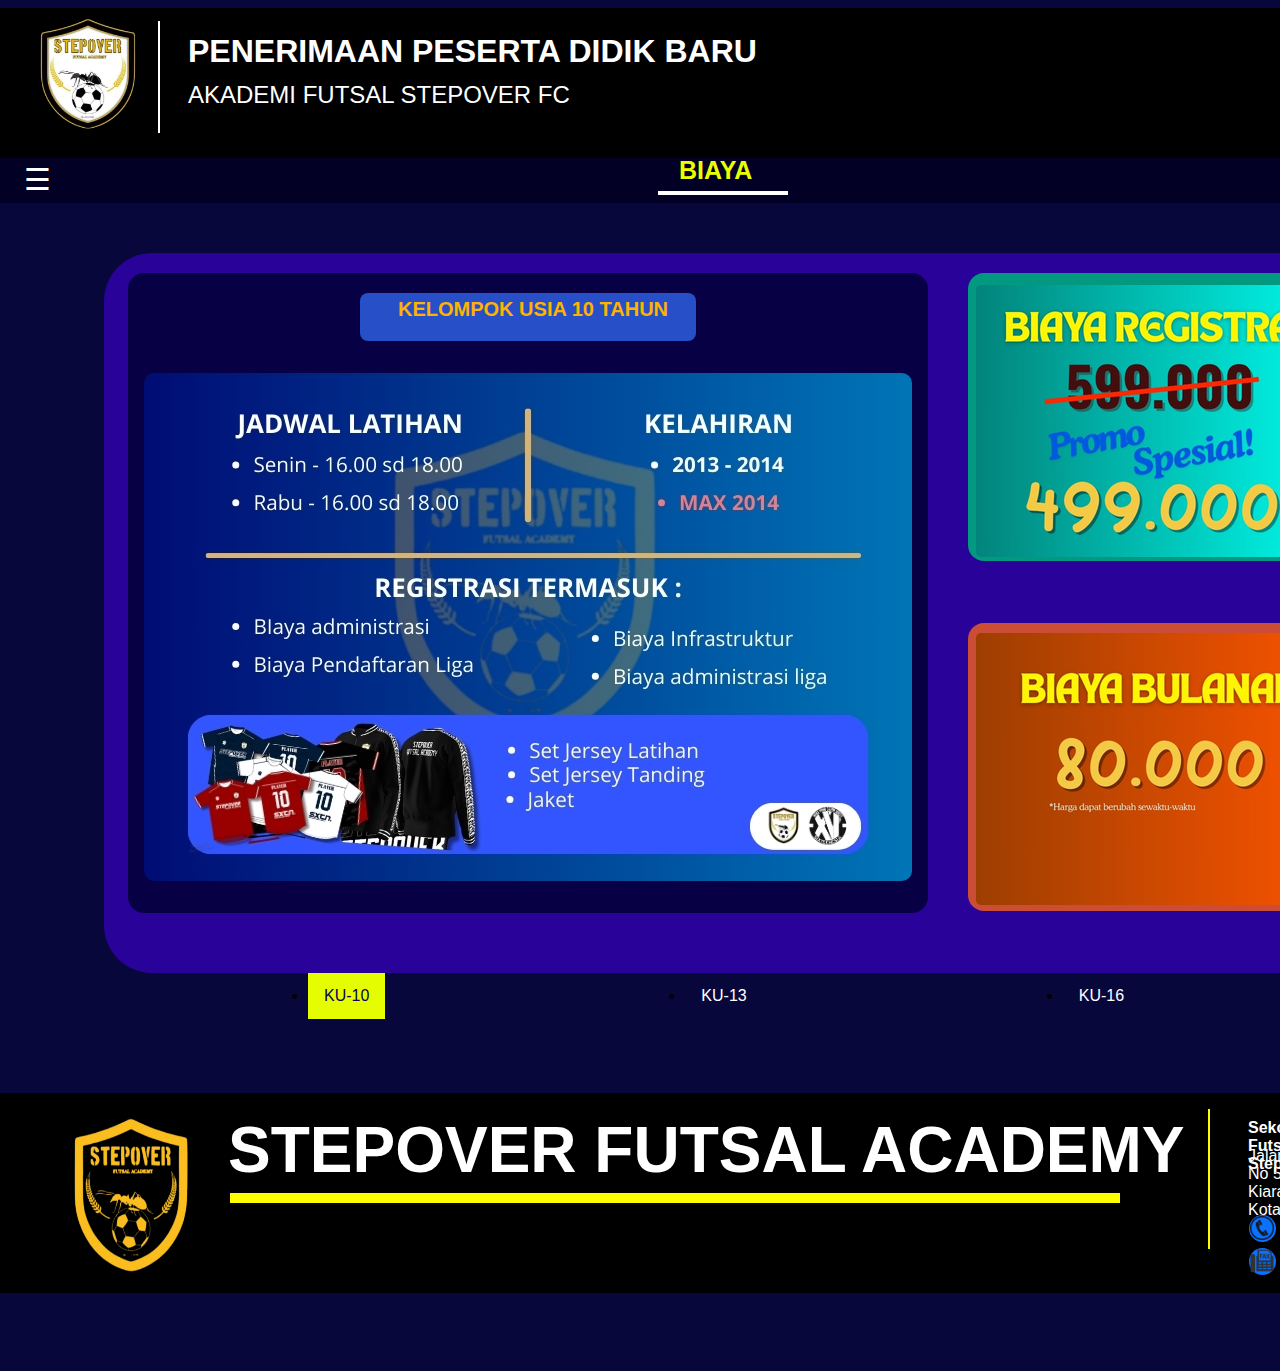
<file: BIAYA FORM.html>
<!DOCTYPE html>
<html lang="en">
<head>
    <meta charset="UTF-8">
    <meta name="viewport" content="width=device-width, initial-scale=1.0">
    <title>Biaya</title>
    <link link rel="stylesheet" type="text/css" href="BIAYA FORM.css">
</head>
</head>
<body>
    <header>
        <div class="fheader"></div>
        <div class="fsheader"></div>
        <p class="penerimaan">PENERIMAAN PESERTA DIDIK BARU</p>
        <br>
        <p class="stvrheader">AKADEMI FUTSAL STEPOVER FC</p>
        <img src="GAMBAR/LOGO_STEPOVER-removebg-preview.png" class="logostvheader">
        <div class="stlheader"></div>
        <p class="biaya">BIAYA</p>
        <div class="stlheader2"></div>
    </header>

    <div id="Sidenav" class="sidenav">
        <a href="javascript:void(0)" class="closebtn" onclick="closeNav()">&times;</a>
        <a href="file:///C:/Users/Lenovo/Documents/INFORMATIKA/IF%204%20-%20XI/PROJEK%20INFORMATIKA/INDEX%20FORM.html">HOME</a>
        <a href="file:///C:/Users/Lenovo/Documents/INFORMATIKA/IF%204%20-%20XI/PROJEK%20INFORMATIKA/FASILITAS%20FORM.html">FASILITAS</a>
        <a href="file:///C:/Users/Lenovo/Documents/INFORMATIKA/IF%204%20-%20XI/PROJEK%20INFORMATIKA/BIAYA%20FORM.html#news">BIAYA</a>
        <a href="file:///C:/Users/Lenovo/Documents/INFORMATIKA/IF%204%20-%20XI/PROJEK%20INFORMATIKA/FORMULIR%20FORM.html">FORMULIR</a>
        <a href="file:///C:/Users/Lenovo/Documents/INFORMATIKA/IF%204%20-%20XI/PROJEK%20INFORMATIKA/INDEX.html" class="mainmenubutton">MAIN MENU</a>
      </div>
      
      <div id="main">
        <span class="garistiga" style="font-size:30px;cursor:pointer"  onclick="openNav()">&#9776;</span>
      </div>
      
      <script>
      function openNav() {
        document.getElementById("Sidenav").style.width = "250px";
        document.getElementById("main").style.marginLeft = "250px";
        document.body.style.backgroundColor = "hsl(249, 100%, 10%)";
      }
      
      function closeNav() {
        document.getElementById("Sidenav").style.width = "0";
        document.getElementById("main").style.marginLeft= "0";
        document.body.style.backgroundColor = "hsl(249, 100%, 10%)";
      }
      </script>

<article class="fu10">
    <div class="fmain1"></div>
    <div class="fket1"></div>
    <div class="fbulanan1"></div>
    <div class="fregisa"></div>
    <div class="fku10"></div>

    <p class="ku10">KELOMPOK USIA 10 TAHUN</p>
    <img src="GAMBAR/KET U10.jpg" class="gket10">
    
    <img src="GAMBAR/B U10.jpg" class="regis">
    <img src="GAMBAR/BULANAN.jpg" class="gbulanan">
    
</article>


    <li><a href="file:///C:/Users/Lenovo/Documents/INFORMATIKA/IF%204%20-%20XI/PROJEK%20INFORMATIKA/BIAYA%20FORM.html" class="active" href="#home">KU-10</a></li>
    <li><a href="file:///C:/Users/Lenovo/Documents/INFORMATIKA/IF%204%20-%20XI/PROJEK%20INFORMATIKA/BIAYA%20U13.html" >KU-13</a></li>
    <li><a href="file:///C:/Users/Lenovo/Documents/INFORMATIKA/IF%204%20-%20XI/PROJEK%20INFORMATIKA/BIAYA%20U16.html">KU-16</a></li>

  


  <footer>
    <p class="tstvfooter">STEPOVER FUTSAL ACADEMY</p>
    <div class="stlfooterstv"></div>
    <div class="ffooter"></div>
    <figure>
        <div class="flogofooter"></div>
        <img src="GAMBAR/stvryelow.png" class="stvrfooter">
    </figure>

    
    <div class="stlfooteradress"></div>
    <p class="sfstvrfooter">Sekolah Futsal Stepover</p>
    <br>
    <p class="adressfooter">Jalan Desa, No 54 Kiaracondong,<br> Kota Bandung</p>

    <br>
    <div class="ftelpfooter"></div>
    <img src="GAMBAR/logo_telephone_png-removebg-preview.png" class="footertelp"><p class="telpfooter">022-16062020</p>

    <br>
    <div class="ffaxfooter"></div>
    <img src="GAMBAR/fax_png-removebg-preview.png" class="footerfax"><p class="faxfooter">022-16062020</p>
    
</footer>
  
</body>
</html>
</file>
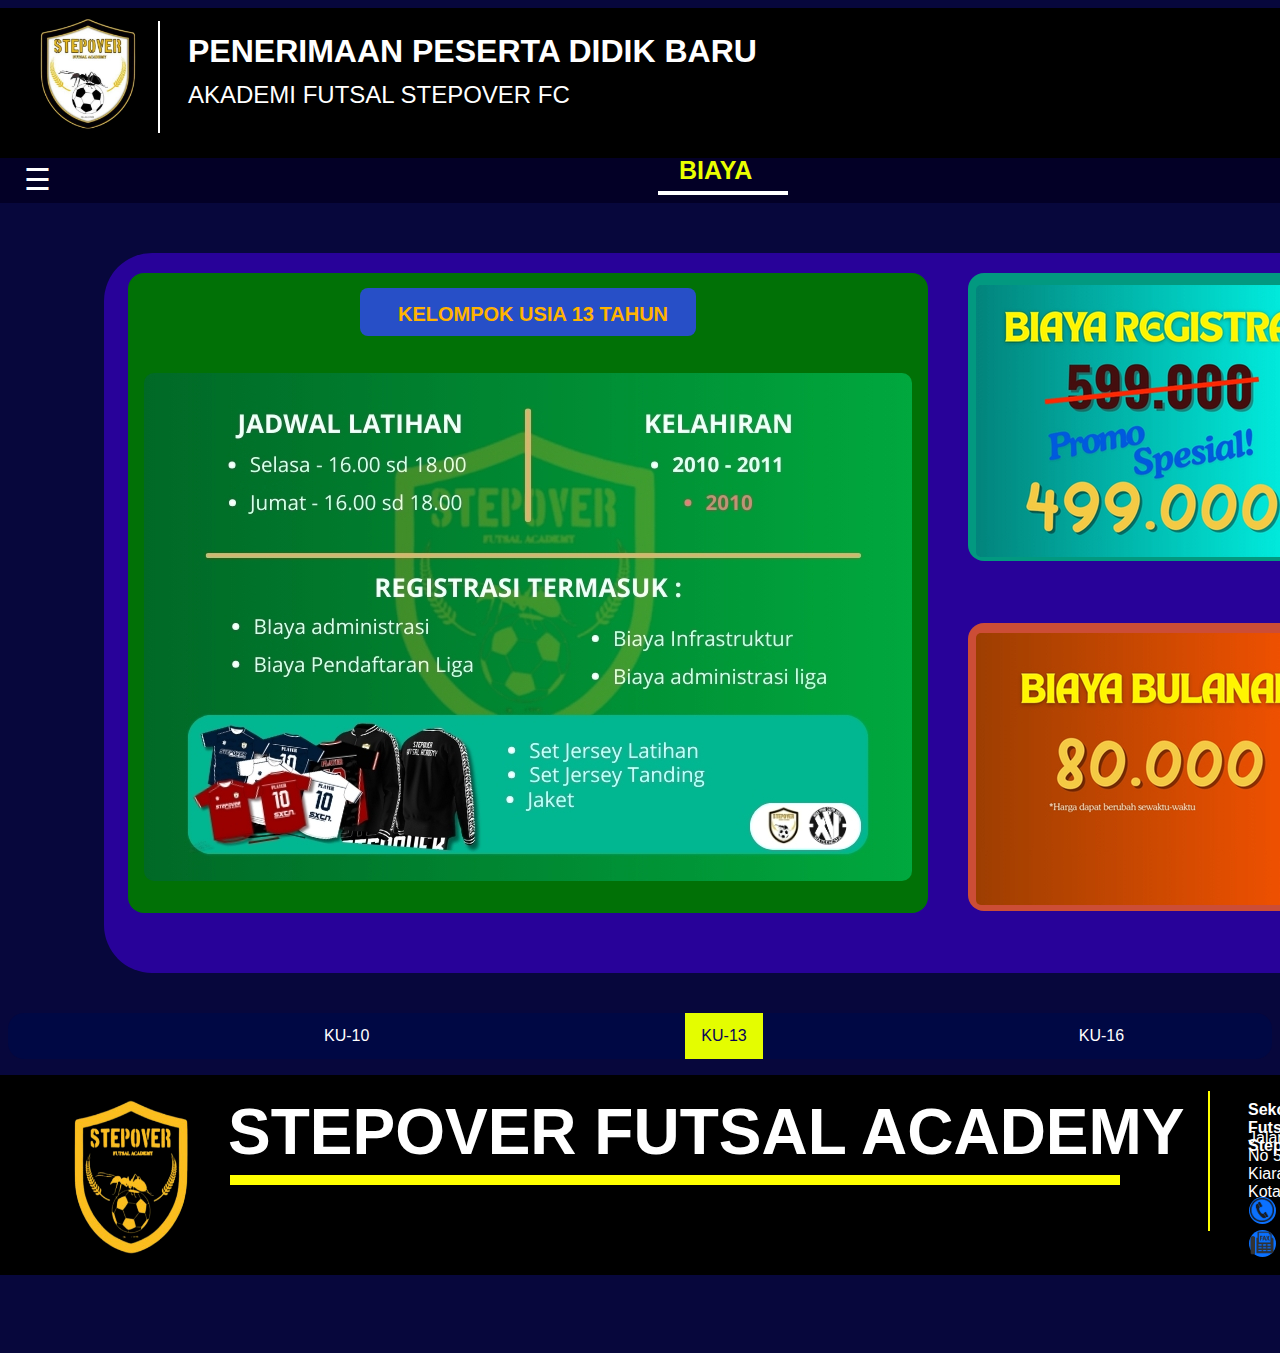
<file: BIAYA U13.html>
<!DOCTYPE html>
<html lang="en">
<head>
    <meta charset="UTF-8">
    <meta name="viewport" content="width=device-width, initial-scale=1.0">
    <title>Biaya U13</title>
    <link link rel="stylesheet" type="text/css" href="CSS BIAYA 2.css">
</head>
<body>
    <header>
        <div class="fheader"></div>
        <div class="fsheader"></div>
        <p class="penerimaan">PENERIMAAN PESERTA DIDIK BARU</p>
        <br>
        <p class="stvrheader">AKADEMI FUTSAL STEPOVER FC</p>
        <img src="GAMBAR/LOGO_STEPOVER-removebg-preview.png" class="logostvheader">
        <div class="stlheader"></div>
        <p class="biaya">BIAYA</p>
        <div class="stlheader2"></div>
    </header>

    <div id="Sidenav" class="sidenav">
        <a href="javascript:void(0)" class="closebtn" onclick="closeNav()">&times;</a>
        <a href="file:///C:/Users/Lenovo/Documents/INFORMATIKA/IF%204%20-%20XI/PROJEK%20INFORMATIKA/INDEX%20FORM.html">HOME</a>
        <a href="file:///C:/Users/Lenovo/Documents/INFORMATIKA/IF%204%20-%20XI/PROJEK%20INFORMATIKA/FASILITAS%20FORM.html">FASILITAS</a>
        <a href="file:///C:/Users/Lenovo/Documents/INFORMATIKA/IF%204%20-%20XI/PROJEK%20INFORMATIKA/BIAYA%20U13.html">BIAYA</a>
        <a href="file:///C:/Users/Lenovo/Documents/INFORMATIKA/IF%204%20-%20XI/PROJEK%20INFORMATIKA/FORMULIR%20FORM.html">FORMULIR</a>
        <a href="file:///C:/Users/Lenovo/Documents/INFORMATIKA/IF%204%20-%20XI/PROJEK%20INFORMATIKA/INDEX.html" class="mainmenubutton">MAIN MENU</a>
      </div>
      
      <div id="main">
        <span class="garistiga" style="font-size:30px;cursor:pointer"  onclick="openNav()">&#9776;</span>
      </div>
      
      <script>
      function openNav() {
        document.getElementById("Sidenav").style.width = "250px";
        document.getElementById("main").style.marginLeft = "250px";
        document.body.style.backgroundColor = "hsl(249, 100%, 10%)";
      }
      
      function closeNav() {
        document.getElementById("Sidenav").style.width = "0";
        document.getElementById("main").style.marginLeft= "0";
        document.body.style.backgroundColor = "hsl(249, 100%, 10%)";
      }
      </script>

<article class="fu10">
    <div class="fmain1"></div>
    <div class="fket1"></div>
    <div class="fbulanan1"></div>
    <div class="fregisa"></div>
    <div class="fku10"></div>
    <p class="ku10">KELOMPOK USIA 13 TAHUN</p>
    <img src="GAMBAR/KET U13 (2).jpg" class="gket10">
    <img src="GAMBAR/B U10.jpg" class="regis">
    <img src="GAMBAR/BULANAN.jpg" class="gbulanan">
</article>

<ul>
    <li><a href="file:///C:/Users/Lenovo/Documents/INFORMATIKA/IF%204%20-%20XI/PROJEK%20INFORMATIKA/BIAYA%20FORM.html">KU-10</a></li>
    <li><a href="file:///C:/Users/Lenovo/Documents/INFORMATIKA/IF%204%20-%20XI/PROJEK%20INFORMATIKA/BIAYA%20U13.html" class="active">KU-13</a></li>
    <li><a href="file:///C:/Users/Lenovo/Documents/INFORMATIKA/IF%204%20-%20XI/PROJEK%20INFORMATIKA/BIAYA%20U16.html">KU-16</a></li>

  </ul>


  <footer>
    <p class="tstvfooter">STEPOVER FUTSAL ACADEMY</p>
    <div class="stlfooterstv"></div>
    <div class="ffooter"></div>
    <figure>
        <div class="flogofooter"></div>
        <img src="GAMBAR/stvryelow.png" class="stvrfooter">
    </figure>

    
    <div class="stlfooteradress"></div>
    <p class="sfstvrfooter">Sekolah Futsal Stepover</p>
    <br>
    <p class="adressfooter">Jalan Desa, No 54 Kiaracondong,<br> Kota Bandung</p>

    <br>
    <div class="ftelpfooter"></div>
    <img src="GAMBAR/logo_telephone_png-removebg-preview.png" class="footertelp"><p class="telpfooter">022-16062020</p>

    <br>
    <div class="ffaxfooter"></div>
    <img src="GAMBAR/fax_png-removebg-preview.png" class="footerfax"><p class="faxfooter">022-16062020</p>
    
</footer>
</body>
</html>
</file>
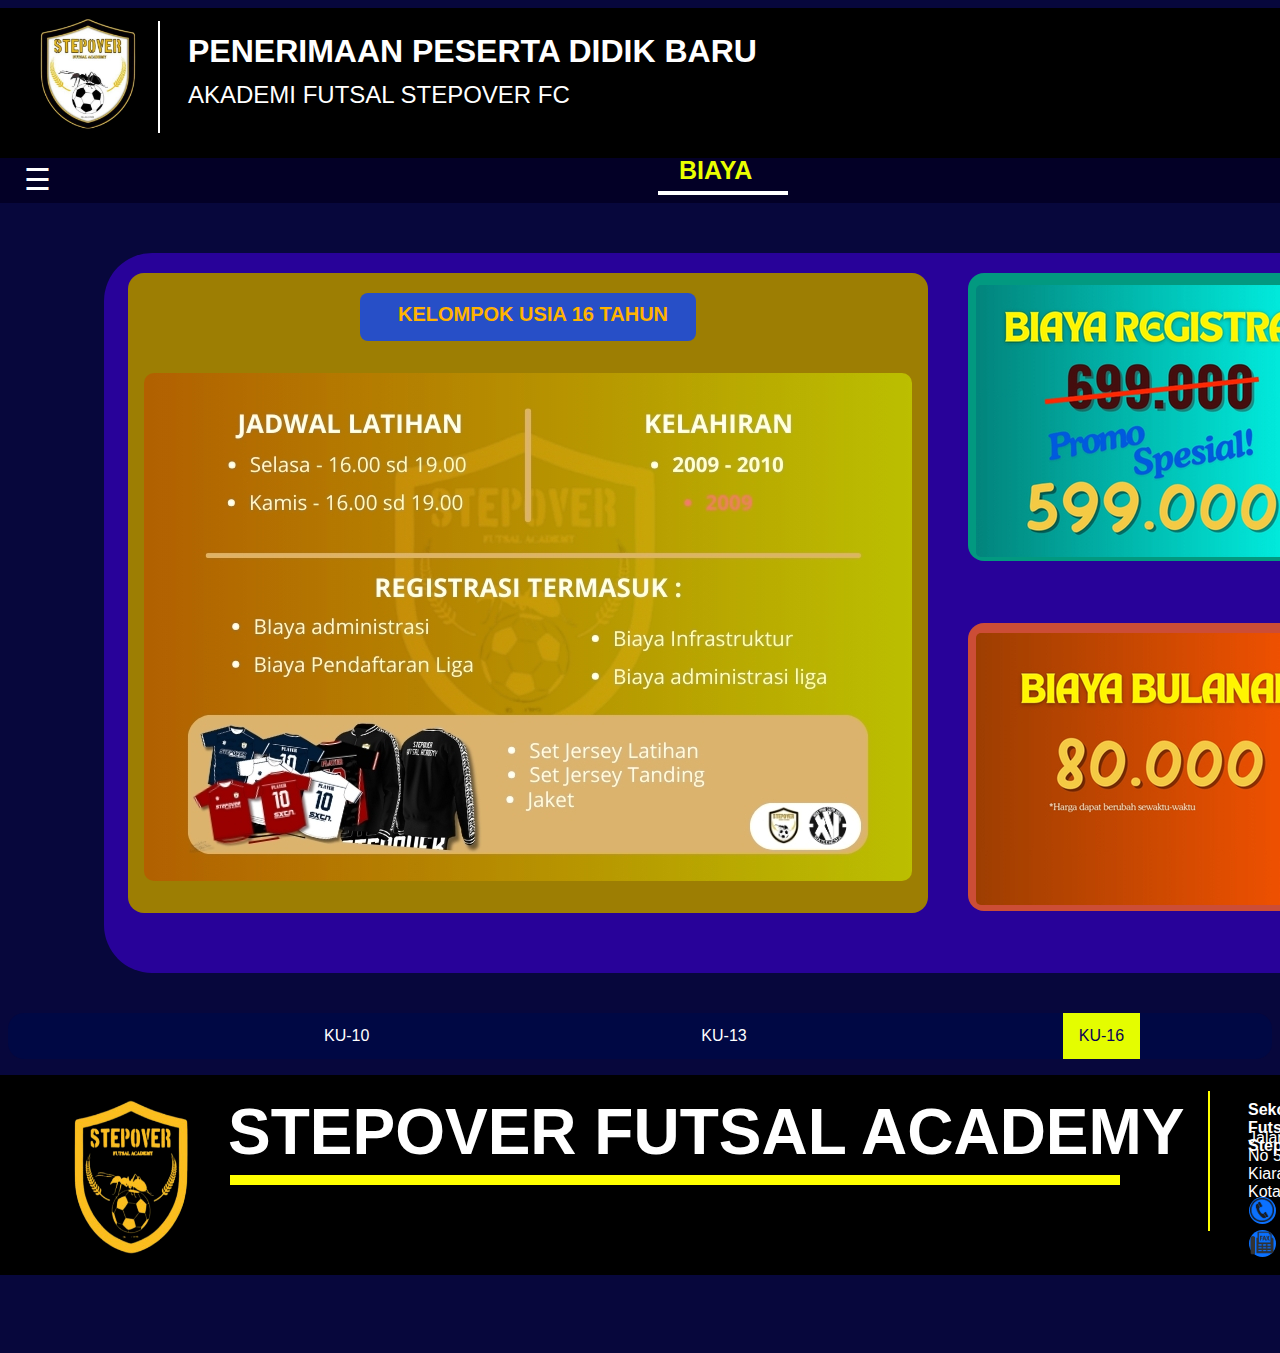
<file: BIAYA U16.html>
<!DOCTYPE html>
<html lang="en">
<head>
    <meta charset="UTF-8">
    <meta name="viewport" content="width=device-width, initial-scale=1.0">
    <title>Biaya U16</title>
    <link link rel="stylesheet" type="text/css" href="CSS BIAYA 3.css">
</head>
<body>
    <header>
        <div class="fheader"></div>
        <div class="fsheader"></div>
        <p class="penerimaan">PENERIMAAN PESERTA DIDIK BARU</p>
        <br>
        <p class="stvrheader">AKADEMI FUTSAL STEPOVER FC</p>
        <img src="GAMBAR/LOGO_STEPOVER-removebg-preview.png" class="logostvheader">
        <div class="stlheader"></div>
        <p class="biaya">BIAYA</p>
        <div class="stlheader2"></div>
    </header>

    <div id="Sidenav" class="sidenav">
        <a href="javascript:void(0)" class="closebtn" onclick="closeNav()">&times;</a>
        <a href="file:///C:/Users/Lenovo/Documents/INFORMATIKA/IF%204%20-%20XI/PROJEK%20INFORMATIKA/INDEX%20FORM.html">HOME</a>
        <a href="file:///C:/Users/Lenovo/Documents/INFORMATIKA/IF%204%20-%20XI/PROJEK%20INFORMATIKA/FASILITAS%20FORM.html">FASILITAS</a>
        <a href="file:///C:/Users/Lenovo/Documents/INFORMATIKA/IF%204%20-%20XI/PROJEK%20INFORMATIKA/BIAYA%20U16.html">BIAYA</a>
        <a href="file:///C:/Users/Lenovo/Documents/INFORMATIKA/IF%204%20-%20XI/PROJEK%20INFORMATIKA/FORMULIR%20FORM.html">FORMULIR</a>
        <a href="file:///C:/Users/Lenovo/Documents/INFORMATIKA/IF%204%20-%20XI/PROJEK%20INFORMATIKA/INDEX.html" class="mainmenubutton">MAIN MENU</a>
      </div>
      
      <div id="main">
        <span class="garistiga" style="font-size:30px;cursor:pointer"  onclick="openNav()">&#9776;</span>
      </div>
      
      <script>
      function openNav() {
        document.getElementById("Sidenav").style.width = "250px";
        document.getElementById("main").style.marginLeft = "250px";
        document.body.style.backgroundColor = "hsl(249, 100%, 10%)";
      }
      
      function closeNav() {
        document.getElementById("Sidenav").style.width = "0";
        document.getElementById("main").style.marginLeft= "0";
        document.body.style.backgroundColor = "hsl(249, 100%, 10%)";
      }
      </script>

<article class="fu10">
    <div class="fmain1"></div>
    <div class="fket1"></div>
    <div class="fbulanan1"></div>
    <div class="fregisa"></div>
    <div class="fku10"></div>
    <p class="ku10">KELOMPOK USIA 16 TAHUN</p>
    <img src="GAMBAR/KET U16.jpg" class="gket10">
    <img src="GAMBAR/BU 16.jpg" class="regis">
    <img src="GAMBAR/BULANAN.jpg" class="gbulanan">
</article>

<ul>
    <li><a href="file:///C:/Users/Lenovo/Documents/INFORMATIKA/IF%204%20-%20XI/PROJEK%20INFORMATIKA/BIAYA%20FORM.html">KU-10</a></li>
    <li><a href="file:///C:/Users/Lenovo/Documents/INFORMATIKA/IF%204%20-%20XI/PROJEK%20INFORMATIKA/BIAYA%20U13.html">KU-13</a></li>
    <li><a href="file:///C:/Users/Lenovo/Documents/INFORMATIKA/IF%204%20-%20XI/PROJEK%20INFORMATIKA/BIAYA%20U16.html" class="active">KU-16</a></li>

  </ul>


  <footer>
    <p class="tstvfooter">STEPOVER FUTSAL ACADEMY</p>
    <div class="stlfooterstv"></div>
    <div class="ffooter"></div>
    <figure>
        <div class="flogofooter"></div>
        <img src="GAMBAR/stvryelow.png" class="stvrfooter">
    </figure>

    
    <div class="stlfooteradress"></div>
    <p class="sfstvrfooter">Sekolah Futsal Stepover</p>
    <br>
    <p class="adressfooter">Jalan Desa, No 54 Kiaracondong,<br> Kota Bandung</p>

    <br>
    <div class="ftelpfooter"></div>
    <img src="GAMBAR/logo_telephone_png-removebg-preview.png" class="footertelp"><p class="telpfooter">022-16062020</p>

    <br>
    <div class="ffaxfooter"></div>
    <img src="GAMBAR/fax_png-removebg-preview.png" class="footerfax"><p class="faxfooter">022-16062020</p>
    
</footer>
</body>
</html>
</file>
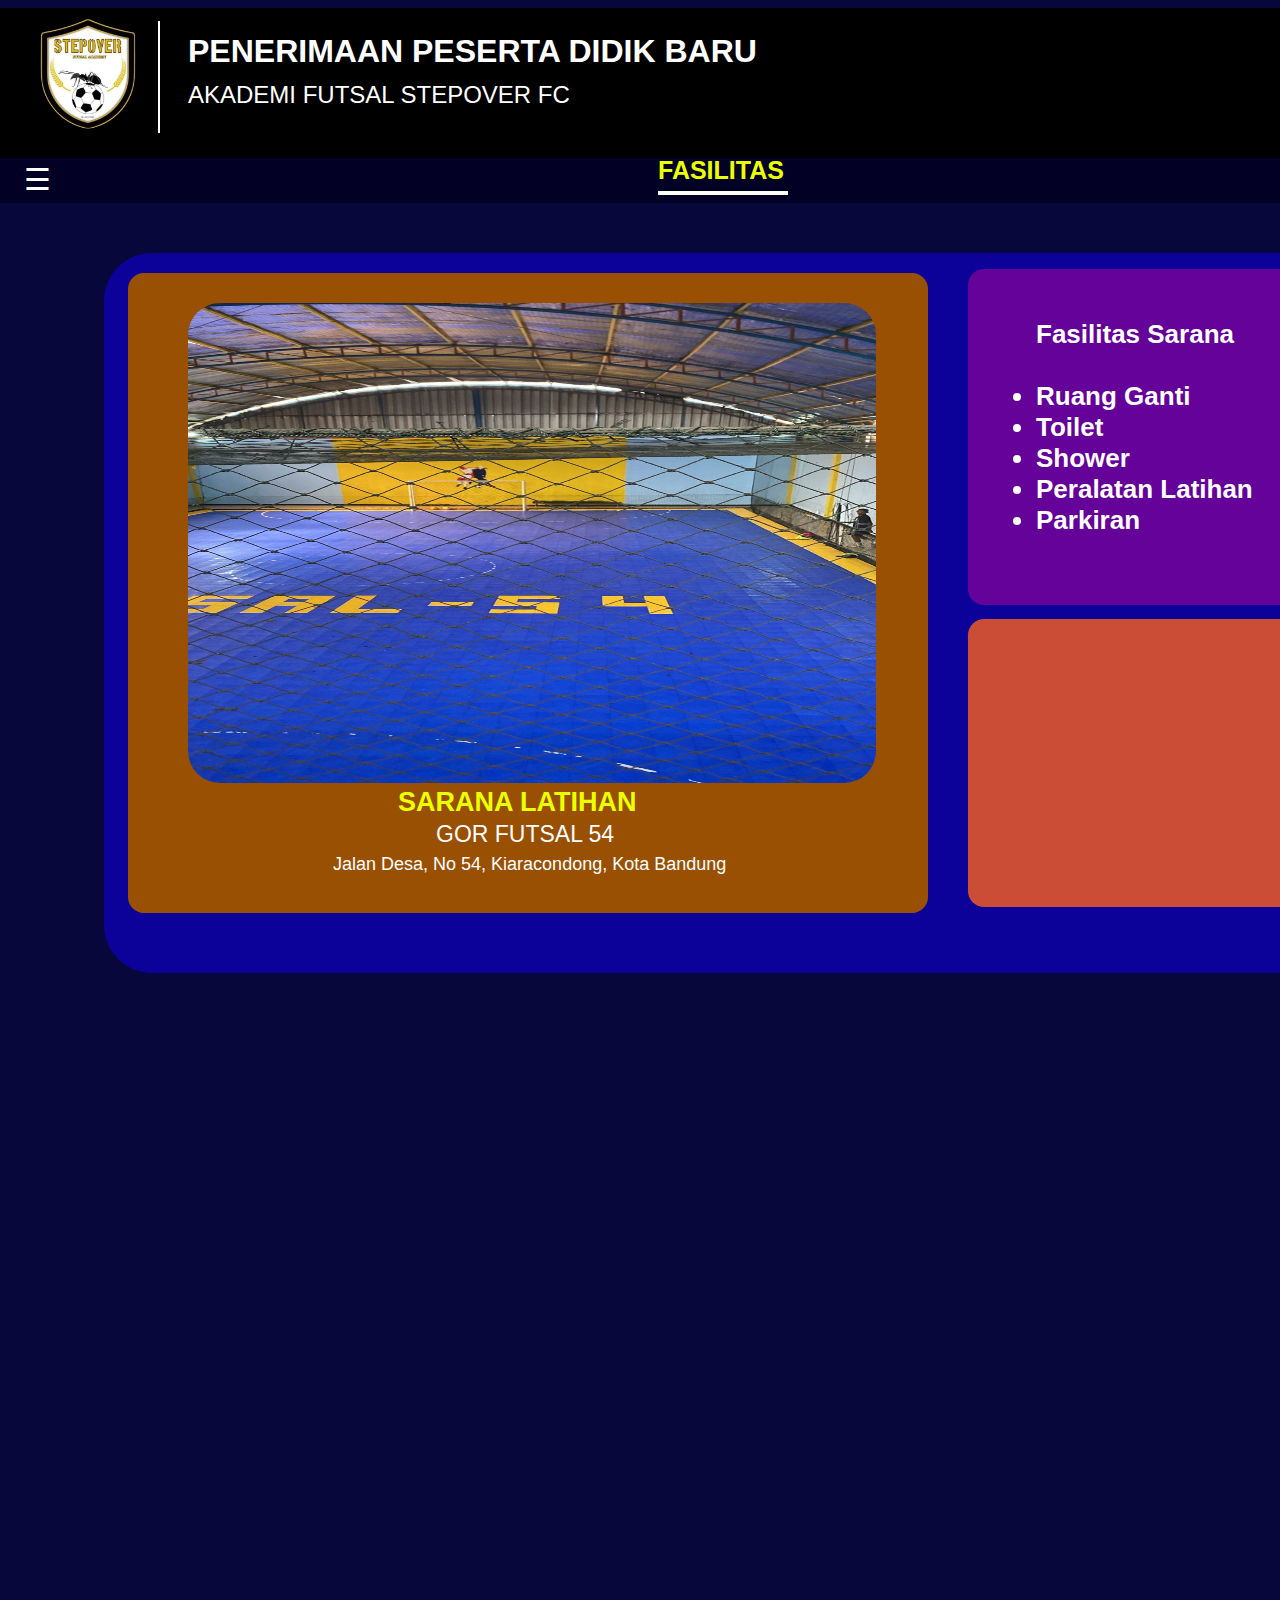
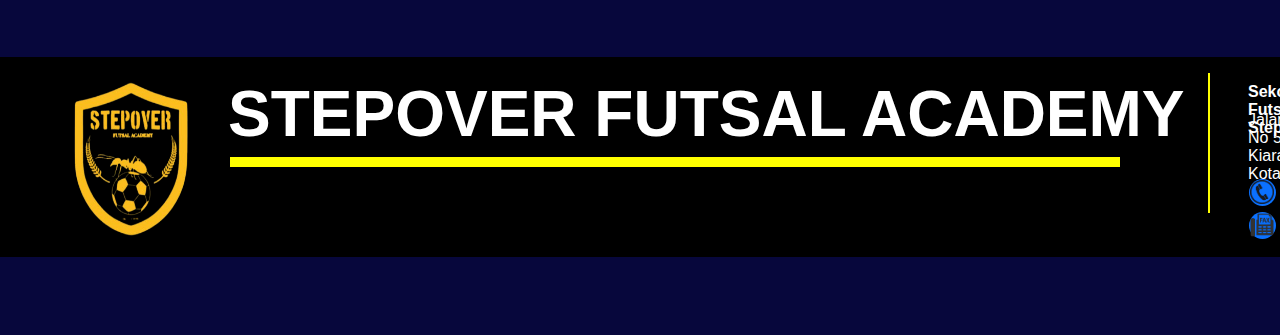
<file: FASILITAS FORM.html>
<!DOCTYPE html>
<html lang="en">
<head>
    <meta charset="UTF-8">
    <meta name="viewport" content="width=device-width, initial-scale=1.0">
    <title>FASILITAS</title>
    <link link rel="stylesheet" type="text/css" href="FASILITAS CSS.css">
</head>
<body>
    <header>
        <div class="fheader"></div>
        <div class="fsheader"></div>
        <p class="penerimaan">PENERIMAAN PESERTA DIDIK BARU</p>
        <br>
        <p class="stvrheader">AKADEMI FUTSAL STEPOVER FC</p>
        <img src="GAMBAR/LOGO_STEPOVER-removebg-preview.png" class="logostvheader">
        <div class="stlheader"></div>
        <p class="home">FASILITAS</p>
        <div class="stlheader2"></div>
    </header>

    <div id="Sidenav" class="sidenav">
        <a href="javascript:void(0)" class="closebtn" onclick="closeNav()">&times;</a>
        <a href="file:///C:/Users/Lenovo/Documents/INFORMATIKA/IF%204%20-%20XI/PROJEK%20INFORMATIKA/INDEX%20FORM.html">HOME</a>
        <a href="file:///C:/Users/Lenovo/Documents/INFORMATIKA/IF%204%20-%20XI/PROJEK%20INFORMATIKA/FASILITAS%20FORM.html">FASILITAS</a>
        <a href="file:///C:/Users/Lenovo/Documents/INFORMATIKA/IF%204%20-%20XI/PROJEK%20INFORMATIKA/BIAYA%20FORM.html#news">BIAYA</a>
        <a href="file:///C:/Users/Lenovo/Documents/INFORMATIKA/IF%204%20-%20XI/PROJEK%20INFORMATIKA/FORMULIR%20FORM.html">FORMULIR</a>
        <a href="file:///C:/Users/Lenovo/Documents/INFORMATIKA/IF%204%20-%20XI/PROJEK%20INFORMATIKA/INDEX.html" class="mainmenubutton">MAIN MENU</a>
      </div>
      
      <div id="main">
        <span class="garistiga" style="font-size:30px;cursor:pointer"  onclick="openNav()">&#9776;</span>
      </div>
      
      <script>
      function openNav() {
        document.getElementById("Sidenav").style.width = "250px";
        document.getElementById("main").style.marginLeft = "250px";
        document.body.style.backgroundColor = "hsl(249, 100%, 10%)";
      }
      
      function closeNav() {
        document.getElementById("Sidenav").style.width = "0";
        document.getElementById("main").style.marginLeft= "0";
        document.body.style.backgroundColor = "hsl(249, 100%, 10%)";
      }
      </script>

      <article>
            <div class="ftlat"></div>
            <div class="fteks"></div>
            <img src="GAMBAR/fasil3.jpg" class="foto54">
            <p class="teks1">SARANA LATIHAN</p>
            <br>
            <p class="teks2">GOR FUTSAL 54</p>
            <br>
            <p class="teks3">Jalan Desa, No 54, Kiaracondong, Kota Bandung</p>
            <div class="ffasil"></div>
            <ul class="ulfasil">Fasilitas Sarana
              <br>
              <br>
              <li class="lifasil">Ruang Ganti</li>
              <li class="lifasil">Toilet</li>
              <li class="lifasil">Shower</li>
              <li class="lifasil">Peralatan Latihan</li>
              <li class="lifasil">Parkiran</li>
            </ul>
            <div class="fmap"></div>
            <div class="google-map">
              <iframe src="https://www.google.com/maps/embed?pb=!1m18!1m12!1m3!1d15843.009526935048!2d107.6461078!3d-6.9201778!2m3!1f0!2f0!3f0!3m2!1i1024!2i768!4f13.1!3m3!1m2!1s0x2e68e7e76a9a93b1%3A0x7f4de5df96cf5104!2sFutsal%2054!5e0!3m2!1sid!2sid!4v1729347839197!5m2!1sid!2sid" width="600" height="450" style="border:0;" allowfullscreen="" loading="lazy" referrerpolicy="no-referrer-when-downgrade"></iframe>
            </div>

      </article>

      <footer>
        <p class="tstvfooter">STEPOVER FUTSAL ACADEMY</p>
        <div class="stlfooterstv"></div>
        <div class="ffooter"></div>
        <figure>
            <div class="flogofooter"></div>
            <img src="GAMBAR/stvryelow.png" class="stvrfooter">
        </figure>
    
        
        <div class="stlfooteradress"></div>
        <p class="sfstvrfooter">Sekolah Futsal Stepover</p>
        <br>
        <p class="adressfooter">Jalan Desa, No 54 Kiaracondong,<br> Kota Bandung</p>
    
        <br>
        <div class="ftelpfooter"></div>
        <img src="GAMBAR/logo_telephone_png-removebg-preview.png" class="footertelp"><p class="telpfooter">022-16062020</p>
    
        <br>
        <div class="ffaxfooter"></div>
        <img src="GAMBAR/fax_png-removebg-preview.png" class="footerfax"><p class="faxfooter">022-16062020</p>
        
    </footer>
     
</body>
</html>
</file>
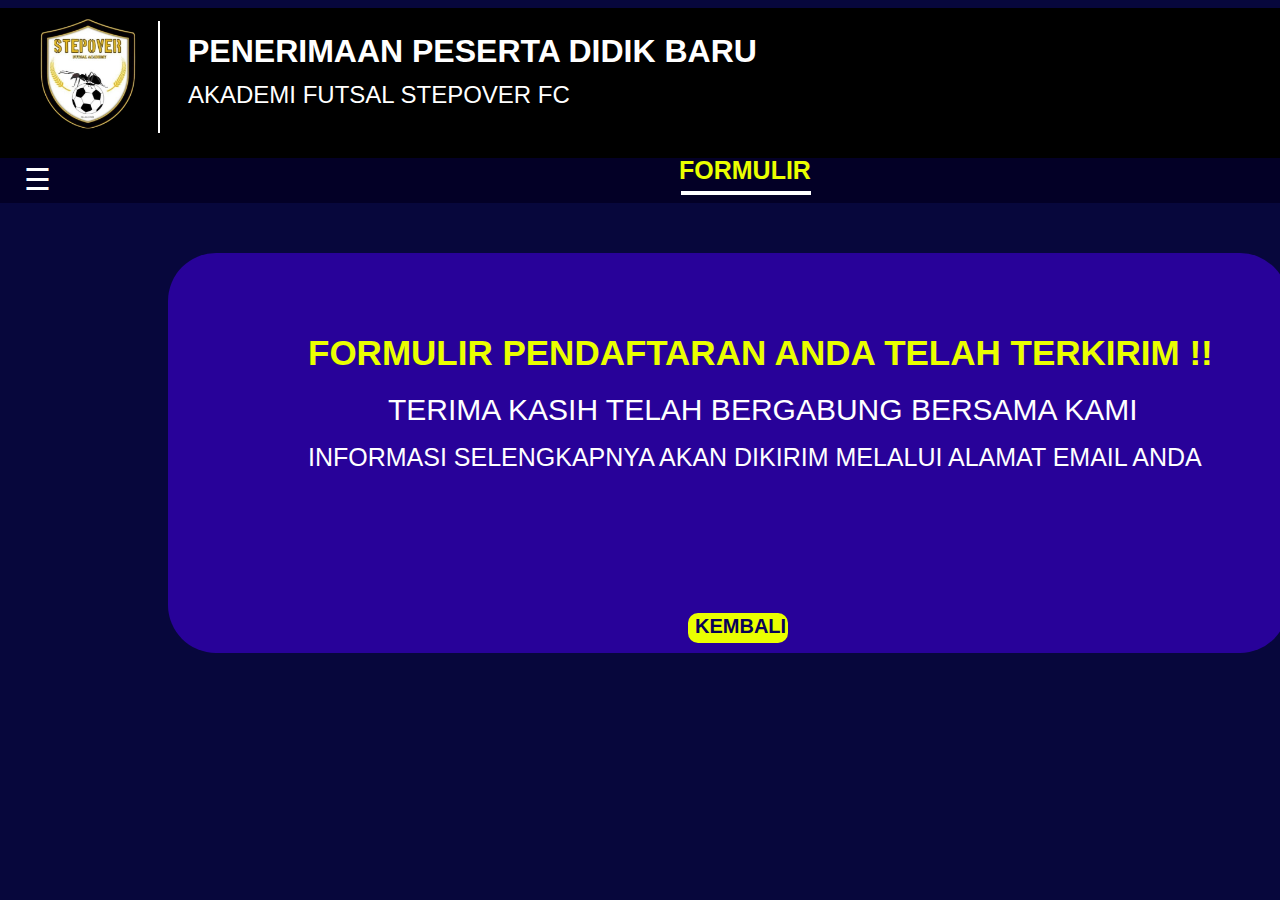
<file: FORM SUBMITED.html>
<!DOCTYPE html>
<html lang="en">
<head>
    <meta charset="UTF-8">
    <meta name="viewport" content="width=device-width, initial-scale=1.0">
    <title>Form Submited</title>
    <link link rel="stylesheet" type="text/css" href="FORM SUBMITED.css">
</head>
<body>
    <header>
        <div class="fheader"></div>
        <div class="fsheader"></div>
        <p class="penerimaan">PENERIMAAN PESERTA DIDIK BARU</p>
        <br>
        <p class="stvrheader">AKADEMI FUTSAL STEPOVER FC</p>
        <img src="GAMBAR/LOGO_STEPOVER-removebg-preview.png" class="logostvheader">
        <div class="stlheader"></div>
        <p class="biaya">FORMULIR</p>
        <div class="stlheader2"></div>
    </header>

    <div id="Sidenav" class="sidenav">
        <a href="javascript:void(0)" class="closebtn" onclick="closeNav()">&times;</a>
        <a href="file:///C:/Users/Lenovo/Documents/INFORMATIKA/IF%204%20-%20XI/PROJEK%20INFORMATIKA/INDEX%20FORM.html">HOME</a>
        <a href="file:///C:/Users/Lenovo/Documents/INFORMATIKA/IF%204%20-%20XI/PROJEK%20INFORMATIKA/FASILITAS%20FORM.html">FASILITAS</a>
        <a href="file:///C:/Users/Lenovo/Documents/INFORMATIKA/IF%204%20-%20XI/PROJEK%20INFORMATIKA/BIAYA%20U16.html">BIAYA</a>
        <a href="file:///C:/Users/Lenovo/Documents/INFORMATIKA/IF%204%20-%20XI/PROJEK%20INFORMATIKA/FORMULIR%20FORM.html">FORMULIR</a>
        <a href="file://C:/Users/Lenovo/Documents/INFORMATIKA/IF%204%20-%20XI/PROJEK%20INFORMATIKA/PROJEKK.html" class="mainmenubutton">MAIN MENU</a>
      </div>
      
      <div id="main">
        <span class="garistiga" style="font-size:30px;cursor:pointer"  onclick="openNav()">&#9776;</span>
      </div>
      
      <script>
      function openNav() {
        document.getElementById("Sidenav").style.width = "250px";
        document.getElementById("main").style.marginLeft = "250px";
        document.body.style.backgroundColor = "hsl(249, 100%, 10%)";
      }
      
      function closeNav() {
        document.getElementById("Sidenav").style.width = "0";
        document.getElementById("main").style.marginLeft= "0";
        document.body.style.backgroundColor = "hsl(249, 100%, 10%)";
      }
      </script>

<article>
    <div class="fform"></div>
    <p class="t1">FORMULIR PENDAFTARAN ANDA TELAH TERKIRIM !!</p>
    <p class="t2">TERIMA KASIH TELAH BERGABUNG BERSAMA KAMI</p>
    <p class="t3">INFORMASI SELENGKAPNYA AKAN DIKIRIM MELALUI ALAMAT EMAIL ANDA</p>
    <div class="buttonkembali">
        <a href="file:///C:/Users/Lenovo/Documents/INFORMATIKA/IF%204%20-%20XI/PROJEK%20INFORMATIKA/FORMULIR%20FORM.html"><div class="bkembali"></div></a> 
        <p class="kembali">KEMBALI</p>
        </div>
</article>


</body>
</html>
</file>
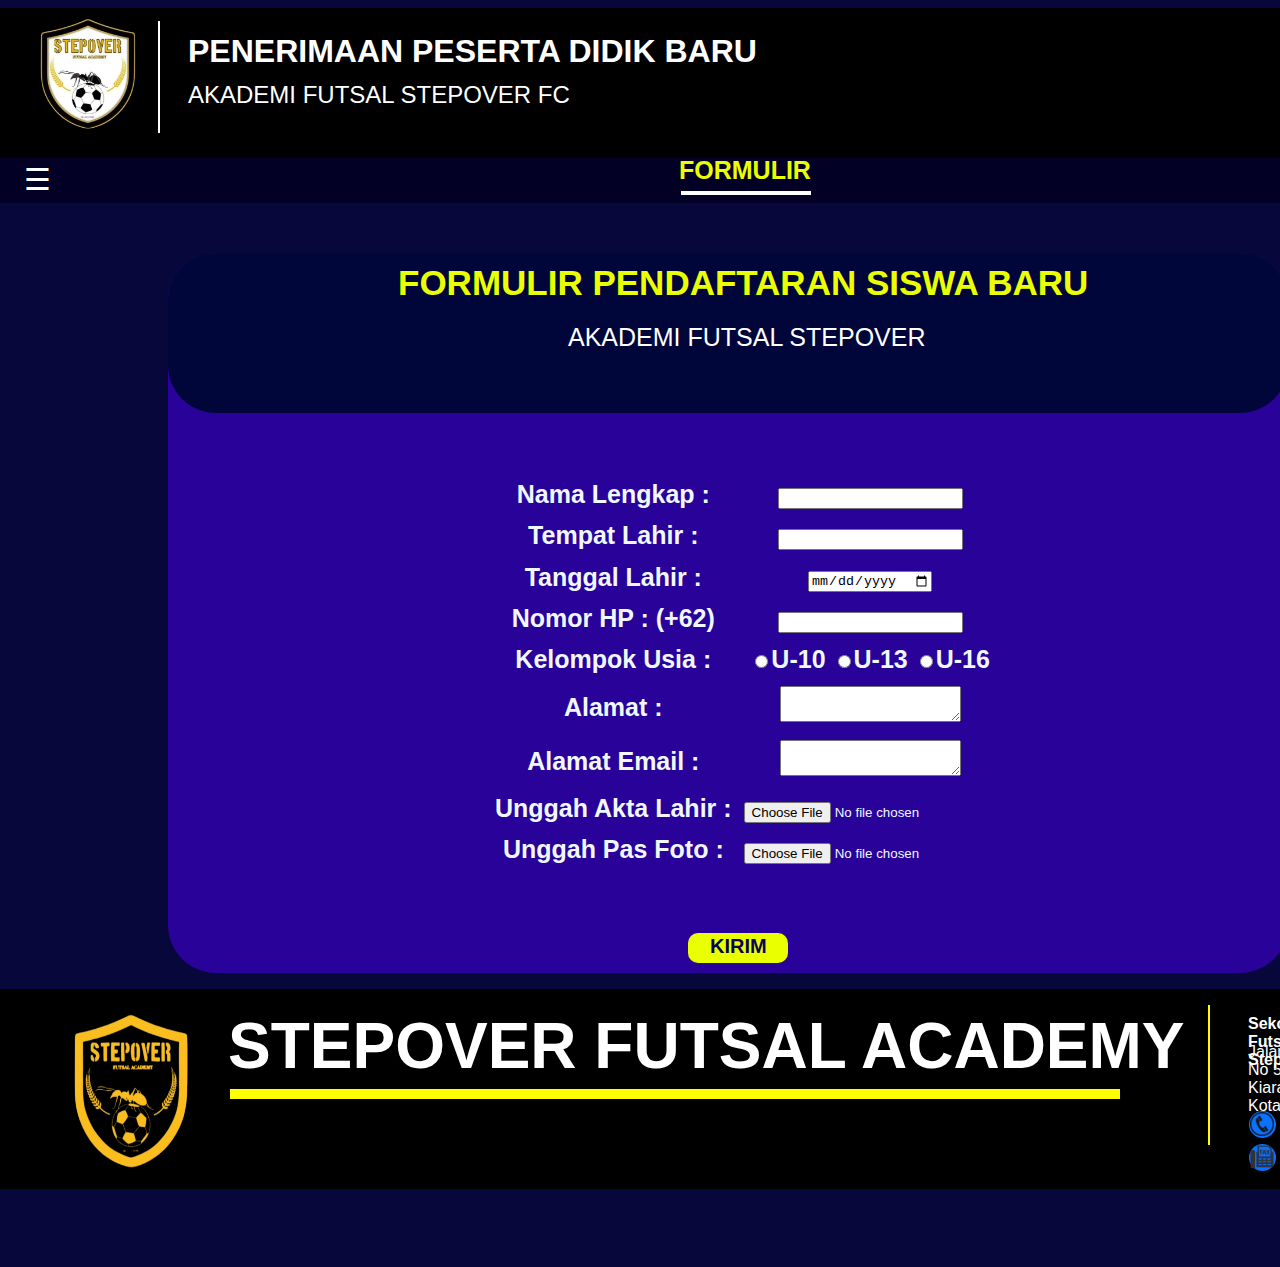
<file: FORMULIR FORM.html>
<!DOCTYPE html>
<html lang="en">
<head>
    <meta charset="UTF-8">
    <meta name="viewport" content="width=device-width, initial-scale=1.0">
    <title>formulir</title>
    <link link rel="stylesheet" type="text/css" href="CSS FORMULIR.css">
</head>
<body>
    <header>
        <div class="fheader"></div>
        <div class="fsheader"></div>
        <p class="penerimaan">PENERIMAAN PESERTA DIDIK BARU</p>
        <br>
        <p class="stvrheader">AKADEMI FUTSAL STEPOVER FC</p>
        <img src="GAMBAR/LOGO_STEPOVER-removebg-preview.png" class="logostvheader">
        <div class="stlheader"></div>
        <p class="biaya">FORMULIR</p>
        <div class="stlheader2"></div>
    </header>

    <div id="Sidenav" class="sidenav">
        <a href="javascript:void(0)" class="closebtn" onclick="closeNav()">&times;</a>
        <a href="file:///C:/Users/Lenovo/Documents/INFORMATIKA/IF%204%20-%20XI/PROJEK%20INFORMATIKA/INDEX%20FORM.html">HOME</a>
        <a href="file:///C:/Users/Lenovo/Documents/INFORMATIKA/IF%204%20-%20XI/PROJEK%20INFORMATIKA/FASILITAS%20FORM.html">FASILITAS</a>
        <a href="file:///C:/Users/Lenovo/Documents/INFORMATIKA/IF%204%20-%20XI/PROJEK%20INFORMATIKA/BIAYA%20U16.html">BIAYA</a>
        <a href="#">FORMULIR</a>
        <a href="file:///C:/Users/Lenovo/Documents/INFORMATIKA/IF%204%20-%20XI/PROJEK%20INFORMATIKA/INDEX.html" class="mainmenubutton">MAIN MENU</a>
      </div>
      
      <div id="main">
        <span class="garistiga" style="font-size:30px;cursor:pointer"  onclick="openNav()">&#9776;</span>
      </div>
      
      <script>
      function openNav() {
        document.getElementById("Sidenav").style.width = "250px";
        document.getElementById("main").style.marginLeft = "250px";
        document.body.style.backgroundColor = "hsl(249, 100%, 10%)";
      }
      
      function closeNav() {
        document.getElementById("Sidenav").style.width = "0";
        document.getElementById("main").style.marginLeft= "0";
        document.body.style.backgroundColor = "hsl(249, 100%, 10%)";
      }
      </script>

      <article>
        <div class="fform"></div>
        <div class="fteks1"></div>
        <p class="teks1">FORMULIR PENDAFTARAN SISWA BARU</p>
        <p class="teks2">AKADEMI FUTSAL STEPOVER</p>

        <table style="border: none; text-align: center;" cellpadding="5px" align="center" class="formpendaftaran">
            <tr>
                <td>
            <form action="">
                <lable for="Nama">Nama Lengkap :</lable>
            </form>
                </td>
            <td>
                <form>
                    <input type="text">
                </form>
            </td>
        </tr>

        <tr>
            <td>
        <form action="">
            <lable for="Tempat_Lahir">Tempat Lahir :</lable>
        </form>
            </td>
        <td>
            <form>
                <input type="text">
            </form>
        </td>
    </tr>

    <tr>
        <td>
    <form action="">
        <lable for="Tanggal_Lahir">Tanggal Lahir :</lable>
    </form>
        </td>
    <td>
        <form>
            <input type="date">
        </form>
    </td>
</tr>

<tr>
    <td>
<form action="">
    <lable for="Nomor_HP">Nomor HP : (+62)</lable>
</form>
    </td>
<td>
    <form>
        <input type="number">
    </form>
</td>
</tr>
<tr>
    <td>
<form action="">
    <lable for="JK">Kelompok Usia :</lable>
</form>
    </td>
<td>
    <form>
        <input type="radio" name="JK_1" value="U-10">U-10
        <input type="radio" name="JK_1" value="U-13">U-13
        <input type="radio" name="JK_1" value="U-16">U-16
    </form>

</td>
</tr>

<tr>
    <td>
<form action="">
    <lable for="Alamat">Alamat :</lable>
</form>
    </td>
<td>
    <form>
        <textarea name="Alamat"></textarea>
    </form>
</td>
</tr>

<tr>
    <td>
<form action="">
    <lable for="Alamat">Alamat Email :</lable>
</form>
    </td>
<td>
    <form>
        <textarea name="Email"></textarea>
    </form>
</td>
</tr>

<tr>
    <td>
<form action="">
    <lable for="KTP">Unggah Akta Lahir :</lable>
</form>
    </td>
<td>
    <form>
        <input type="file" name="KTP_1">
    </form>
</td>
</tr>

<tr>
    <td>
<form action="">
    <lable for="Pas Foto">Unggah Pas Foto :</lable>
</form>
    </td>
<td>
    <form>
        <input type="file" name="Pas">
    </form>
</td>
</tr>

            </table>

<a href="file:///C:/Users/Lenovo/Documents/INFORMATIKA/IF%204%20-%20XI/PROJEK%20INFORMATIKA/FORM%20SUBMITED.html"><div class="buttonkirim"></a>
<a href="file:///C:/Users/Lenovo/Documents/INFORMATIKA/IF%204%20-%20XI/PROJEK%20INFORMATIKA/FORM%20SUBMITED.html"><div class="bkirim"></div></a> 
<p class="kirim">KIRIM</p>
</div>
      </article>

      <footer>
        <p class="tstvfooter">STEPOVER FUTSAL ACADEMY</p>
        <div class="stlfooterstv"></div>
        <div class="ffooter"></div>
        <figure>
            <div class="flogofooter"></div>
            <img src="GAMBAR/stvryelow.png" class="stvrfooter">
        </figure>
    
        
        <div class="stlfooteradress"></div>
        <p class="sfstvrfooter">Sekolah Futsal Stepover</p>
        <br>
        <p class="adressfooter">Jalan Desa, No 54 Kiaracondong,<br> Kota Bandung</p>
    
        <br>
        <div class="ftelpfooter"></div>
        <img src="GAMBAR/logo_telephone_png-removebg-preview.png" class="footertelp"><p class="telpfooter">022-16062020</p>
    
        <br>
        <div class="ffaxfooter"></div>
        <img src="GAMBAR/fax_png-removebg-preview.png" class="footerfax"><p class="faxfooter">022-16062020</p>
        
    </footer>
</body>
</html>
</file>
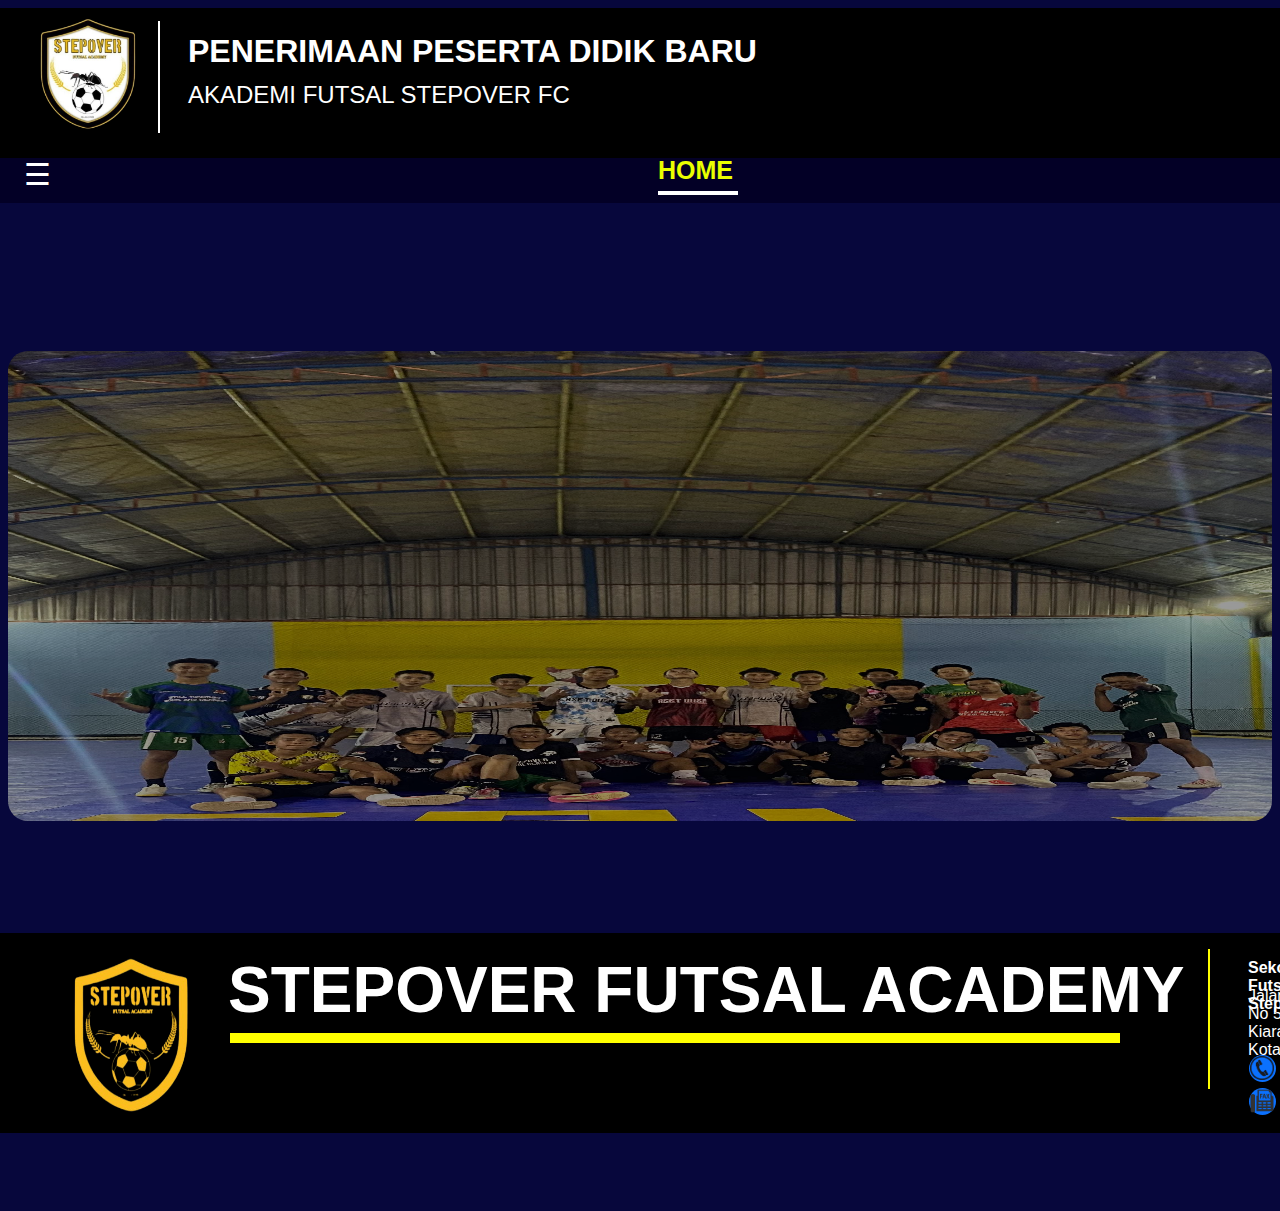
<file: home form.html>
<!DOCTYPE html>
<html lang="en">
<head>
    <meta charset="UTF-8">
    <meta name="viewport" content="width=device-width, initial-scale=1.0">
    <title>Form</title>
    <link link rel="stylesheet" type="text/css" href="CSS INDEX FORM.css">
</head>
<body>
    <header>
        <div class="fheader"></div>
        <div class="fsheader"></div>
        <p class="penerimaan">PENERIMAAN PESERTA DIDIK BARU</p>
        <br>
        <p class="stvrheader">AKADEMI FUTSAL STEPOVER FC</p>
        <img src="GAMBAR/LOGO_STEPOVER-removebg-preview.png" class="logostvheader">
        <div class="stlheader"></div>
        <p class="home">HOME</p>
        <div class="stlheader2"></div>
    </header>

    <article>
      <div class="slider">
        <figure>
            <div class="slide">                
              <img src="GAMBAR/fasil1.jpg">         
            </div>

            <div class="slide">
               <img src="GAMBAR/fasil2.jpg">
            </div>

            <div class="slide"> 
              <img src="GAMBAR/fasil3.jpg">
            </div>

            <div class="slide">
               <img src="GAMBAR/fasil4.jpg">
            </div>

            <div class="slide">
                <img src="GAMBAR/FOTO STEPOVER 1.jpg">
            </div>
    </article>


    <div id="Sidenav" class="sidenav">
        <a href="javascript:void(0)" class="closebtn" onclick="closeNav()">&times;</a>
        <a href="file:///C:/Users/Lenovo/Documents/INFORMATIKA/IF%204%20-%20XI/PROJEK%20INFORMATIKA/INDEX%20FORM.htm">HOME</a>
        <a href="file:///C:/Users/Lenovo/Documents/INFORMATIKA/IF%204%20-%20XI/PROJEK%20INFORMATIKA/FASILITAS%20FORM.html">FASILITAS</a>
        <a href="file:///C:/Users/Lenovo/Documents/INFORMATIKA/IF%204%20-%20XI/PROJEK%20INFORMATIKA/BIAYA%20FORM.html">BIAYA</a>
        <a href="file:///C:/Users/Lenovo/Documents/INFORMATIKA/IF%204%20-%20XI/PROJEK%20INFORMATIKA/FORMULIR%20FORM.html">FORMULIR</a>
        <a href="file:///C:/Users/Lenovo/Documents/INFORMATIKA/IF%204%20-%20XI/PROJEK%20INFORMATIKA/INDEX.html" class="mainmenubutton">MAIN MENU</a>
      </div>
      
      <div id="main">
        <span class="garistiga" style="font-size:30px;cursor:pointer"  onclick="openNav()">&#9776;</span>
      </div>
      
      <script>
      function openNav() {
        document.getElementById("Sidenav").style.width = "250px";
        document.getElementById("main").style.marginLeft = "250px";
        document.body.style.backgroundColor = "hsl(249, 100%, 10%)";
      }
      
      function closeNav() {
        document.getElementById("Sidenav").style.width = "0";
        document.getElementById("main").style.marginLeft= "0";
        document.body.style.backgroundColor = "hsl(249, 100%, 10%)";
      }
      </script>
         
      


<footer>
    <p class="tstvfooter">STEPOVER FUTSAL ACADEMY</p>
    <div class="stlfooterstv"></div>
    <div class="ffooter"></div>
    <figure>
        <div class="flogofooter"></div>
        <img src="GAMBAR/stvryelow.png" class="stvrfooter">
    </figure>

    
    <div class="stlfooteradress"></div>
    <p class="sfstvrfooter">Sekolah Futsal Stepover</p>
    <br>
    <p class="adressfooter">Jalan Desa, No 54 Kiaracondong,<br> Kota Bandung</p>

    <br>
    <div class="ftelpfooter"></div>
    <img src="GAMBAR/logo_telephone_png-removebg-preview.png" class="footertelp"><p class="telpfooter">022-16062020</p>

    <br>
    <div class="ffaxfooter"></div>
    <img src="GAMBAR/fax_png-removebg-preview.png" class="footerfax"><p class="faxfooter">022-16062020</p>
    
</footer>
</body>
</html>
</file>
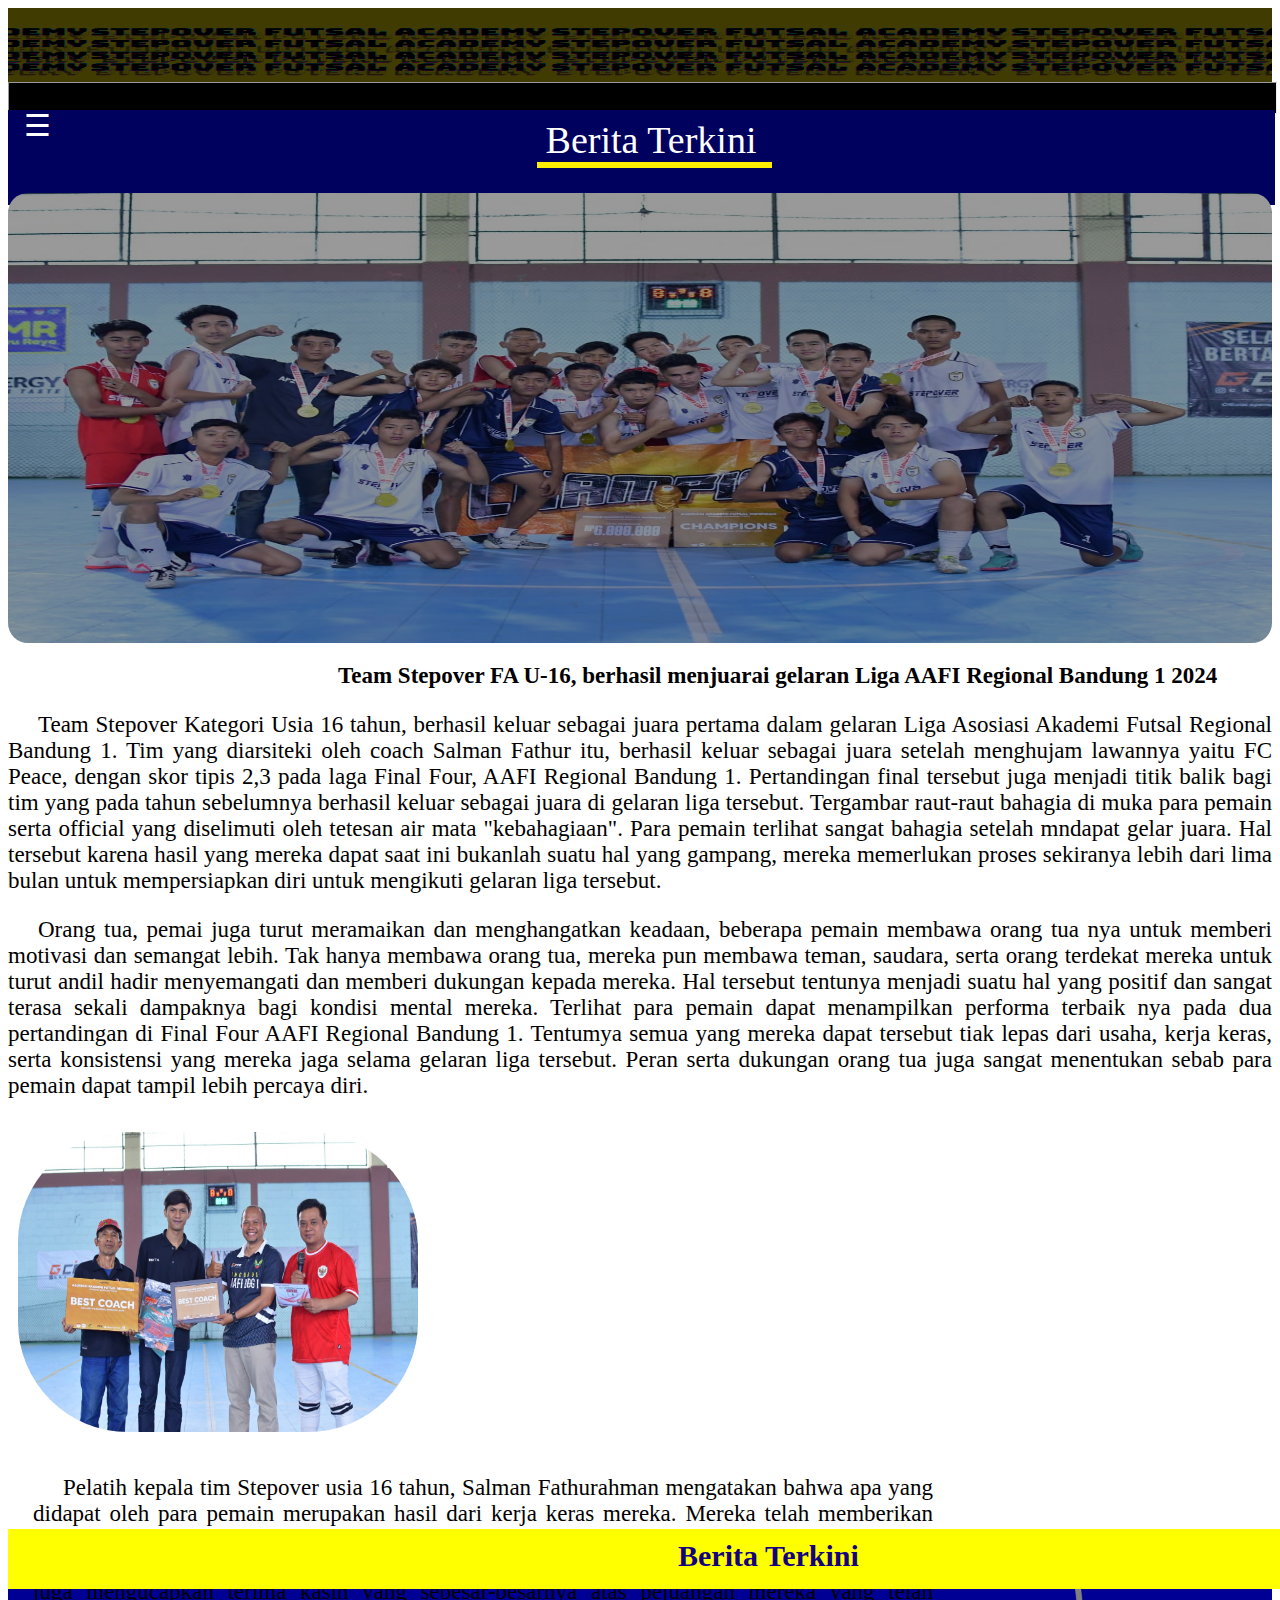
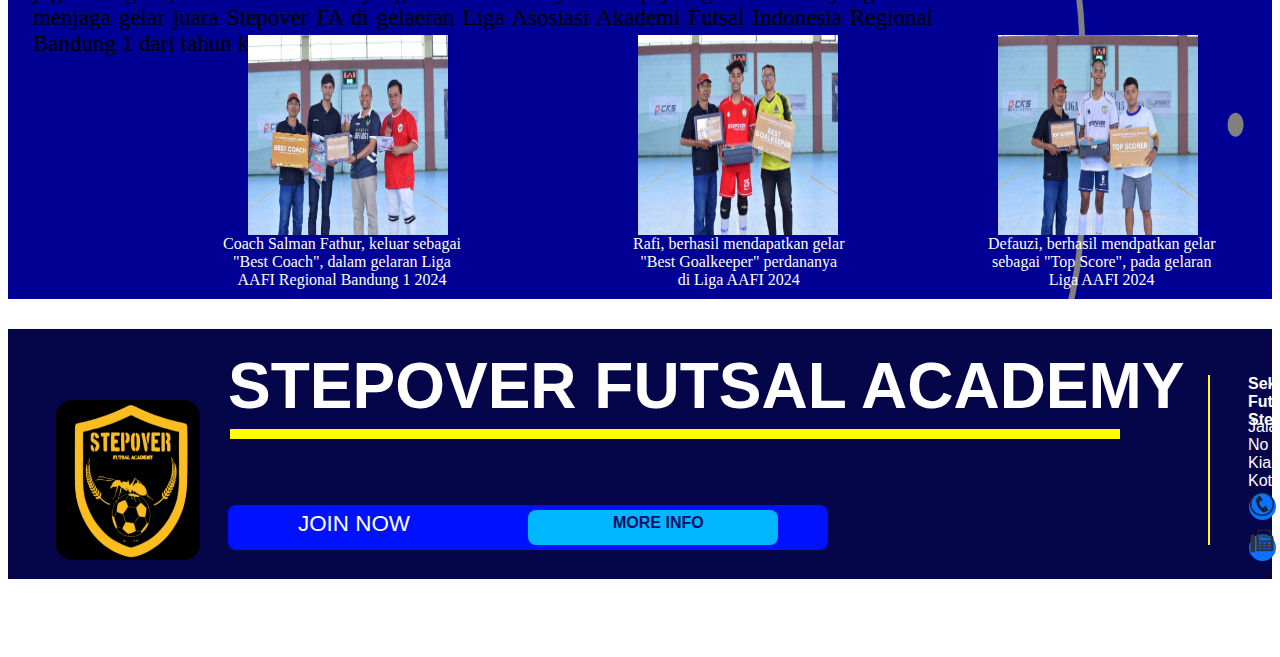
<file: NEWS 1.html>
<!DOCTYPE html>
<html lang="en">
<head>
    <meta charset="UTF-8">
    <meta name="viewport" content="width=device-width, initial-scale=1.0">
    <title>NEWS</title>
    <link link rel="stylesheet" type="text/css" href="CSS NEWS.css">
</head>
<body>
    <div class="mainframe"></div>
    
    <header>
        <img src="GAMBAR/STEPOVER FUTSAL ACADEMY (2560 x 800 piksel).png" class="headermain"></img>
        <hr class="striplinehead">
       <div class="fheader"></div>
       <div class="beritaterkini">Berita Terkini</div>
       <div class="striplineberita"></div>
    </header>
    
    <div id="Sidenav" class="sidenav">
        <a href="javascript:void(0)" class="closebtn" onclick="closeNav()">&times;</a>
        <a href="file:///C:/Users/Lenovo/Documents/INFORMATIKA/IF%204%20-%20XI/PROJEK%20INFORMATIKA/PROJEKK.html">Home</a>
        
      </div>
      
      <div id="main">
        <span style="font-size:30px;cursor:pointer;color: white;" onclick="openNav()">&#9776;</span>
      </div>
      
      <script>
      function openNav() {
        document.getElementById("Sidenav").style.width = "250px";
        document.getElementById("main").style.marginLeft = "250px";
      }
      
      function closeNav() {
        document.getElementById("Sidenav").style.width = "0";
        document.getElementById("main").style.marginLeft= "0";
      }
      </script>

    <article>
        <img src="GAMBAR/CMAPION.jpg" class="gambar1">
        <h1 class="judulberita">Team Stepover FA U-16, berhasil menjuarai gelaran Liga AAFI Regional Bandung 1 2024</h1>
        <p class="isi1">Team Stepover Kategori Usia 16 tahun, berhasil keluar sebagai juara pertama dalam gelaran Liga Asosiasi Akademi Futsal Regional Bandung 1.
            Tim yang diarsiteki oleh coach Salman Fathur itu, berhasil keluar sebagai juara setelah menghujam lawannya yaitu FC Peace, dengan skor tipis 2,3
            pada laga Final Four, AAFI Regional Bandung 1. Pertandingan final tersebut juga menjadi titik balik bagi tim yang pada tahun sebelumnya berhasil keluar sebagai juara di gelaran liga tersebut.
            Tergambar raut-raut bahagia di muka para pemain serta official yang diselimuti oleh tetesan air mata "kebahagiaan". Para pemain terlihat sangat bahagia setelah mndapat gelar juara. Hal tersebut karena
            hasil yang mereka dapat saat ini bukanlah suatu hal yang gampang, mereka memerlukan proses sekiranya lebih dari lima bulan untuk mempersiapkan diri untuk mengikuti gelaran liga tersebut.
        </p>

        <p class="isi1">Orang tua, pemai juga turut meramaikan dan menghangatkan keadaan, beberapa pemain membawa orang tua nya untuk memberi motivasi dan semangat lebih.
            Tak hanya membawa orang tua, mereka pun membawa teman, saudara, serta orang terdekat mereka untuk turut andil hadir menyemangati dan memberi dukungan kepada mereka. 
            Hal tersebut tentunya menjadi suatu hal yang positif dan sangat terasa sekali dampaknya bagi kondisi mental mereka. Terlihat para pemain dapat menampilkan performa terbaik nya
            pada dua pertandingan di Final Four AAFI Regional Bandung 1. Tentumya semua yang mereka dapat tersebut tiak lepas dari usaha, kerja keras, serta konsistensi yang mereka jaga selama gelaran liga tersebut.
            Peran serta dukungan orang tua juga sangat menentukan sebab para pemain dapat tampil lebih percaya diri.
        </p>

        <img src="GAMBAR/Coach Salman.jpg" class="gambar2">
        <p class="isi2">Pelatih kepala tim Stepover usia 16 tahun, Salman Fathurahman mengatakan bahwa apa yang didapat oleh para pemain merupakan hasil dari kerja keras mereka.
            Mereka telah memberikan yang terbaik pada saat latihan, dan sekarang mereka telah membuktikannya di laga final ini. Saya sangat bangga atas perjuangan anak-anak yang mau membuktikan kualotas dari tim kami.
            Saya juga mengucapkan terima kasih yang sebesar-besarnya atas pejuangan mereka yang telah menjaga gelar juara Stepover FA di gelaeran Liga Asosiasi Akademi Futsal Indonesia Regional Bandung 1 dari tahun ketahun.
        </p>
    </article>

    <aside>
        <img src="GAMBAR/kawaii (1).png" class="bgfbete">
        <div class="ftbete"></div>
        <h4 class="bterkini">Berita Terkini</h4>
        <div class="fbete"></div>
        <div class="icons">
            <a href="#" class="fas fa-search" id="search-btn"></a>
        </div>
       
        <nav>
            <ul>
                <li type="none" class="beritaterkait1">
                    <p class="pb1">Coach Salman Fathur, keluar sebagai<br> "Best Coach", dalam gelaran Liga<br> AAFI Regional Bandung 1 2024</p>
                    <a href="file:///C:/Users/Lenovo/Documents/INFORMATIKA/IF%204%20-%20XI/PROJEK%20INFORMATIKA/NEWS%202.html"><img src="GAMBAR/Coach Salman.jpg" class="gb1"></a>
                </li>

                <li type="none" class="beritaterkait1">
                    <p class="pb2">Rafi, berhasil mendapatkan gelar <br>"Best Goalkeeper" perdananya <br>di Liga AAFI 2024</p>
                    <a href="file:///C:/Users/Lenovo/Documents/INFORMATIKA/IF%204%20-%20XI/PROJEK%20INFORMATIKA/NEWS%204.html"><img src="GAMBAR/Best Keeper.jpg" class="gb2"></a>
                </li>

                <li type="none" class="beritaterkait1">
                    <p class="pb3">Defauzi, berhasil mendpatkan gelar<br> sebagai "Top Score", pada gelaran<br> Liga AAFI 2024</p>
                    <a href="file:///C:/Users/Lenovo/Documents/INFORMATIKA/IF%204%20-%20XI/PROJEK%20INFORMATIKA/NEWS%203.html"><img src="GAMBAR/Top skorer.jpg" class="gb3"></a>
                </li>
            </ul>
        </nav>
    </aside>

    <footer>
        <p class="tstvfooter">STEPOVER FUTSAL ACADEMY</p>
        <div class="stlfooterstv"></div>
        <div class="ffooter"></div>
        <figure>
            <div class="flogofooter"></div>
            <img src="GAMBAR/stvryelow.png" class="stvrfooter">
        </figure>

        <div class="fjoin"></div>
        <p class="gabung">JOIN NOW</p>

            <div class="formfooter">
                <a href="file:///C:/Users/Lenovo/Documents/INFORMATIKA/IF%204%20-%20XI/PROJEK%20INFORMATIKA/home%20form.html"><div class="fjoinb"></div></a>
                <p class="moreinfo">MORE INFO</p>
            </div>
        
        <div class="stlfooteradress"></div>
        <p class="sfstvrfooter">Sekolah Futsal Stepover</p>
        <br>
        <p class="adressfooter">Jalan Desa, No 54 Kiaracondong,<br> Kota Bandung</p>

        <br>
        <div class="ftelpfooter"></div>
        <img src="GAMBAR/logo_telephone_png-removebg-preview.png" class="footertelp"><p class="telpfooter">022-16062020</p>

        <br>
        <div class="ffaxfooter"></div>
        <img src="GAMBAR/fax_png-removebg-preview.png" class="footerfax"><p class="faxfooter">022-16062020</p>
        
    </footer>
    
</body>
</html>
</file>
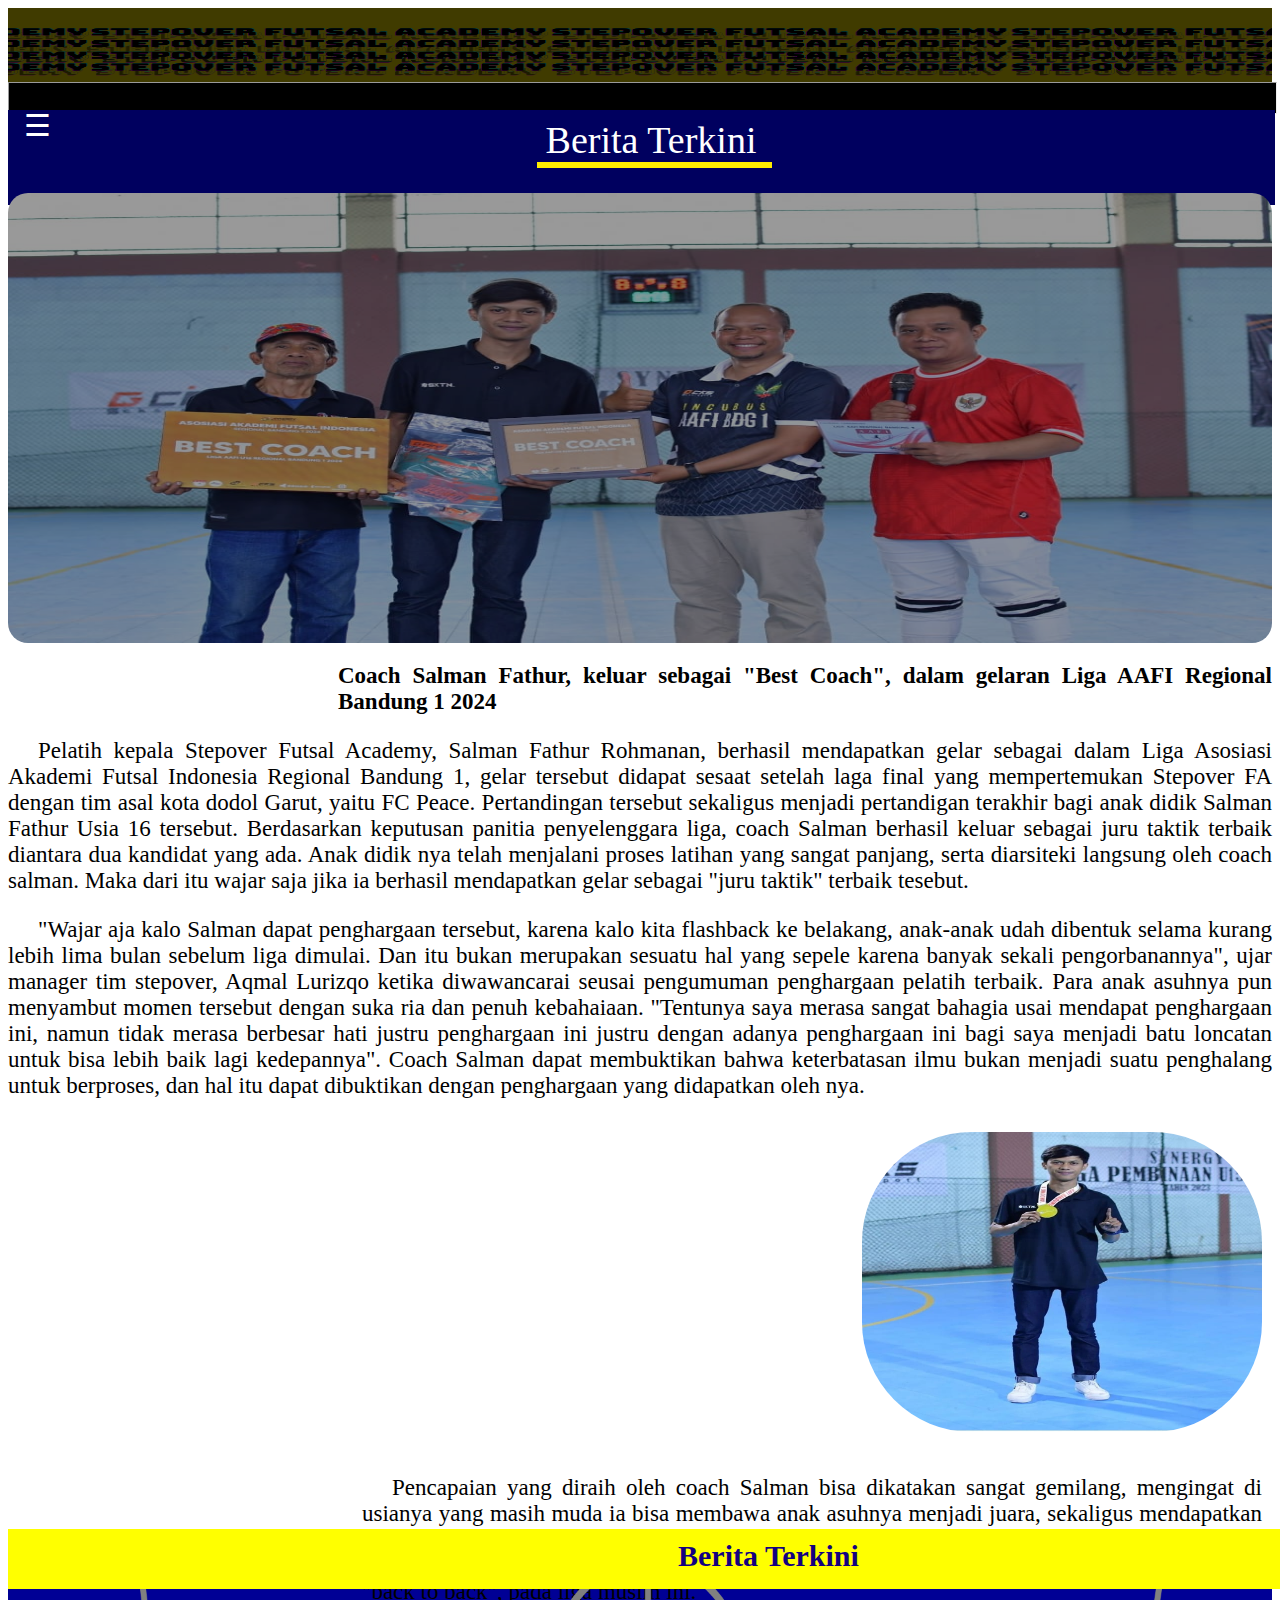
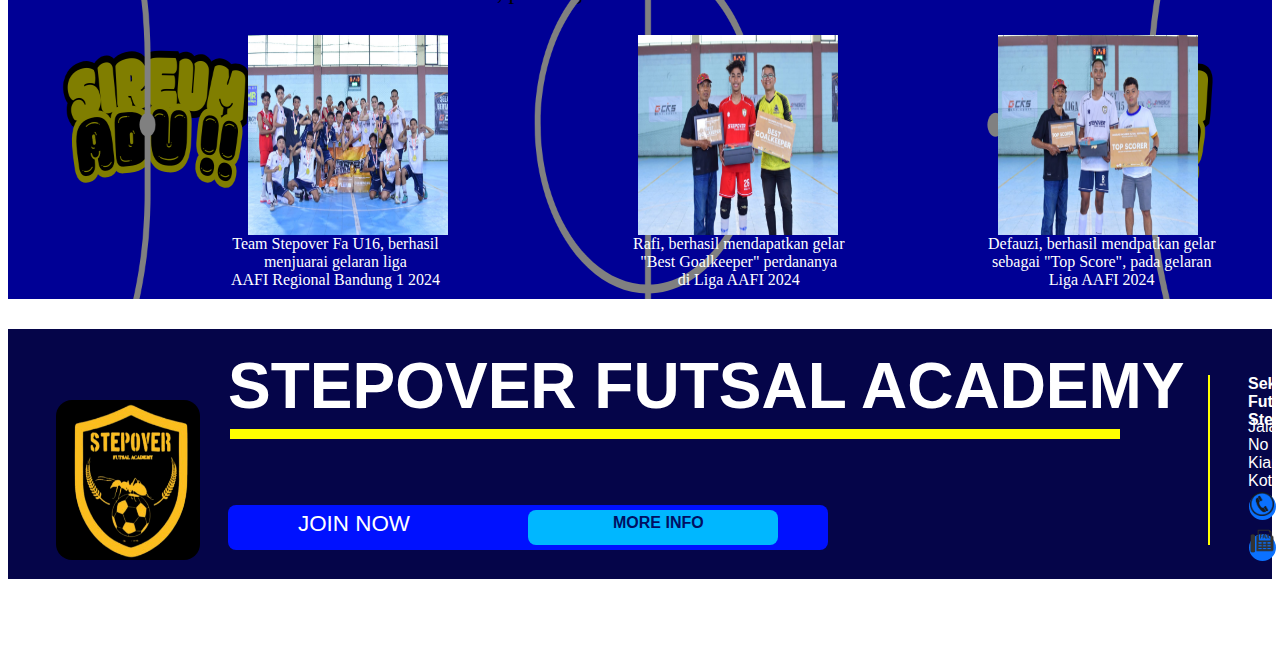
<file: NEWS 2.html>
<!DOCTYPE html>
<html lang="en">
<head>
    <meta charset="UTF-8">
    <meta name="viewport" content="width=device-width, initial-scale=1.0">
    <title>NEWS 2</title>
    <link link rel="stylesheet" type="text/css" href="CSS NEWS 2.css">
</head>
<body>
    <header>
        <img src="GAMBAR/STEPOVER FUTSAL ACADEMY (2560 x 800 piksel).png" class="headermain"></img>
        <hr class="striplinehead">
       <div class="fheader"></div>
       <div class="beritaterkini">Berita Terkini</div>
       <div class="striplineberita"></div>
    </header>

    <div id="Sidenav" class="sidenav">
        <a href="javascript:void(0)" class="closebtn" onclick="closeNav()">&times;</a>
        <a href="file:///C:/Users/Lenovo/Documents/INFORMATIKA/IF%204%20-%20XI/PROJEK%20INFORMATIKA/PROJEKK.html">Home</a>
        
      </div>
      
      <div id="main">
        <span style="font-size:30px;cursor:pointer;color: white;" onclick="openNav()">&#9776;</span>
      </div>
      
      <script>
      function openNav() {
        document.getElementById("Sidenav").style.width = "250px";
        document.getElementById("main").style.marginLeft = "250px";
      }
      
      function closeNav() {
        document.getElementById("Sidenav").style.width = "0";
        document.getElementById("main").style.marginLeft= "0";
      }
      </script>

    <article>
        <img src="GAMBAR/Coach Salman.jpg" class="gambar1">
        <h1 class="judulberita">Coach Salman Fathur, keluar sebagai "Best Coach", dalam gelaran Liga AAFI Regional Bandung 1 2024</h1>
        <p class="isi1">Pelatih kepala Stepover Futsal Academy, Salman Fathur Rohmanan, berhasil mendapatkan gelar sebagai 
         dalam Liga Asosiasi Akademi Futsal Indonesia Regional Bandung 1, gelar tersebut didapat sesaat setelah laga final yang mempertemukan
        Stepover FA dengan tim asal kota dodol Garut, yaitu FC Peace. Pertandingan tersebut sekaligus menjadi pertandigan terakhir bagi anak didik Salman Fathur Usia 16 tersebut. Berdasarkan
        keputusan panitia penyelenggara liga, coach Salman berhasil keluar sebagai juru taktik terbaik diantara dua kandidat yang ada. Anak didik nya telah menjalani proses latihan yang sangat panjang,
    serta diarsiteki langsung oleh coach salman. Maka dari itu wajar saja jika ia berhasil mendapatkan gelar sebagai "juru taktik" terbaik tesebut. </p>

        <p class="isi1">
            "Wajar aja kalo Salman dapat penghargaan tersebut, karena kalo kita flashback ke belakang, anak-anak udah dibentuk selama kurang lebih lima bulan sebelum liga dimulai. Dan itu bukan merupakan sesuatu hal yang sepele karena banyak sekali pengorbanannya",
            ujar manager tim stepover, Aqmal Lurizqo ketika diwawancarai seusai pengumuman penghargaan pelatih terbaik. Para anak asuhnya pun menyambut momen tersebut dengan suka ria dan penuh kebahaiaan. "Tentunya saya merasa sangat bahagia usai mendapat penghargaan ini, namun tidak merasa berbesar hati justru penghargaan ini
            justru dengan adanya penghargaan ini bagi saya menjadi batu loncatan untuk bisa lebih baik lagi kedepannya". Coach Salman dapat membuktikan bahwa keterbatasan ilmu bukan menjadi suatu penghalang untuk berproses,
            dan hal itu dapat dibuktikan dengan penghargaan yang didapatkan oleh nya.
        </p>

        <img src="GAMBAR/foto coach salman.jpg" class="gambar2">
        <p class="isi2">Pencapaian yang diraih oleh coach Salman bisa dikatakan sangat gemilang, mengingat di usianya yang masih muda ia bisa membawa anak asuhnya menjadi juara,
            sekaligus mendapatkan label sebagai pelatih terbaik untuk musim 2024. Itu merupakan pencapaian dan progres yang sangat baik. Bermodalkan ilmu yang ia miliki, ia bisa membawa team nya menjadi juara hingga "back to back", pada liga musim ini.
        </p>
    </article>

    <aside>
        <img src="GAMBAR/kawaii (1).png" class="bgfbete">
        <div class="ftbete"></div>
        <h4 class="bterkini">Berita Terkini</h4>
        <div class="fbete"></div>
        <div class="icons">
            <a href="#" class="fas fa-search" id="search-btn"></a>
        </div>
       
        <nav>
            <ul>
                    <li type="none" class="beritaterkait1"></a>
                    <p class="pb1">Team Stepover Fa U16, berhasil<br>menjuarai gelaran liga<br> AAFI Regional Bandung 1 2024</p>
                    <a href="file:///C:/Users/Lenovo/Documents/INFORMATIKA/IF%204%20-%20XI/PROJEK%20INFORMATIKA/NEWS%201.html"><img src="GAMBAR/CMAPION.jpg" class="gb1"></a>
                </li>

                <li type="none" class="beritaterkait1">
                    <p class="pb2">Rafi, berhasil mendapatkan gelar <br>"Best Goalkeeper" perdananya <br>di Liga AAFI 2024</p>
                    <a href="file:///C:/Users/Lenovo/Documents/INFORMATIKA/IF%204%20-%20XI/PROJEK%20INFORMATIKA/NEWS%204.html"><img src="GAMBAR/Best Keeper.jpg" class="gb2"></a>
                </li>

                <li type="none" class="beritaterkait1">
                    <p class="pb3">Defauzi, berhasil mendpatkan gelar<br> sebagai "Top Score", pada gelaran<br> Liga AAFI 2024</p>
                    <a href="file:///C:/Users/Lenovo/Documents/INFORMATIKA/IF%204%20-%20XI/PROJEK%20INFORMATIKA/NEWS%203.html"><img src="GAMBAR/Top skorer.jpg" class="gb3"></a>
                </li>
            </ul>
        </nav>
    </aside>

    <footer>
        <p class="tstvfooter">STEPOVER FUTSAL ACADEMY</p>
        <div class="stlfooterstv"></div>
        <div class="ffooter"></div>
        <figure>
            <div class="flogofooter"></div>
            <img src="GAMBAR/stvryelow.png" class="stvrfooter">
        </figure>

        <div class="fjoin"></div>
        <p class="gabung">JOIN NOW</p>

            <div class="formfooter">
                <a href="file:///C:/Users/Lenovo/Documents/INFORMATIKA/IF%204%20-%20XI/PROJEK%20INFORMATIKA/home%20form.html"><div class="fjoinb"></div></a>
                <p class="moreinfo">MORE INFO</p>
            </div>
        
        <div class="stlfooteradress"></div>
        <p class="sfstvrfooter">Sekolah Futsal Stepover</p>
        <br>
        <p class="adressfooter">Jalan Desa, No 54 Kiaracondong,<br> Kota Bandung</p>

        <br>
        <div class="ftelpfooter"></div>
        <img src="GAMBAR/logo_telephone_png-removebg-preview.png" class="footertelp"><p class="telpfooter">022-16062020</p>

        <br>
        <div class="ffaxfooter"></div>
        <img src="GAMBAR/fax_png-removebg-preview.png" class="footerfax"><p class="faxfooter">022-16062020</p>
        
    </footer>


</body>
</html>
</file>
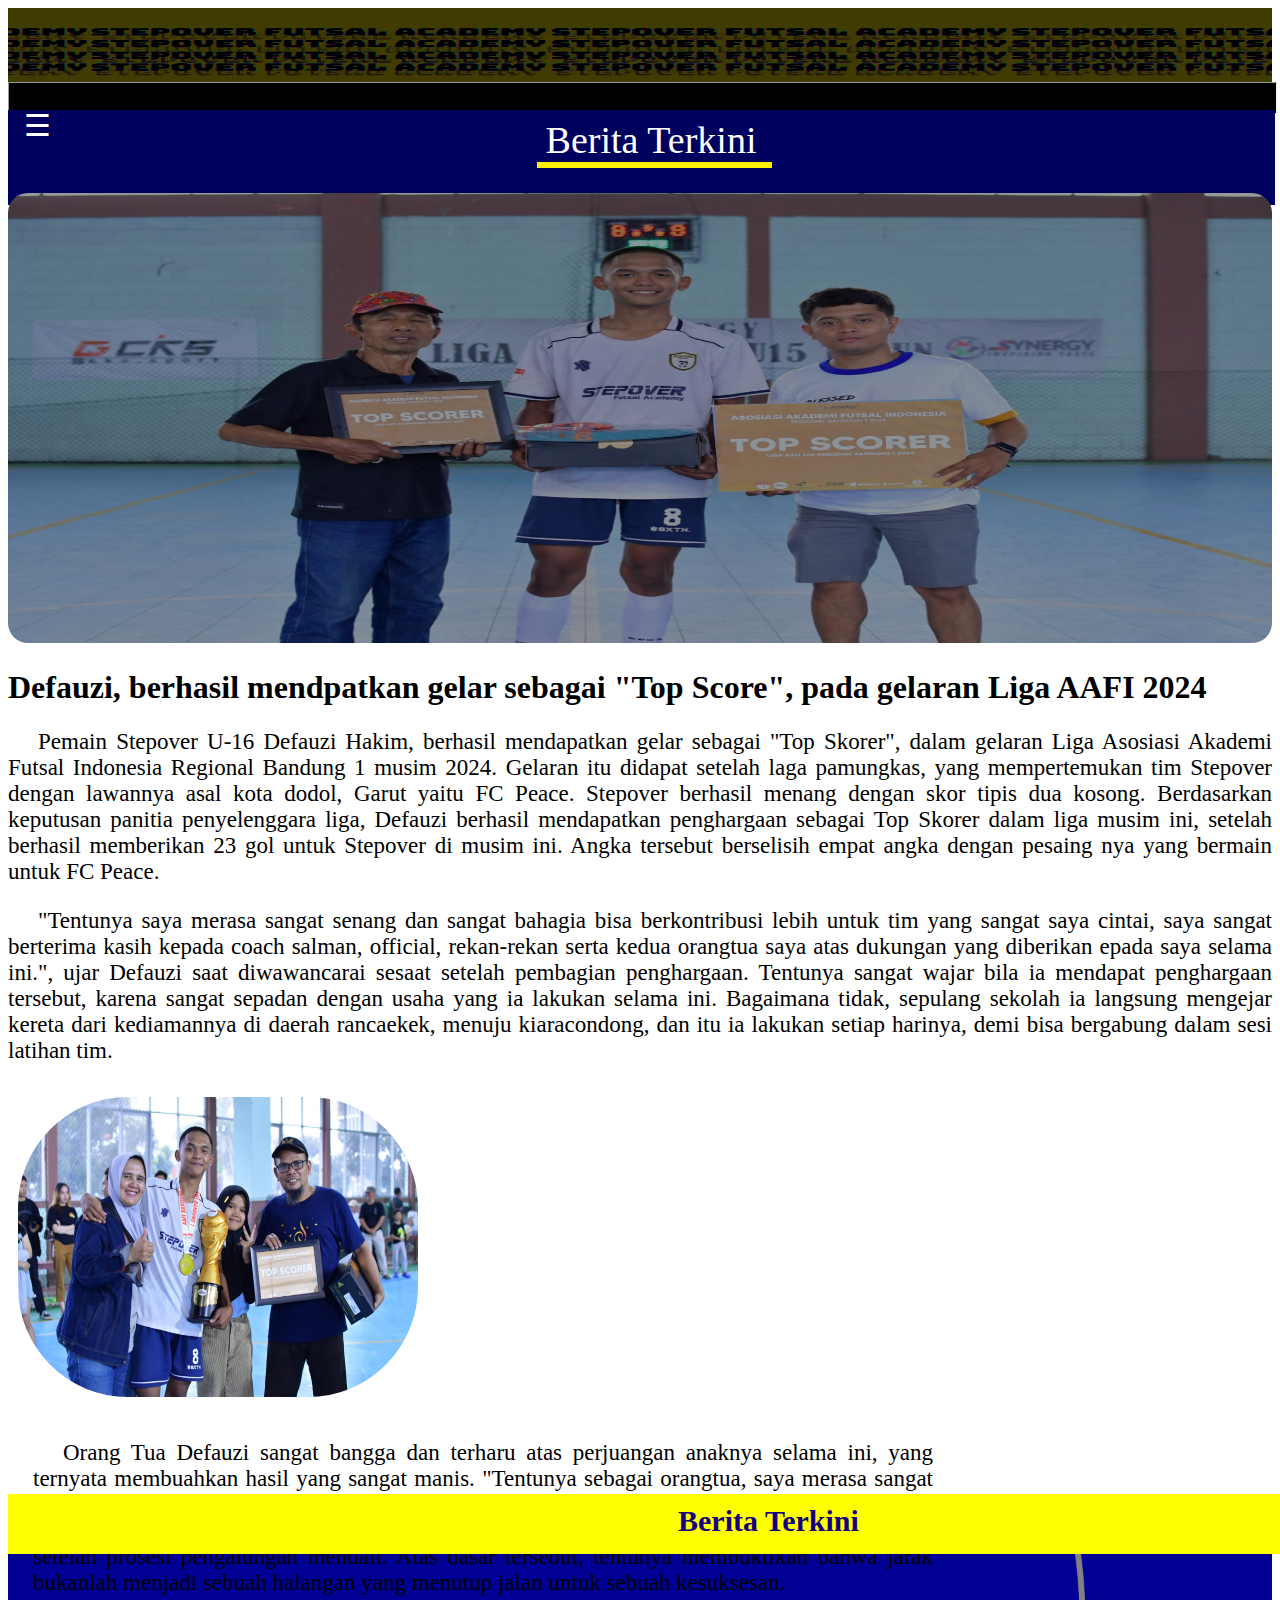
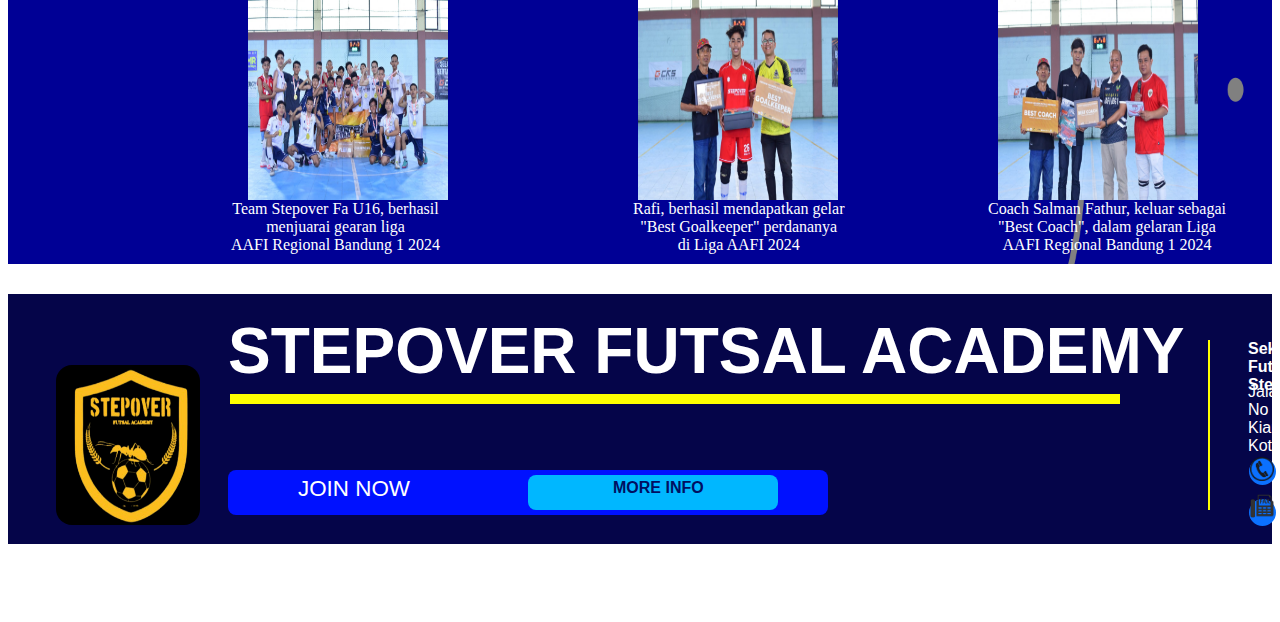
<file: NEWS 3.html>
<!DOCTYPE html>
<html lang="en">
<head>
    <meta charset="UTF-8">
    <meta name="viewport" content="width=device-width, initial-scale=1.0">
    <title>NEWS 3</title>
    <link link rel="stylesheet" type="text/css" href="CSS NEWS 3.css">
</head>
<body>
    <header>
        <img src="GAMBAR/STEPOVER FUTSAL ACADEMY (2560 x 800 piksel).png" class="headermain"></img>
        <hr class="striplinehead">
       <div class="fheader"></div>
       <div class="beritaterkini">Berita Terkini</div>
       <div class="striplineberita"></div>
    </header>

    <div id="Sidenav" class="sidenav">
        <a href="javascript:void(0)" class="closebtn" onclick="closeNav()">&times;</a>
        <a href="file:///C:/Users/Lenovo/Documents/INFORMATIKA/IF%204%20-%20XI/PROJEK%20INFORMATIKA/PROJEKK.html">Home</a>
        
      </div>
      
      <div id="main">
        <span style="font-size:30px;cursor:pointer;color: white;" onclick="openNav()">&#9776;</span>
      </div>
      
      <script>
      function openNav() {
        document.getElementById("Sidenav").style.width = "250px";
        document.getElementById("main").style.marginLeft = "250px";
      }
      
      function closeNav() {
        document.getElementById("Sidenav").style.width = "0";
        document.getElementById("main").style.marginLeft= "0";
      }
      </script>

    <article>
        <img src="GAMBAR/Top skorer.jpg" class="gambar1">
        <h1 class="judulberita">Defauzi, berhasil mendpatkan gelar sebagai "Top Score", pada gelaran Liga AAFI 2024</h1>
        <p class="isi1">Pemain Stepover U-16 Defauzi Hakim, berhasil mendapatkan gelar sebagai "Top Skorer", dalam gelaran Liga Asosiasi Akademi Futsal Indonesia Regional Bandung 1 musim 2024.
            Gelaran itu didapat setelah laga pamungkas, yang mempertemukan tim Stepover dengan lawannya asal kota dodol, Garut yaitu FC Peace. Stepover berhasil menang dengan skor tipis dua kosong.
        Berdasarkan keputusan panitia penyelenggara liga, Defauzi berhasil mendapatkan penghargaan sebagai Top Skorer dalam liga musim ini, setelah berhasil memberikan 23 gol untuk Stepover di musim ini.
    Angka tersebut berselisih empat angka dengan pesaing nya yang bermain untuk FC Peace. </p>
        <p class="isi1">
            "Tentunya saya merasa sangat senang dan sangat bahagia bisa berkontribusi lebih untuk tim yang sangat saya cintai, saya sangat berterima kasih kepada coach salman, official, rekan-rekan serta kedua orangtua saya atas dukungan yang diberikan epada saya selama ini.",
            ujar Defauzi saat diwawancarai sesaat setelah pembagian penghargaan. Tentunya sangat wajar bila ia mendapat penghargaan tersebut, karena sangat sepadan dengan usaha yang ia lakukan selama ini. Bagaimana tidak, sepulang sekolah ia langsung mengejar kereta dari kediamannya di daerah rancaekek, menuju kiaracondong,
            dan itu ia lakukan setiap harinya, demi bisa bergabung dalam sesi latihan tim.
        </p>

        <img src="GAMBAR/Fam Defa.jpg" class="gambar2">
        <p class="isi2">Orang Tua Defauzi sangat bangga dan terharu atas perjuangan anaknya selama ini, yang ternyata membuahkan hasil yang sangat manis. "Tentunya sebagai orangtua, saya merasa sangat bangga dan terharu
            atas perjuangan Defa selama ini, yang ternyata bisa memberikan yang terbaik untuk tim dan tentunya untuk kami sebagai orangtuanya" ujar ayah Defauzi saat diwawancarai setelah prosesi pengalungan mendali.
            Atas dasar tersebut, tentunya membuktikan bahwa jarak bukanlah menjadi sebuah halangan yang menutup jalan untuk sebuah kesuksesan.
        </p>
    </article>

    <aside>
        <img src="GAMBAR/kawaii (1).png" class="bgfbete">
        <div class="ftbete"></div>
        <h4 class="bterkini">Berita Terkini</h4>
        <div class="fbete"></div>
        <div class="icons">
            <a href="#" class="fas fa-search" id="search-btn"></a>
        </div>
       
        <nav>
            <ul>
                    <li type="none" class="beritaterkait1"></a>
                    <p class="pb1">Team Stepover Fa U16, berhasil<br>menjuarai gearan liga<br> AAFI Regional Bandung 1 2024</p>
                    <a href="file:///C:/Users/Lenovo/Documents/INFORMATIKA/IF%204%20-%20XI/PROJEK%20INFORMATIKA/NEWS%201.html"><img src="GAMBAR/CMAPION.jpg" class="gb1"></a>
                </li>

                <li type="none" class="beritaterkait1">
                    <p class="pb2">Rafi, berhasil mendapatkan gelar <br>"Best Goalkeeper" perdananya <br>di Liga AAFI 2024</p>
                    <a href="file:///C:/Users/Lenovo/Documents/INFORMATIKA/IF%204%20-%20XI/PROJEK%20INFORMATIKA/NEWS%204.html"><img src="GAMBAR/Best Keeper.jpg" class="gb2"></a>
                </li>

                <li type="none" class="beritaterkait1">
                    <p class="pb3">Coach Salman Fathur, keluar sebagai<br> "Best Coach", dalam gelaran Liga <br>AAFI Regional Bandung 1 2024</p>
                    <a href="file:///C:/Users/Lenovo/Documents/INFORMATIKA/IF%204%20-%20XI/PROJEK%20INFORMATIKA/NEWS%202.htm"><img src="GAMBAR/Coach Salman.jpg" class="gb3"></a>
                </li>
            </ul>
        </nav>
    </aside>

    <footer>
        <p class="tstvfooter">STEPOVER FUTSAL ACADEMY</p>
        <div class="stlfooterstv"></div>
        <div class="ffooter"></div>
        <figure>
            <div class="flogofooter"></div>
            <img src="GAMBAR/stvryelow.png" class="stvrfooter">
        </figure>

        <div class="fjoin"></div>
        <p class="gabung">JOIN NOW</p>

            <div class="formfooter">
                <a href="file:///C:/Users/Lenovo/Documents/INFORMATIKA/IF%204%20-%20XI/PROJEK%20INFORMATIKA/home%20form.html"><div class="fjoinb"></div></a>
                <p class="moreinfo">MORE INFO</p>
            </div>
        
        <div class="stlfooteradress"></div>
        <p class="sfstvrfooter">Sekolah Futsal Stepover</p>
        <br>
        <p class="adressfooter">Jalan Desa, No 54 Kiaracondong,<br> Kota Bandung</p>

        <br>
        <div class="ftelpfooter"></div>
        <img src="GAMBAR/logo_telephone_png-removebg-preview.png" class="footertelp"><p class="telpfooter">022-16062020</p>

        <br>
        <div class="ffaxfooter"></div>
        <img src="GAMBAR/fax_png-removebg-preview.png" class="footerfax"><p class="faxfooter">022-16062020</p>
        
    </footer>

</body>
</html>
</file>
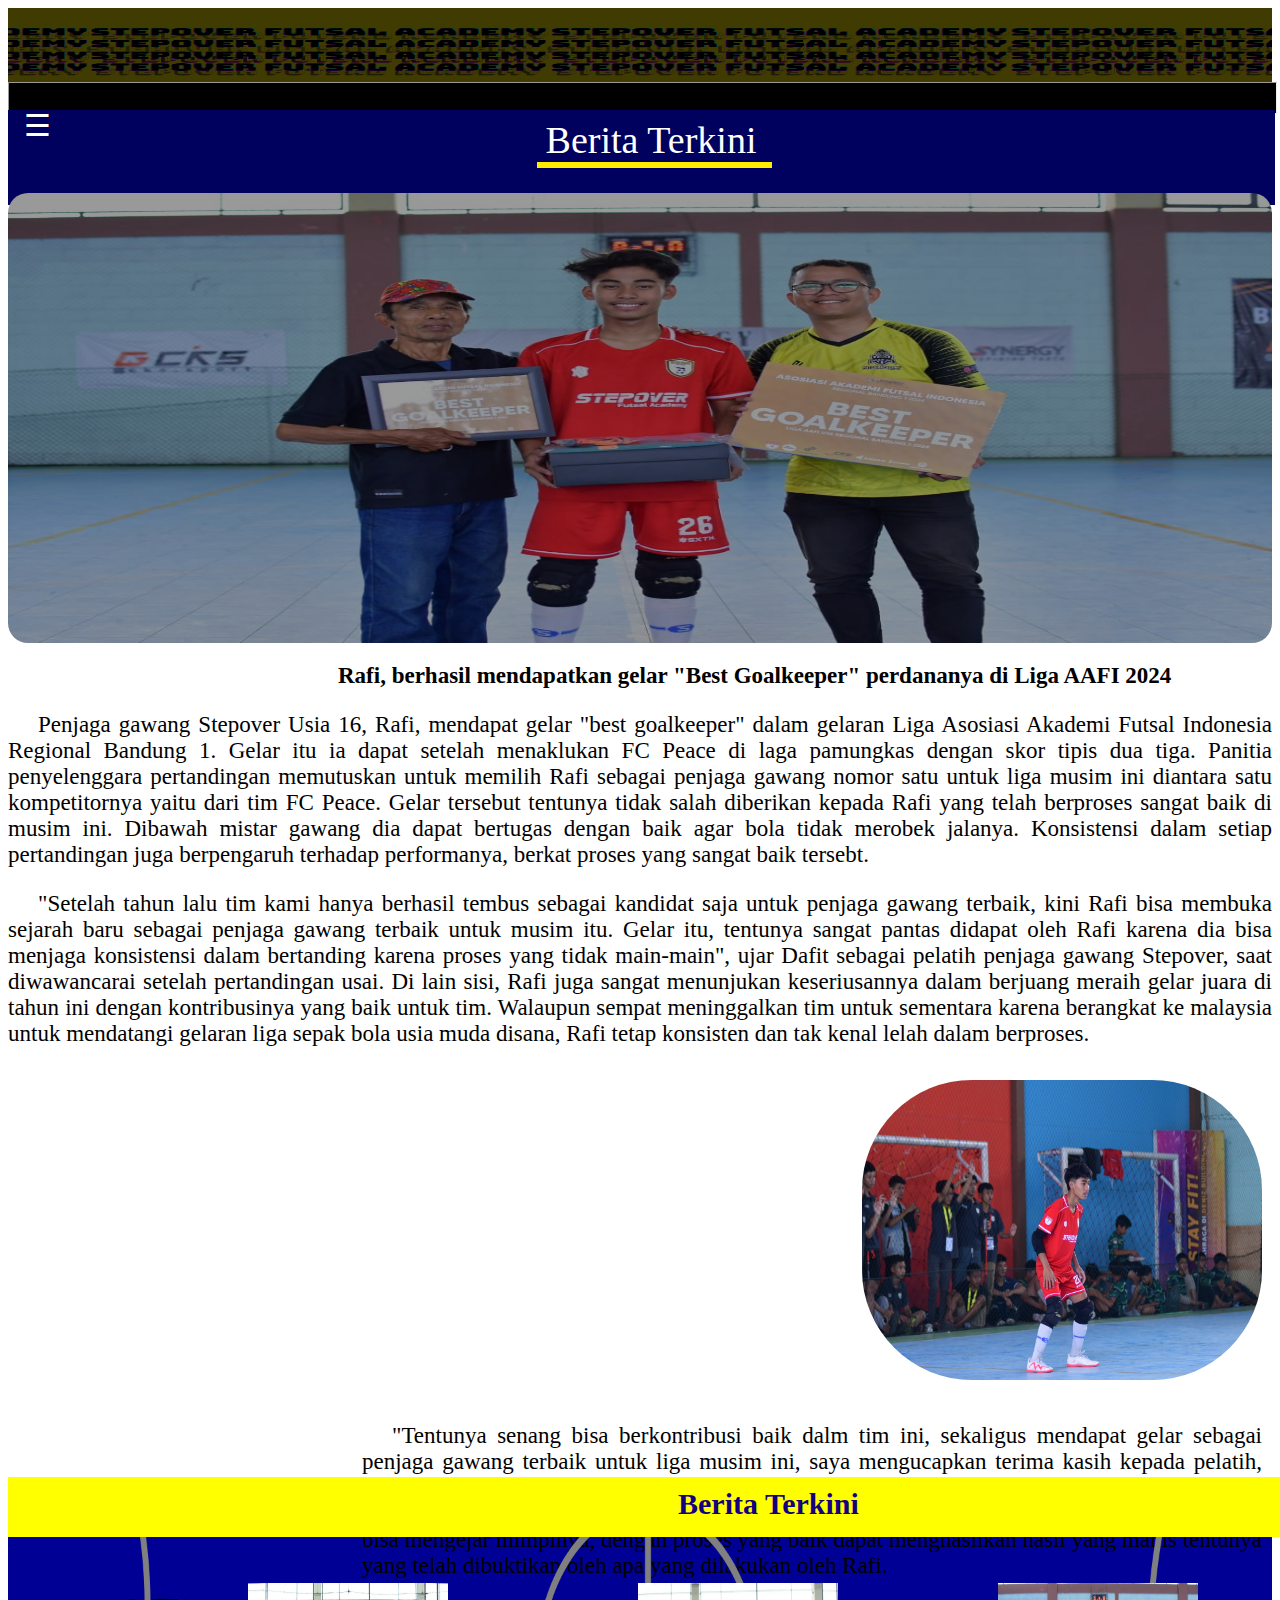
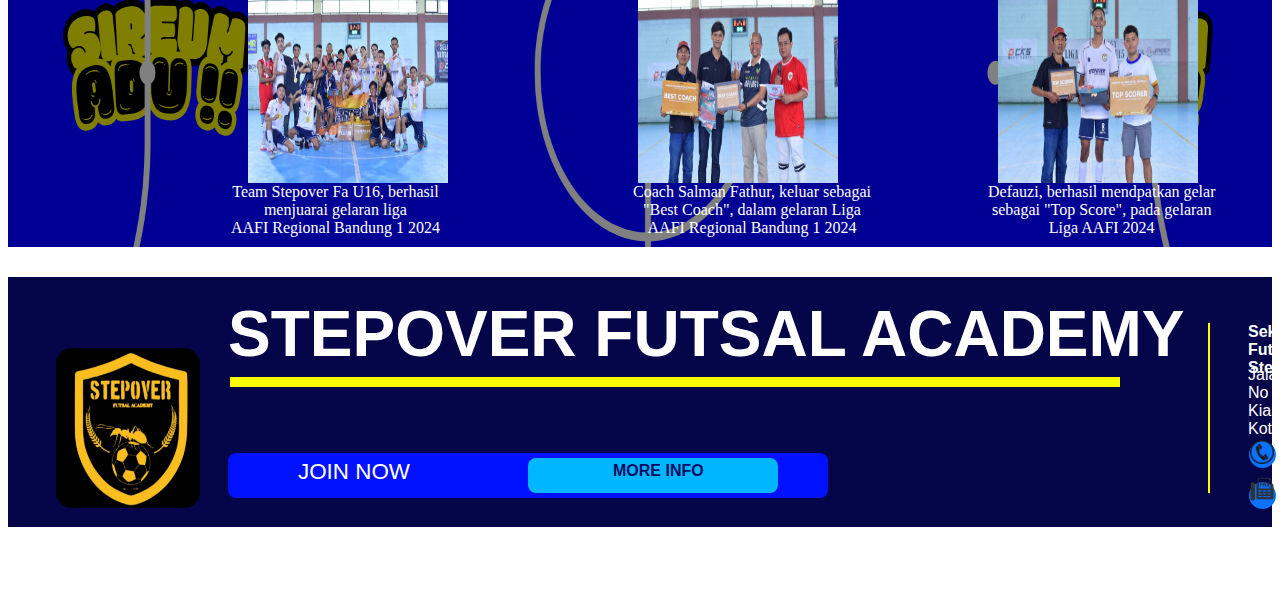
<file: NEWS 4.html>
<!DOCTYPE html>
<html lang="en">
<head>
    <meta charset="UTF-8">
    <meta name="viewport" content="width=device-width, initial-scale=1.0">
    <title>News 4</title>
    <link link rel="stylesheet" type="text/css" href="CSS NEWS 4.css">
</head>
<body>
    <header>
        <img src="GAMBAR/STEPOVER FUTSAL ACADEMY (2560 x 800 piksel).png" class="headermain"></img>
        <hr class="striplinehead">
       <div class="fheader"></div>
       <div class="beritaterkini">Berita Terkini</div>
       <div class="striplineberita"></div>
    </header>

    <div id="Sidenav" class="sidenav">
        <a href="javascript:void(0)" class="closebtn" onclick="closeNav()">&times;</a>
        <a href="file:///C:/Users/Lenovo/Documents/INFORMATIKA/IF%204%20-%20XI/PROJEK%20INFORMATIKA/PROJEKK.html">Home</a>
        
      </div>
      
      <div id="main">
        <span style="font-size:30px;cursor:pointer;color: white;" onclick="openNav()">&#9776;</span>
      </div>
      
      <script>
      function openNav() {
        document.getElementById("Sidenav").style.width = "250px";
        document.getElementById("main").style.marginLeft = "250px";
      }
      
      function closeNav() {
        document.getElementById("Sidenav").style.width = "0";
        document.getElementById("main").style.marginLeft= "0";
      }
      </script>

    <article>
        <img src="GAMBAR/Best Keeper.jpg" class="gambar1">
        <h1 class="judulberita">Rafi, berhasil mendapatkan gelar "Best Goalkeeper" perdananya di Liga AAFI 2024</h1>
        <p class="isi1">Penjaga gawang Stepover Usia 16, Rafi, mendapat gelar "best goalkeeper" dalam gelaran Liga Asosiasi Akademi Futsal Indonesia Regional Bandung 1. Gelar itu ia dapat setelah menaklukan FC Peace di laga pamungkas
            dengan skor tipis dua tiga. Panitia penyelenggara pertandingan memutuskan untuk memilih Rafi sebagai penjaga gawang nomor satu untuk liga musim ini diantara satu kompetitornya yaitu dari tim FC Peace. Gelar tersebut tentunya tidak salah diberikan kepada Rafi
        yang telah berproses sangat baik di musim ini. Dibawah mistar gawang dia dapat bertugas dengan baik agar bola tidak merobek jalanya. Konsistensi dalam setiap pertandingan juga berpengaruh terhadap performanya, berkat proses yang sangat baik tersebt. </p>

        <p class="isi1">
            "Setelah tahun lalu tim kami hanya berhasil tembus sebagai kandidat saja untuk penjaga gawang terbaik, kini Rafi bisa membuka sejarah baru sebagai penjaga gawang terbaik untuk musim itu. Gelar itu, tentunya sangat pantas didapat oleh
            Rafi karena dia bisa menjaga konsistensi dalam bertanding karena proses yang tidak main-main", ujar Dafit sebagai pelatih penjaga gawang Stepover, saat diwawancarai setelah pertandingan usai. Di lain sisi, Rafi juga sangat menunjukan keseriusannya dalam berjuang meraih gelar
            juara di tahun ini dengan kontribusinya yang baik untuk tim. Walaupun sempat meninggalkan tim untuk sementara karena berangkat ke malaysia untuk mendatangi gelaran liga sepak bola usia muda disana, Rafi tetap konsisten dan tak kenal lelah dalam berproses.
        </p>

        <img src="GAMBAR/Foto Rafi.JPG" class="gambar2">
        <p class="isi2">"Tentunya senang bisa berkontribusi baik dalm tim ini, sekaligus mendapat gelar sebagai penjaga gawang terbaik untuk liga musim ini, saya mengucapkan terima kasih kepada pelatih, teman-teman, dan kedua orangtua saya, yang telah memberikan dukungannya untuk liga musim ini".
            Capaian yang didapat Rafi membuktikan bahwa konsisten merupakan kunci seseorang untuk bisa mengejar mimpinya, dengan proses yang baik dapat menghasilkan hasil yang manis tentunya yang telah dibuktikan oleh apa yang dilakukan oleh Rafi.
        </p>
    </article>

    <aside>
        <img src="GAMBAR/kawaii (1).png" class="bgfbete">
        <div class="ftbete"></div>
        <h4 class="bterkini">Berita Terkini</h4>
        <div class="fbete"></div>
        <div class="icons">
            <a href="#" class="fas fa-search" id="search-btn"></a>
        </div>
       
        <nav>
            <ul>
                    <li type="none" class="beritaterkait1"></a>
                    <p class="pb1">Team Stepover Fa U16, berhasil<br>menjuarai gelaran liga<br> AAFI Regional Bandung 1 2024</p>
                    <a href="file:///C:/Users/Lenovo/Documents/INFORMATIKA/IF%204%20-%20XI/PROJEK%20INFORMATIKA/NEWS%201.html"><img src="GAMBAR/CMAPION.jpg" class="gb1"></a>
                </li>

                <li type="none" class="beritaterkait1">
                    <p class="pb2">Coach Salman Fathur, keluar sebagai<br> "Best Coach", dalam gelaran Liga<br> AAFI Regional Bandung 1 2024</p>
                    <a href="file:///C:/Users/Lenovo/Documents/INFORMATIKA/IF%204%20-%20XI/PROJEK%20INFORMATIKA/NEWS%202.html"><img src="GAMBAR/Coach Salman.jpg" class="gb2"></a> 
                </li>

                <li type="none" class="beritaterkait1">
                    <p class="pb3">Defauzi, berhasil mendpatkan gelar<br> sebagai "Top Score", pada gelaran<br> Liga AAFI 2024</p>
                    <a href="file:///C:/Users/Lenovo/Documents/INFORMATIKA/IF%204%20-%20XI/PROJEK%20INFORMATIKA/NEWS%203.html"><img src="GAMBAR/Top skorer.jpg" class="gb3"></a>
                </li>
            </ul>
        </nav>
    </aside>

    <footer>
        <p class="tstvfooter">STEPOVER FUTSAL ACADEMY</p>
        <div class="stlfooterstv"></div>
        <div class="ffooter"></div>
        <figure>
            <div class="flogofooter"></div>
            <img src="GAMBAR/stvryelow.png" class="stvrfooter">
        </figure>

        <div class="fjoin"></div>
        <p class="gabung">JOIN NOW</p>

            <div class="formfooter">
                <a href="file:///C:/Users/Lenovo/Documents/INFORMATIKA/IF%204%20-%20XI/PROJEK%20INFORMATIKA/home%20form.html"><div class="fjoinb"></div></a>
                <p class="moreinfo">MORE INFO</p>
            </div>
        
        <div class="stlfooteradress"></div>
        <p class="sfstvrfooter">Sekolah Futsal Stepover</p>
        <br>
        <p class="adressfooter">Jalan Desa, No 54 Kiaracondong,<br> Kota Bandung</p>

        <br>
        <div class="ftelpfooter"></div>
        <img src="GAMBAR/logo_telephone_png-removebg-preview.png" class="footertelp"><p class="telpfooter">022-16062020</p>

        <br>
        <div class="ffaxfooter"></div>
        <img src="GAMBAR/fax_png-removebg-preview.png" class="footerfax"><p class="faxfooter">022-16062020</p>
        
    </footer>

</body>
</html>
</file>
<file: BIAYA FORM.css>
body{
    background-color: rgb(7, 7, 60);
    height: auto;
}

.fheader{
    width: 102%;
    height: 150px;
    background-color: black;
    margin-left: -10px;
}

.fsheader{
    width: 102%;
    height: 45px;
    background-color: rgb(3, 0, 38);
    margin-left: -10px;
}

.penerimaan{
    font-family: 'Gill Sans', 'Gill Sans MT', Calibri, 'Trebuchet MS', sans-serif;
    font-weight: 800;
    color: white;
    font-size: 2em;
    position: absolute;
    margin-top: -170px;
    margin-left:180px ;
}

.stvrheader{
    font-family: 'Gill Sans', 'Gill Sans MT', Calibri, 'Trebuchet MS', sans-serif;
    font-weight: 200;
    color: white;
    font-size: 1.5em;
    position: absolute;
    margin-top: -140px;
    margin-left:180px ;
}

.logostvheader{
    width: 10em;
    height: 8em;
    position: absolute;
    margin-top: -210px;
}

.stlheader{
    width: 2px;
    height: 7em;
    background-color: white;
    position: absolute;
    margin-top: -200px;
    margin-left: 150px;
}

.biaya{
    font-size: 25px;
    font-family: 'Segoe UI', Tahoma, Geneva, Verdana, sans-serif;
    font-weight: 800;
    color: #eaff00;
    position: absolute;
    margin-top: -65px;
    margin-left: 671px;
}

.stlheader2{
    width: 130px;
    height: 4px;
    background-color: #ffffff;
    position: absolute;
    margin-top: -30px;
    margin-left: 650px;
}

.sidenav {
    height: 100%;
    width: 0;
    position: fixed;
    z-index: 1;
    top: 0;
    left: 0;
    background-color: #ffb300;
    overflow-x: hidden;
    transition: 0.5s;
    padding-top: 60px;
  }
  
  .sidenav a {
    padding: 8px 8px 8px 32px;
    text-decoration: none;
    font-size: 20px;
    color: #090258;
    display: block;
    transition: 0.3s;
    font-family: 'Segoe UI', Tahoma, Geneva, Verdana, sans-serif;
    font-weight: bold;
  }

  .garistiga{
    color: hsl(0, 0%, 100%);
    margin-top: -75px;
    position: absolute;
  }

  .garistiga:hover{
    filter: brightness(60%);
  }

  .mainmenubutton{
    padding: 8px 8px 8px 32px;
    text-decoration: none;
    font-size: 20px;
    color: #090258;
    display: block;
    transition: 0.3s;
    font-family: 'Segoe UI', Tahoma, Geneva, Verdana, sans-serif;
    font-weight: bold;
    margin-top: 400px;
  }
  
  .sidenav a:hover {
    color: #eaff00;
  }
  
  .sidenav .closebtn {
    position: absolute;
    top: 0;
    right: 25px;
    font-size: 36px;
    margin-left: 50px;
  }
  
  #main {
    transition: margin-left .5s;
    padding: 16px;
  }
  
  @media screen and (max-height: 450px) {
    .sidenav {padding-top: 15px;}
    .sidenav a {font-size: 18px;}
  }

  .fmain1{
    width: 80em;
    height: 45em;
    border-radius: 3em;
    background-color: #3203bf;
    margin-left: 6em;
    filter: brightness(80%);
  }

  .fket1{
    width: 50em;
    height: 40em;
    border-radius: 1em;
    background-color: #0a0055;
    margin-left: 7.5em;
    filter: brightness(80%);
    position: absolute;
    margin-top:-700px ;
  }

  .fregisa{
    width: 24em;
    height: 18em;
    border-radius: 1em;
    background-color: #03bfa0;
    margin-left: 60em;
    filter: brightness(80%);
    position: absolute;
    margin-top:-700px ;
  }

  .fbulanan1{
    width: 24em;
    height: 18em;
    border-radius: 1em;
    background-color: #ff6044;
    margin-left: 60em;
    filter: brightness(80%);
    position: absolute;
    margin-top:-350px ;
  }

  .fku10{
    width: 21em;
    height: 3em;
    border-radius: 0.5em;
    background-color: #3163f9;
    margin-left: 22em;
    filter: brightness(80%);
    position: absolute;
    margin-top:-680px ;
  }

  .ku10{
    font-family: 'Segoe UI', Tahoma, Geneva, Verdana, sans-serif;
    font-size: 20px;
    font-weight: 700;
    color: #ffb300;
    position: absolute;
    margin-top: -675px ;
    margin-left: 390px;
  }

  .gket10{
    position: absolute;
    margin-top: -600px;
    margin-left: 136px;
    border-radius: 10px;
  }

  .regis{
    position: absolute;
    margin-top: -688px;
    margin-left: 60.5em;
    border-radius: 5px;
  }

  .gbulanan{
    position: absolute;
    margin-top: -340px;
    margin-left: 60.5em;
    border-radius: 5px;
  }


  ul {
    list-style-type: none;
    margin: 0;
    padding: 0;
    overflow: hidden;
    background-color: #000844;
    border-radius: 1em;
    margin-top: 40px;
  }
  
  li {
    float: left;
    margin-left: 300px;
    font-family: 'Segoe UI', Tahoma, Geneva, Verdana, sans-serif;
    font-weight: 500;
  }
  
  li a {
    display: block;
    color: white;
    text-align: center;
    padding: 14px 16px;
    text-decoration: none;
  }
  
  li a:hover:not(.active) {
    background-color: #111;
  }
  
  .active {
    background-color: #e4fd00;
    color: #090258;
  }


  .ffooter{
    width: 102%;
    margin-left: -10px;
    height: 200px;
    background-color: rgb(0, 0, 0);
    margin-top: 120px;
}

.tstvfooter{
    color: white;
    font-size: 4em;
    font-family:'Segoe UI', Tahoma, Geneva, Verdana, sans-serif ;
    padding-left: 220px;
    margin-top: 20px;
    position: absolute;
    font-weight: bolder;

}

.flogofooter{
    width: 9em;
    height: 10em;
    background-color: black;
    position: absolute;
    margin-top: -195px;
    margin-left: 8px;
    border-radius: 1em;
}

.stvrfooter{
    width: 16em;
    height: 18em;
    position: absolute;
    margin-left:-45.5px ;
    margin-top: -258px;
}

.stlfooterstv{
    width: 890px;
    height: 10px;
    background-color: yellow;
    position: absolute;
    margin-left: 222px;
    margin-top: 100px;
}


.stlfooteradress{
    width: 2px;
    height: 140px;
    background-color: yellow;
    position: absolute;
    margin-top: -200px;
    margin-left: 1200px;
}
.sfstvrfooter{
    font-size: 1em;
    font-family: 'Segoe UI', Tahoma, Geneva, Verdana, sans-serif;
    color: white;
    position: absolute;
    margin-top: -190px;
    margin-left: 1240px;
    font-weight: 600;
}

.adressfooter{
    font-size: 1em;
    font-family: 'Segoe UI', Tahoma, Geneva, Verdana, sans-serif;
    color: white;
    position: absolute;
    margin-top: -180px;
    margin-left: 1240px;
    font-weight: 200;
}


.footertelp{
    color: white;
    position: absolute;
    margin-top: -129px;
    margin-left: 1242px;
   width: 1.5em;
   height: 1.5em;
}

.ftelpfooter{
    background-color: rgb(11, 113, 255);
    position: absolute;
    margin-top: -130px;
    margin-left: 1241px;
   width: 1.7em;
   height: 1.7em;
   border-radius: 3em;
}

.telpfooter{
    font-size: 1em;
    font-family: 'Segoe UI', Tahoma, Geneva, Verdana, sans-serif;
    color: white;
    position: absolute;
    margin-top: -130px;
    margin-left: 1280px;
    font-weight: 150;
}

.footerfax{
    color: white;
    position: absolute;
    margin-top: -114px;
    margin-left: 1242px;
   width: 1.5em;
   height: 1.5em;
}

.ffaxfooter{
    background-color: rgb(11, 113, 255);
    position: absolute;
    margin-top: -115px;
    margin-left: 1241px;
   width: 1.7em;
   height: 1.7em;
   border-radius: 3em;
}

.faxfooter{
    font-size: 1em;
    font-family: 'Segoe UI', Tahoma, Geneva, Verdana, sans-serif;
    color: white;
    position: absolute;
    margin-top: -115px;
    margin-left: 1280px;
    font-weight: 150;
}
</file>
<file: CSS BIAYA 2.css>
body{
    background-color: rgb(7, 7, 60);
    height: auto;
}

.fheader{
    width: 102%;
    height: 150px;
    background-color: black;
    margin-left: -10px;
}

.fsheader{
    width: 102%;
    height: 45px;
    background-color: rgb(3, 0, 38);
    margin-left: -10px;
}

.penerimaan{
    font-family: 'Gill Sans', 'Gill Sans MT', Calibri, 'Trebuchet MS', sans-serif;
    font-weight: 800;
    color: white;
    font-size: 2em;
    position: absolute;
    margin-top: -170px;
    margin-left:180px ;
}

.stvrheader{
    font-family: 'Gill Sans', 'Gill Sans MT', Calibri, 'Trebuchet MS', sans-serif;
    font-weight: 200;
    color: white;
    font-size: 1.5em;
    position: absolute;
    margin-top: -140px;
    margin-left:180px ;
}

.logostvheader{
    width: 10em;
    height: 8em;
    position: absolute;
    margin-top: -210px;
}

.stlheader{
    width: 2px;
    height: 7em;
    background-color: white;
    position: absolute;
    margin-top: -200px;
    margin-left: 150px;
}

.biaya{
    font-size: 25px;
    font-family: 'Segoe UI', Tahoma, Geneva, Verdana, sans-serif;
    font-weight: 800;
    color: #eaff00;
    position: absolute;
    margin-top: -65px;
    margin-left: 671px;
}

.stlheader2{
    width: 130px;
    height: 4px;
    background-color: #ffffff;
    position: absolute;
    margin-top: -30px;
    margin-left: 650px;
}

.sidenav {
    height: 100%;
    width: 0;
    position: fixed;
    z-index: 1;
    top: 0;
    left: 0;
    background-color: #ffb300;
    overflow-x: hidden;
    transition: 0.5s;
    padding-top: 60px;
  }
  
  .sidenav a {
    padding: 8px 8px 8px 32px;
    text-decoration: none;
    font-size: 20px;
    color: #090258;
    display: block;
    transition: 0.3s;
    font-family: 'Segoe UI', Tahoma, Geneva, Verdana, sans-serif;
    font-weight: bold;
  }

  .garistiga{
    color: hsl(0, 0%, 100%);
    margin-top: -75px;
    position: absolute;
  }

  .garistiga:hover{
    filter: brightness(60%);
  }

  .mainmenubutton{
    padding: 8px 8px 8px 32px;
    text-decoration: none;
    font-size: 20px;
    color: #090258;
    display: block;
    transition: 0.3s;
    font-family: 'Segoe UI', Tahoma, Geneva, Verdana, sans-serif;
    font-weight: bold;
    margin-top: 400px;
  }
  
  .sidenav a:hover {
    color: #eaff00;
  }
  
  .sidenav .closebtn {
    position: absolute;
    top: 0;
    right: 25px;
    font-size: 36px;
    margin-left: 50px;
  }
  
  #main {
    transition: margin-left .5s;
    padding: 16px;
  }
  
  @media screen and (max-height: 450px) {
    .sidenav {padding-top: 15px;}
    .sidenav a {font-size: 18px;}
  }

  .fmain1{
    width: 80em;
    height: 45em;
    border-radius: 3em;
    background-color: #3203bf;
    margin-left: 6em;
    filter: brightness(80%);
  }

  .fket1{
    width: 50em;
    height: 40em;
    border-radius: 1em;
    background-color: #018d08;
    margin-left: 7.5em;
    filter: brightness(80%);
    position: absolute;
    margin-top:-700px ;
  }

  .fregisa{
    width: 24em;
    height: 18em;
    border-radius: 1em;
    background-color: #03bfa0;
    margin-left: 60em;
    filter: brightness(80%);
    position: absolute;
    margin-top:-700px ;
  }

  .fbulanan1{
    width: 24em;
    height: 18em;
    border-radius: 1em;
    background-color: #ff6044;
    margin-left: 60em;
    filter: brightness(80%);
    position: absolute;
    margin-top:-350px ;
  }

  .fku10{
    width: 21em;
    height: 3em;
    border-radius: 0.5em;
    background-color: #3163f9;
    margin-left: 22em;
    filter: brightness(80%);
    position: absolute;
    margin-top:-685px ;
  }

  .ku10{
    font-family: 'Segoe UI', Tahoma, Geneva, Verdana, sans-serif;
    font-size: 20px;
    font-weight: 700;
    color: #ffb300;
    position: absolute;
    margin-top: -670px ;
    margin-left: 390px;
  }

  .gket10{
    position: absolute;
    margin-top: -600px;
    margin-left: 136px;
    border-radius: 10px;
  }

  .regis{
    position: absolute;
    margin-top: -688px;
    margin-left: 60.5em;
    border-radius: 5px;
  }

  .gbulanan{
    position: absolute;
    margin-top: -340px;
    margin-left: 60.5em;
    border-radius: 5px;
  }


  ul {
    list-style-type: none;
    margin: 0;
    padding: 0;
    overflow: hidden;
    background-color: #000844;
    border-radius: 1em;
    margin-top: 40px;
  }
  
  li {
    float: left;
    margin-left: 300px;
    font-family: 'Segoe UI', Tahoma, Geneva, Verdana, sans-serif;
    font-weight: 500;
  }
  
  li a {
    display: block;
    color: white;
    text-align: center;
    padding: 14px 16px;
    text-decoration: none;
  }
  
  li a:hover:not(.active) {
    background-color: #111;
  }
  
  .active {
    background-color: #e4fd00;
    color: #090258;
  }


  .ffooter{
    width: 102%;
    margin-left: -10px;
    height: 200px;
    background-color: rgb(0, 0, 0);
    margin-top: 1em;
}

.tstvfooter{
    color: white;
    font-size: 4em;
    font-family:'Segoe UI', Tahoma, Geneva, Verdana, sans-serif ;
    padding-left: 220px;
    margin-top: 20px;
    position: absolute;
    font-weight: bolder;

}

.flogofooter{
    width: 9em;
    height: 10em;
    background-color: black;
    position: absolute;
    margin-top: -195px;
    margin-left: 8px;
    border-radius: 1em;
}

.stvrfooter{
    width: 16em;
    height: 18em;
    position: absolute;
    margin-left:-45.5px ;
    margin-top: -258px;
}

.stlfooterstv{
    width: 890px;
    height: 10px;
    background-color: yellow;
    position: absolute;
    margin-left: 222px;
    margin-top: 100px;
}


.stlfooteradress{
    width: 2px;
    height: 140px;
    background-color: yellow;
    position: absolute;
    margin-top: -200px;
    margin-left: 1200px;
}
.sfstvrfooter{
    font-size: 1em;
    font-family: 'Segoe UI', Tahoma, Geneva, Verdana, sans-serif;
    color: white;
    position: absolute;
    margin-top: -190px;
    margin-left: 1240px;
    font-weight: 600;
}

.adressfooter{
    font-size: 1em;
    font-family: 'Segoe UI', Tahoma, Geneva, Verdana, sans-serif;
    color: white;
    position: absolute;
    margin-top: -180px;
    margin-left: 1240px;
    font-weight: 200;
}


.footertelp{
    color: white;
    position: absolute;
    margin-top: -129px;
    margin-left: 1242px;
   width: 1.5em;
   height: 1.5em;
}

.ftelpfooter{
    background-color: rgb(11, 113, 255);
    position: absolute;
    margin-top: -130px;
    margin-left: 1241px;
   width: 1.7em;
   height: 1.7em;
   border-radius: 3em;
}

.telpfooter{
    font-size: 1em;
    font-family: 'Segoe UI', Tahoma, Geneva, Verdana, sans-serif;
    color: white;
    position: absolute;
    margin-top: -130px;
    margin-left: 1280px;
    font-weight: 150;
}

.footerfax{
    color: white;
    position: absolute;
    margin-top: -114px;
    margin-left: 1242px;
   width: 1.5em;
   height: 1.5em;
}

.ffaxfooter{
    background-color: rgb(11, 113, 255);
    position: absolute;
    margin-top: -115px;
    margin-left: 1241px;
   width: 1.7em;
   height: 1.7em;
   border-radius: 3em;
}

.faxfooter{
    font-size: 1em;
    font-family: 'Segoe UI', Tahoma, Geneva, Verdana, sans-serif;
    color: white;
    position: absolute;
    margin-top: -115px;
    margin-left: 1280px;
    font-weight: 150;
}
</file>
<file: CSS BIAYA 3.css>
body{
    background-color: rgb(7, 7, 60);
    height: auto;
}

.fheader{
    width: 102%;
    height: 150px;
    background-color: black;
    margin-left: -10px;
}

.fsheader{
    width: 102%;
    height: 45px;
    background-color: rgb(3, 0, 38);
    margin-left: -10px;
}

.penerimaan{
    font-family: 'Gill Sans', 'Gill Sans MT', Calibri, 'Trebuchet MS', sans-serif;
    font-weight: 800;
    color: white;
    font-size: 2em;
    position: absolute;
    margin-top: -170px;
    margin-left:180px ;
}

.stvrheader{
    font-family: 'Gill Sans', 'Gill Sans MT', Calibri, 'Trebuchet MS', sans-serif;
    font-weight: 200;
    color: white;
    font-size: 1.5em;
    position: absolute;
    margin-top: -140px;
    margin-left:180px ;
}

.logostvheader{
    width: 10em;
    height: 8em;
    position: absolute;
    margin-top: -210px;
}

.stlheader{
    width: 2px;
    height: 7em;
    background-color: white;
    position: absolute;
    margin-top: -200px;
    margin-left: 150px;
}

.biaya{
    font-size: 25px;
    font-family: 'Segoe UI', Tahoma, Geneva, Verdana, sans-serif;
    font-weight: 800;
    color: #eaff00;
    position: absolute;
    margin-top: -65px;
    margin-left: 671px;
}

.stlheader2{
    width: 130px;
    height: 4px;
    background-color: #ffffff;
    position: absolute;
    margin-top: -30px;
    margin-left: 650px;
}

.sidenav {
    height: 100%;
    width: 0;
    position: fixed;
    z-index: 1;
    top: 0;
    left: 0;
    background-color: #ffb300;
    overflow-x: hidden;
    transition: 0.5s;
    padding-top: 60px;
  }
  
  .sidenav a {
    padding: 8px 8px 8px 32px;
    text-decoration: none;
    font-size: 20px;
    color: #090258;
    display: block;
    transition: 0.3s;
    font-family: 'Segoe UI', Tahoma, Geneva, Verdana, sans-serif;
    font-weight: bold;
  }

  .garistiga{
    color: hsl(0, 0%, 100%);
    margin-top: -75px;
    position: absolute;
  }

  .garistiga:hover{
    filter: brightness(60%);
  }

  .mainmenubutton{
    padding: 8px 8px 8px 32px;
    text-decoration: none;
    font-size: 20px;
    color: #090258;
    display: block;
    transition: 0.3s;
    font-family: 'Segoe UI', Tahoma, Geneva, Verdana, sans-serif;
    font-weight: bold;
    margin-top: 400px;
  }
  
  .sidenav a:hover {
    color: #eaff00;
  }
  
  .sidenav .closebtn {
    position: absolute;
    top: 0;
    right: 25px;
    font-size: 36px;
    margin-left: 50px;
  }
  
  #main {
    transition: margin-left .5s;
    padding: 16px;
  }
  
  @media screen and (max-height: 450px) {
    .sidenav {padding-top: 15px;}
    .sidenav a {font-size: 18px;}
  }

  .fmain1{
    width: 80em;
    height: 45em;
    border-radius: 3em;
    background-color: #3203bf;
    margin-left: 6em;
    filter: brightness(80%);
  }

  .fket1{
    width: 50em;
    height: 40em;
    border-radius: 1em;
    background-color: #c49d04;
    margin-left: 7.5em;
    filter: brightness(80%);
    position: absolute;
    margin-top:-700px ;
  }

  .fregisa{
    width: 24em;
    height: 18em;
    border-radius: 1em;
    background-color: #03bfa0;
    margin-left: 60em;
    filter: brightness(80%);
    position: absolute;
    margin-top:-700px ;
  }

  .fbulanan1{
    width: 24em;
    height: 18em;
    border-radius: 1em;
    background-color: #ff6044;
    margin-left: 60em;
    filter: brightness(80%);
    position: absolute;
    margin-top:-350px ;
  }

  .fku10{
    width: 21em;
    height: 3em;
    border-radius: 0.5em;
    background-color: #3163f9;
    margin-left: 22em;
    filter: brightness(80%);
    position: absolute;
    margin-top:-680px ;
  }

  .ku10{
    font-family: 'Segoe UI', Tahoma, Geneva, Verdana, sans-serif;
    font-size: 20px;
    font-weight: 700;
    color: #ffb300;
    position: absolute;
    margin-top: -670px ;
    margin-left: 390px;
  }

  .gket10{
    position: absolute;
    margin-top: -600px;
    margin-left: 136px;
    border-radius: 10px;
  }

  .regis{
    position: absolute;
    margin-top: -688px;
    margin-left: 60.5em;
    border-radius: 5px;
  }

  .gbulanan{
    position: absolute;
    margin-top: -340px;
    margin-left: 60.5em;
    border-radius: 5px;
  }


  ul {
    list-style-type: none;
    margin: 0;
    padding: 0;
    overflow: hidden;
    background-color: #000844;
    border-radius: 1em;
    margin-top: 40px;
  }
  
  li {
    float: left;
    margin-left: 300px;
    font-family: 'Segoe UI', Tahoma, Geneva, Verdana, sans-serif;
    font-weight: 500;
  }
  
  li a {
    display: block;
    color: white;
    text-align: center;
    padding: 14px 16px;
    text-decoration: none;
  }
  
  li a:hover:not(.active) {
    background-color: #111;
  }
  
  .active {
    background-color: #e4fd00;
    color: #090258;
  }


  .ffooter{
    width: 102%;
    margin-left: -10px;
    height: 200px;
    background-color: rgb(0, 0, 0);
    margin-top: 1em;
}

.tstvfooter{
    color: white;
    font-size: 4em;
    font-family:'Segoe UI', Tahoma, Geneva, Verdana, sans-serif ;
    padding-left: 220px;
    margin-top: 20px;
    position: absolute;
    font-weight: bolder;

}

.flogofooter{
    width: 9em;
    height: 10em;
    background-color: black;
    position: absolute;
    margin-top: -195px;
    margin-left: 8px;
    border-radius: 1em;
}

.stvrfooter{
    width: 16em;
    height: 18em;
    position: absolute;
    margin-left:-45.5px ;
    margin-top: -258px;
}

.stlfooterstv{
    width: 890px;
    height: 10px;
    background-color: yellow;
    position: absolute;
    margin-left: 222px;
    margin-top: 100px;
}


.stlfooteradress{
    width: 2px;
    height: 140px;
    background-color: yellow;
    position: absolute;
    margin-top: -200px;
    margin-left: 1200px;
}
.sfstvrfooter{
    font-size: 1em;
    font-family: 'Segoe UI', Tahoma, Geneva, Verdana, sans-serif;
    color: white;
    position: absolute;
    margin-top: -190px;
    margin-left: 1240px;
    font-weight: 600;
}

.adressfooter{
    font-size: 1em;
    font-family: 'Segoe UI', Tahoma, Geneva, Verdana, sans-serif;
    color: white;
    position: absolute;
    margin-top: -180px;
    margin-left: 1240px;
    font-weight: 200;
}


.footertelp{
    color: white;
    position: absolute;
    margin-top: -129px;
    margin-left: 1242px;
   width: 1.5em;
   height: 1.5em;
}

.ftelpfooter{
    background-color: rgb(11, 113, 255);
    position: absolute;
    margin-top: -130px;
    margin-left: 1241px;
   width: 1.7em;
   height: 1.7em;
   border-radius: 3em;
}

.telpfooter{
    font-size: 1em;
    font-family: 'Segoe UI', Tahoma, Geneva, Verdana, sans-serif;
    color: white;
    position: absolute;
    margin-top: -130px;
    margin-left: 1280px;
    font-weight: 150;
}

.footerfax{
    color: white;
    position: absolute;
    margin-top: -114px;
    margin-left: 1242px;
   width: 1.5em;
   height: 1.5em;
}

.ffaxfooter{
    background-color: rgb(11, 113, 255);
    position: absolute;
    margin-top: -115px;
    margin-left: 1241px;
   width: 1.7em;
   height: 1.7em;
   border-radius: 3em;
}

.faxfooter{
    font-size: 1em;
    font-family: 'Segoe UI', Tahoma, Geneva, Verdana, sans-serif;
    color: white;
    position: absolute;
    margin-top: -115px;
    margin-left: 1280px;
    font-weight: 150;
}
</file>
<file: FASILITAS CSS.css>
body{
    background-color: rgb(7, 7, 60);
    height: auto;
}

.fheader{
    width: 102%;
    height: 150px;
    background-color: black;
    margin-left: -10px;
}

.fsheader{
    width: 102%;
    height: 45px;
    background-color: rgb(3, 0, 38);
    margin-left: -10px;
}

.penerimaan{
    font-family: 'Gill Sans', 'Gill Sans MT', Calibri, 'Trebuchet MS', sans-serif;
    font-weight: 800;
    color: white;
    font-size: 2em;
    position: absolute;
    margin-top: -170px;
    margin-left:180px ;
}

.stvrheader{
    font-family: 'Gill Sans', 'Gill Sans MT', Calibri, 'Trebuchet MS', sans-serif;
    font-weight: 200;
    color: white;
    font-size: 1.5em;
    position: absolute;
    margin-top: -140px;
    margin-left:180px ;
}

.logostvheader{
    width: 10em;
    height: 8em;
    position: absolute;
    margin-top: -210px;
}

.stlheader{
    width: 2px;
    height: 7em;
    background-color: white;
    position: absolute;
    margin-top: -200px;
    margin-left: 150px;
}

.home{
    font-size: 25px;
    font-family: 'Segoe UI', Tahoma, Geneva, Verdana, sans-serif;
    font-weight: 800;
    color: #eaff00;
    position: absolute;
    margin-top: -65px;
    margin-left: 650px;
}

.stlheader2{
    width: 130px;
    height: 4px;
    background-color: #ffffff;
    position: absolute;
    margin-top: -30px;
    margin-left: 650px;
}

.sidenav {
    height: 100%;
    width: 0;
    position: fixed;
    z-index: 1;
    top: 0;
    left: 0;
    background-color: #ffb300;
    overflow-x: hidden;
    transition: 0.5s;
    padding-top: 60px;
  }
  
  .sidenav a {
    padding: 8px 8px 8px 32px;
    text-decoration: none;
    font-size: 20px;
    color: #090258;
    display: block;
    transition: 0.3s;
    font-family: 'Segoe UI', Tahoma, Geneva, Verdana, sans-serif;
    font-weight: bold;
  }

  .garistiga{
    color: hsl(0, 0%, 100%);
    margin-top: -75px;
    position: absolute;
  }

  .garistiga:hover{
    filter: brightness(60%);
  }

  .mainmenubutton{
    padding: 8px 8px 8px 32px;
    text-decoration: none;
    font-size: 20px;
    color: #090258;
    display: block;
    transition: 0.3s;
    font-family: 'Segoe UI', Tahoma, Geneva, Verdana, sans-serif;
    font-weight: bold;
    margin-top: 400px;
  }
  
  .sidenav a:hover {
    color: #eaff00;
  }
  
  .sidenav .closebtn {
    position: absolute;
    top: 0;
    right: 25px;
    font-size: 36px;
    margin-left: 50px;
  }
  
  #main {
    transition: margin-left .5s;
    padding: 16px;
  }
  
  @media screen and (max-height: 450px) {
    .sidenav {padding-top: 15px;}
    .sidenav a {font-size: 18px;}
  }

  .ftlat{
    width: 80em;
    height: 45em;
    border-radius: 3em;
    background-color: #0f03bf;
    margin-left: 6em;
    filter: brightness(80%);
  }

  .fteks{
    width: 50em;
    height: 40em;
    border-radius: 1em;
    background-color: #bf6403;
    margin-left: 7.5em;
    filter: brightness(80%);
    position: absolute;
    margin-top:-700px ;
  }

  .ffasil{
    width: 24em;
    height: 21em;
    border-radius: 1em;
    background-color: #7d03bf;
    margin-left: 60em;
    filter: brightness(80%);
    position: absolute;
    margin-top:-740px ;
  }

  .fmap{
    width: 24em;
    height: 18em;
    border-radius: 1em;
    background-color: #ff6044;
    margin-left: 60em;
    filter: brightness(80%);
    position: absolute;
    margin-top:-390px ;
  }
 
  .foto54{
    width: 43em;
    height: 30em;
    position: absolute;
    border-radius: 2em;
    margin-top: -670px;
    margin-left: 180px;
  }

  .teks1{
    font-size: 27px;
    font-family: 'Segoe UI', Tahoma, Geneva, Verdana, sans-serif;
    font-weight: bold;
    color: #eaff00;
    position: absolute;
    margin-top: -186px;
    margin-left: 390px;
  }

  .teks2{
    font-size: 23px;
    font-family: 'Segoe UI', Tahoma, Geneva, Verdana, sans-serif;
    font-weight: 700px;
    font-style: bold;
    color: #ffffff;
    position: absolute;
    margin-top: -170px;
    margin-left: 428px;
  }

  .teks3{
    font-size: 18px;
    font-family: 'Segoe UI', Tahoma, Geneva, Verdana, sans-serif;
    font-weight: 200px;
    color: #ffffff;
    position: absolute;
    margin-top: -155px;
    margin-left: 325px;
  }

  .ulfasil{
    position: absolute;
    color: #ffffff;
    margin-top: -690px;
    margin-left: 38em;
    font-family: 'Segoe UI', Tahoma, Geneva, Verdana, sans-serif;
    font-weight: bold;
    font-size: 26px;
  }

  .lifasil{
    font-weight: 300px;
  }

  .google-map {
    padding-bottom: 50%;
    position: relative;
}

.google-map iframe {
    height: 16em;
    width: 20em;
    left: 0;
    top: 0;
    position: absolute;
    margin-top: -370px;
    margin-left: 62em;
    border-radius: 1em;
}


.ffooter{
  width: 102%;
  margin-left: -10px;
  height: 200px;
  background-color: rgb(0, 0, 0);
 margin-top: 1em;
}

.tstvfooter{
  color: white;
  font-size: 4em;
  font-family:'Segoe UI', Tahoma, Geneva, Verdana, sans-serif ;
  padding-left: 220px;
  margin-top: 20px;
  position: absolute;
  font-weight: bolder;

}

.flogofooter{
  width: 9em;
  height: 10em;
  background-color: black;
  position: absolute;
  margin-top: -195px;
  margin-left: 8px;
  border-radius: 1em;
}

.stvrfooter{
  width: 16em;
  height: 18em;
  position: absolute;
  margin-left:-45.5px ;
  margin-top: -258px;
}

.stlfooterstv{
  width: 890px;
  height: 10px;
  background-color: yellow;
  position: absolute;
  margin-left: 222px;
  margin-top: 100px;
}


.stlfooteradress{
  width: 2px;
  height: 140px;
  background-color: yellow;
  position: absolute;
  margin-top: -200px;
  margin-left: 1200px;
}
.sfstvrfooter{
  font-size: 1em;
  font-family: 'Segoe UI', Tahoma, Geneva, Verdana, sans-serif;
  color: white;
  position: absolute;
  margin-top: -190px;
  margin-left: 1240px;
  font-weight: 600;
}

.adressfooter{
  font-size: 1em;
  font-family: 'Segoe UI', Tahoma, Geneva, Verdana, sans-serif;
  color: white;
  position: absolute;
  margin-top: -180px;
  margin-left: 1240px;
  font-weight: 200;
}


.footertelp{
  color: white;
  position: absolute;
  margin-top: -129px;
  margin-left: 1242px;
 width: 1.5em;
 height: 1.5em;
}

.ftelpfooter{
  background-color: rgb(11, 113, 255);
  position: absolute;
  margin-top: -130px;
  margin-left: 1241px;
 width: 1.7em;
 height: 1.7em;
 border-radius: 3em;
}

.telpfooter{
  font-size: 1em;
  font-family: 'Segoe UI', Tahoma, Geneva, Verdana, sans-serif;
  color: white;
  position: absolute;
  margin-top: -130px;
  margin-left: 1280px;
  font-weight: 150;
}

.footerfax{
  color: white;
  position: absolute;
  margin-top: -114px;
  margin-left: 1242px;
 width: 1.5em;
 height: 1.5em;
}

.ffaxfooter{
  background-color: rgb(11, 113, 255);
  position: absolute;
  margin-top: -115px;
  margin-left: 1241px;
 width: 1.7em;
 height: 1.7em;
 border-radius: 3em;
}

.faxfooter{
  font-size: 1em;
  font-family: 'Segoe UI', Tahoma, Geneva, Verdana, sans-serif;
  color: white;
  position: absolute;
  margin-top: -115px;
  margin-left: 1280px;
  font-weight: 150;
}
</file>
<file: FORM SUBMITED.css>
body{
    background-color: rgb(7, 7, 60);
    height: auto;
}

.fheader{
    width: 102%;
    height: 150px;
    background-color: black;
    margin-left: -10px;
}

.fsheader{
    width: 102%;
    height: 45px;
    background-color: rgb(3, 0, 38);
    margin-left: -10px;
}

.penerimaan{
    font-family: 'Gill Sans', 'Gill Sans MT', Calibri, 'Trebuchet MS', sans-serif;
    font-weight: 800;
    color: white;
    font-size: 2em;
    position: absolute;
    margin-top: -170px;
    margin-left:180px ;
}

.stvrheader{
    font-family: 'Gill Sans', 'Gill Sans MT', Calibri, 'Trebuchet MS', sans-serif;
    font-weight: 200;
    color: white;
    font-size: 1.5em;
    position: absolute;
    margin-top: -140px;
    margin-left:180px ;
}

.logostvheader{
    width: 10em;
    height: 8em;
    position: absolute;
    margin-top: -210px;
}

.stlheader{
    width: 2px;
    height: 7em;
    background-color: white;
    position: absolute;
    margin-top: -200px;
    margin-left: 150px;
}

.biaya{
    font-size: 25px;
    font-family: 'Segoe UI', Tahoma, Geneva, Verdana, sans-serif;
    font-weight: 800;
    color: #eaff00;
    position: absolute;
    margin-top: -65px;
    margin-left: 671px;
}

.stlheader2{
    width: 130px;
    height: 4px;
    background-color: #ffffff;
    position: absolute;
    margin-top: -30px;
    margin-left: 673px;
}

.sidenav {
    height: 100%;
    width: 0;
    position: fixed;
    z-index: 1;
    top: 0;
    left: 0;
    background-color: #ffb300;
    overflow-x: hidden;
    transition: 0.5s;
    padding-top: 60px;
  }
  
  .sidenav a {
    padding: 8px 8px 8px 32px;
    text-decoration: none;
    font-size: 20px;
    color: #090258;
    display: block;
    transition: 0.3s;
    font-family: 'Segoe UI', Tahoma, Geneva, Verdana, sans-serif;
    font-weight: bold;
  }

  .garistiga{
    color: hsl(0, 0%, 100%);
    margin-top: -75px;
    position: absolute;
  }

  .garistiga:hover{
    filter: brightness(60%);
  }

  .mainmenubutton{
    padding: 8px 8px 8px 32px;
    text-decoration: none;
    font-size: 20px;
    color: #090258;
    display: block;
    transition: 0.3s;
    font-family: 'Segoe UI', Tahoma, Geneva, Verdana, sans-serif;
    font-weight: bold;
    margin-top: 400px;
  }
  
  .sidenav a:hover {
    color: #eaff00;
  }
  
  .sidenav .closebtn {
    position: absolute;
    top: 0;
    right: 25px;
    font-size: 36px;
    margin-left: 50px;
  }
  
  #main {
    transition: margin-left .5s;
    padding: 16px;
  }
  
  @media screen and (max-height: 450px) {
    .sidenav {padding-top: 15px;}
    .sidenav a {font-size: 18px;}
  }

  .fform{
    width: 70em;
    height: 25em;
    border-radius: 3em;
    background-color: #3203bf;
    margin-left: 10em;
    filter: brightness(80%);
  }

  .t1{
    font-size: 35px;
    font-family: 'Segoe UI', Tahoma, Geneva, Verdana, sans-serif;
    font-weight: bold;
    color: #eaff00;
    position: absolute;
    margin-top: -320px;
    margin-left: 300px;
  }

  .t2{
    font-size: 30px;
    font-family: 'Segoe UI', Tahoma, Geneva, Verdana, sans-serif;
    font-weight: 800px;
    color: #ffffff;
    position: absolute;
    margin-top: -260px;
    margin-left: 380px;
  }

  .t3{
    font-size: 25px;
    font-family: 'Segoe UI', Tahoma, Geneva, Verdana, sans-serif;
    font-weight: 50px;
    color: #ffffff;
    position: absolute;
    margin-top: -210px;
    margin-left: 300px;
  }

  .bkembali{
    width: 100px;
    height: 30px;
    background-color: #eaff00;
    border-radius: 10px;
    position: absolute;
    margin-top: -40px;
    margin-left: 680px;
  }

  .kembali{
    font-size: 20px;
    font-family: 'Segoe UI', Tahoma, Geneva, Verdana, sans-serif;
    font-weight: bold;
    color: #090258;
    position: absolute;
    margin-top: -38.5px;
    margin-left: 687px;
  }

  .buttonkembali:hover{
    filter: brightness(60%);
}
</file>
<file: CSS FORMULIR.css>
body{
    background-color: rgb(7, 7, 60);
    height: auto;
}

.fheader{
    width: 102%;
    height: 150px;
    background-color: black;
    margin-left: -10px;
}

.fsheader{
    width: 102%;
    height: 45px;
    background-color: rgb(3, 0, 38);
    margin-left: -10px;
}

.penerimaan{
    font-family: 'Gill Sans', 'Gill Sans MT', Calibri, 'Trebuchet MS', sans-serif;
    font-weight: 800;
    color: white;
    font-size: 2em;
    position: absolute;
    margin-top: -170px;
    margin-left:180px ;
}

.stvrheader{
    font-family: 'Gill Sans', 'Gill Sans MT', Calibri, 'Trebuchet MS', sans-serif;
    font-weight: 200;
    color: white;
    font-size: 1.5em;
    position: absolute;
    margin-top: -140px;
    margin-left:180px ;
}

.logostvheader{
    width: 10em;
    height: 8em;
    position: absolute;
    margin-top: -210px;
}

.stlheader{
    width: 2px;
    height: 7em;
    background-color: white;
    position: absolute;
    margin-top: -200px;
    margin-left: 150px;
}

.biaya{
    font-size: 25px;
    font-family: 'Segoe UI', Tahoma, Geneva, Verdana, sans-serif;
    font-weight: 800;
    color: #eaff00;
    position: absolute;
    margin-top: -65px;
    margin-left: 671px;
}

.stlheader2{
    width: 130px;
    height: 4px;
    background-color: #ffffff;
    position: absolute;
    margin-top: -30px;
    margin-left: 673px;
}

.sidenav {
    height: 100%;
    width: 0;
    position: fixed;
    z-index: 1;
    top: 0;
    left: 0;
    background-color: #ffb300;
    overflow-x: hidden;
    transition: 0.5s;
    padding-top: 60px;
  }
  
  .sidenav a {
    padding: 8px 8px 8px 32px;
    text-decoration: none;
    font-size: 20px;
    color: #090258;
    display: block;
    transition: 0.3s;
    font-family: 'Segoe UI', Tahoma, Geneva, Verdana, sans-serif;
    font-weight: bold;
  }

  .garistiga{
    color: hsl(0, 0%, 100%);
    margin-top: -75px;
    position: absolute;
  }

  .garistiga:hover{
    filter: brightness(60%);
  }

  .mainmenubutton{
    padding: 8px 8px 8px 32px;
    text-decoration: none;
    font-size: 20px;
    color: #090258;
    display: block;
    transition: 0.3s;
    font-family: 'Segoe UI', Tahoma, Geneva, Verdana, sans-serif;
    font-weight: bold;
    margin-top: 400px;
  }
  
  .sidenav a:hover {
    color: #eaff00;
  }
  
  .sidenav .closebtn {
    position: absolute;
    top: 0;
    right: 25px;
    font-size: 36px;
    margin-left: 50px;
  }
  
  #main {
    transition: margin-left .5s;
    padding: 16px;
  }
  
  @media screen and (max-height: 450px) {
    .sidenav {padding-top: 15px;}
    .sidenav a {font-size: 18px;}
  }


  .fform{
    width: 70em;
    height: 45em;
    border-radius: 3em;
    background-color: #3203bf;
    margin-left: 10em;
    filter: brightness(80%);
  }

  .fteks1{
    width: 70em;
    height: 10em;
    border-radius: 3em;
    background-color: #000648;
    margin-left: 10em;
    filter: brightness(80%);
    margin-top: -720px;
    position: absolute;
  }

  .teks1{
    font-family: 'Segoe UI', Tahoma, Geneva, Verdana, sans-serif;
    font-size: 35px;
    font-weight: bold;
    color: #eaff00;
    position: absolute;
    margin-top: -710px;
    margin-left: 390px;
  }

  .teks2{
    font-family: 'Segoe UI', Tahoma, Geneva, Verdana, sans-serif;
    font-size: 25px;
    font-weight: 800PX;
    color: #ffffff;
    position: absolute;
    margin-top: -650px;
    margin-left: 560px;
  }

  .formpendaftaran{
    position: absolute;
    margin-top: -500px;
    margin-left: 480px;
    color: aliceblue;
    font-size: 25px;
    font-family: 'Segoe UI', Tahoma, Geneva, Verdana, sans-serif;
    font-weight: 600;
    text-align: center;
  }

  .bkirim{
    width: 100px;
    height: 30px;
    background-color: #eaff00;
    border-radius: 10px;
    position: absolute;
    margin-top: -40px;
    margin-left: 680px;
  }

  .kirim{
    font-size: 20px;
    font-family: 'Segoe UI', Tahoma, Geneva, Verdana, sans-serif;
    font-weight: bold;
    color: #090258;
    position: absolute;
    margin-top: -38.5px;
    margin-left: 702px;
  }

.buttonkirim:hover{
    filter: brightness(60%);
}

.ffooter{
    width: 102%;
    margin-left: -10px;
    height: 200px;
    background-color: rgb(0, 0, 0);
    margin-top: 1em;
}

.tstvfooter{
    color: white;
    font-size: 4em;
    font-family:'Segoe UI', Tahoma, Geneva, Verdana, sans-serif ;
    padding-left: 220px;
    margin-top: 20px;
    position: absolute;
    font-weight: bolder;

}

.flogofooter{
    width: 9em;
    height: 10em;
    background-color: black;
    position: absolute;
    margin-top: -195px;
    margin-left: 8px;
    border-radius: 1em;
}

.stvrfooter{
    width: 16em;
    height: 18em;
    position: absolute;
    margin-left:-45.5px ;
    margin-top: -258px;
}

.stlfooterstv{
    width: 890px;
    height: 10px;
    background-color: yellow;
    position: absolute;
    margin-left: 222px;
    margin-top: 100px;
}


.stlfooteradress{
    width: 2px;
    height: 140px;
    background-color: yellow;
    position: absolute;
    margin-top: -200px;
    margin-left: 1200px;
}
.sfstvrfooter{
    font-size: 1em;
    font-family: 'Segoe UI', Tahoma, Geneva, Verdana, sans-serif;
    color: white;
    position: absolute;
    margin-top: -190px;
    margin-left: 1240px;
    font-weight: 600;
}

.adressfooter{
    font-size: 1em;
    font-family: 'Segoe UI', Tahoma, Geneva, Verdana, sans-serif;
    color: white;
    position: absolute;
    margin-top: -180px;
    margin-left: 1240px;
    font-weight: 200;
}


.footertelp{
    color: white;
    position: absolute;
    margin-top: -129px;
    margin-left: 1242px;
   width: 1.5em;
   height: 1.5em;
}

.ftelpfooter{
    background-color: rgb(11, 113, 255);
    position: absolute;
    margin-top: -130px;
    margin-left: 1241px;
   width: 1.7em;
   height: 1.7em;
   border-radius: 3em;
}

.telpfooter{
    font-size: 1em;
    font-family: 'Segoe UI', Tahoma, Geneva, Verdana, sans-serif;
    color: white;
    position: absolute;
    margin-top: -130px;
    margin-left: 1280px;
    font-weight: 150;
}

.footerfax{
    color: white;
    position: absolute;
    margin-top: -114px;
    margin-left: 1242px;
   width: 1.5em;
   height: 1.5em;
}

.ffaxfooter{
    background-color: rgb(11, 113, 255);
    position: absolute;
    margin-top: -115px;
    margin-left: 1241px;
   width: 1.7em;
   height: 1.7em;
   border-radius: 3em;
}

.faxfooter{
    font-size: 1em;
    font-family: 'Segoe UI', Tahoma, Geneva, Verdana, sans-serif;
    color: white;
    position: absolute;
    margin-top: -115px;
    margin-left: 1280px;
    font-weight: 150;
}
</file>
<file: CSS INDEX FORM.css>
body{
    background-color: rgb(7, 7, 60);
}

.fheader{
    width: 102%;
    height: 150px;
    background-color: black;
    margin-left: -10px;
}

.fsheader{
    width: 102%;
    height: 45px;
    background-color: rgb(3, 0, 38);
    margin-left: -10px;
}

.penerimaan{
    font-family: 'Gill Sans', 'Gill Sans MT', Calibri, 'Trebuchet MS', sans-serif;
    font-weight: 800;
    color: white;
    font-size: 2em;
    position: absolute;
    margin-top: -170px;
    margin-left:180px ;
}

.stvrheader{
    font-family: 'Gill Sans', 'Gill Sans MT', Calibri, 'Trebuchet MS', sans-serif;
    font-weight: 200;
    color: white;
    font-size: 1.5em;
    position: absolute;
    margin-top: -140px;
    margin-left:180px ;
}

.logostvheader{
    width: 10em;
    height: 8em;
    position: absolute;
    margin-top: -210px;
}

.stlheader{
    width: 2px;
    height: 7em;
    background-color: white;
    position: absolute;
    margin-top: -200px;
    margin-left: 150px;
}

.home{
    font-size: 25px;
    font-family: 'Segoe UI', Tahoma, Geneva, Verdana, sans-serif;
    font-weight: 800;
    color: #eaff00;
    position: absolute;
    margin-top: -65px;
    margin-left: 650px;
}

.stlheader2{
    width: 79.5px;
    height: 4px;
    background-color: #ffffff;
    position: absolute;
    margin-top: -30px;
    margin-left: 650px;
}

.sidenav {
    height: 100%;
    width: 0;
    position: fixed;
    z-index: 1;
    top: 0;
    left: 0;
    background-color: #ffb300;
    overflow-x: hidden;
    transition: 0.5s;
    padding-top: 60px;
  }
  
  .sidenav a {
    padding: 8px 8px 8px 32px;
    text-decoration: none;
    font-size: 20px;
    color: #090258;
    display: block;
    transition: 0.3s;
    font-family: 'Segoe UI', Tahoma, Geneva, Verdana, sans-serif;
    font-weight: bold;
  }

  .garistiga{
    color: hsl(0, 0%, 100%);
    margin-top: -680px;
    position: absolute;
  }

  .garistiga:hover{
    filter: brightness(60%);
  }

  .mainmenubutton{
    padding: 8px 8px 8px 32px;
    text-decoration: none;
    font-size: 20px;
    color: #090258;
    display: block;
    transition: 0.3s;
    font-family: 'Segoe UI', Tahoma, Geneva, Verdana, sans-serif;
    font-weight: bold;
    margin-top: 400px;
  }
  
  .sidenav a:hover {
    color: #eaff00;
  }
  
  .sidenav .closebtn {
    position: absolute;
    top: 0;
    right: 25px;
    font-size: 36px;
    margin-left: 50px;
  }
  
  #main {
    transition: margin-left .5s;
    padding: 16px;
  }
  
  @media screen and (max-height: 450px) {
    .sidenav {padding-top: 15px;}
    .sidenav a {font-size: 18px;}
  }


 

.slider{
	overflow: hidden;
	height: 700px;
    filter: brightness(60%);
    border-radius: 20px;
}

.slider figure div{
	width: 20%;
	float: left;
    height: 700px;
}

.slider figure img{
	width: 100%;
	float: left;
    height: 700px;
    border-radius: 20px;
}

.slider figure{
	position: relative;
	width: 500%;
	margin: 0;
	left: 0;
	animation: 20s slidy infinite;
    height: 700px;
}

.slide{
    position: relative;
    margin-top: 230px;
    height: 700px;
}

@keyframes slidy{
	0%{
		left: 0%
	}

	10%{
		left: 0%;
	}

	12%{
		left: -100%;
	}

	22%{
		left: -100%;
	}

	24%{
		left: -200%;
	}

	34%{
		left: -200%;
	}

	36%{
		left: -300%;
	}

	46%{
		left: -300%;
	}

	48%{
		left: -400%;
	}

	58%{
		left: -400%;
	}

	60%{
		left: -300%;
	}

	70%{
		left: -300%;
	}

	72%{
		left: -200%;
	}

	82%{
		left: -200%;
	}

	84%{
		left: -100%;
	}

	94%{
		left: -100%;
	}

	96%{
		left: 0%;
	}

	100%{
		left: 0%;
	}
}

article{
    margin-top: -100px;
}

















  .ffooter{
    width: 102%;
    margin-left: -10px;
    height: 200px;
    background-color: rgb(0, 0, 0);
    margin-top: 5em;
   
}

.tstvfooter{
    color: white;
    font-size: 4em;
    font-family:'Segoe UI', Tahoma, Geneva, Verdana, sans-serif ;
    padding-left: 220px;
    margin-top: 20px;
    position: absolute;
    font-weight: bolder;

}

.flogofooter{
    width: 9em;
    height: 10em;
    background-color: black;
    position: absolute;
    margin-top: -195px;
    margin-left: 8px;
    border-radius: 1em;
}

.stvrfooter{
    width: 16em;
    height: 18em;
    position: absolute;
    margin-left:-45.5px ;
    margin-top: -258px;
}

.stlfooterstv{
    width: 890px;
    height: 10px;
    background-color: yellow;
    position: absolute;
    margin-left: 222px;
    margin-top: 100px;
}


.stlfooteradress{
    width: 2px;
    height: 140px;
    background-color: yellow;
    position: absolute;
    margin-top: -200px;
    margin-left: 1200px;
}
.sfstvrfooter{
    font-size: 1em;
    font-family: 'Segoe UI', Tahoma, Geneva, Verdana, sans-serif;
    color: white;
    position: absolute;
    margin-top: -190px;
    margin-left: 1240px;
    font-weight: 600;
}

.adressfooter{
    font-size: 1em;
    font-family: 'Segoe UI', Tahoma, Geneva, Verdana, sans-serif;
    color: white;
    position: absolute;
    margin-top: -180px;
    margin-left: 1240px;
    font-weight: 200;
}


.footertelp{
    color: white;
    position: absolute;
    margin-top: -129px;
    margin-left: 1242px;
   width: 1.5em;
   height: 1.5em;
}

.ftelpfooter{
    background-color: rgb(11, 113, 255);
    position: absolute;
    margin-top: -130px;
    margin-left: 1241px;
   width: 1.7em;
   height: 1.7em;
   border-radius: 3em;
}

.telpfooter{
    font-size: 1em;
    font-family: 'Segoe UI', Tahoma, Geneva, Verdana, sans-serif;
    color: white;
    position: absolute;
    margin-top: -130px;
    margin-left: 1280px;
    font-weight: 150;
}

.footerfax{
    color: white;
    position: absolute;
    margin-top: -114px;
    margin-left: 1242px;
   width: 1.5em;
   height: 1.5em;
}

.ffaxfooter{
    background-color: rgb(11, 113, 255);
    position: absolute;
    margin-top: -115px;
    margin-left: 1241px;
   width: 1.7em;
   height: 1.7em;
   border-radius: 3em;
}

.faxfooter{
    font-size: 1em;
    font-family: 'Segoe UI', Tahoma, Geneva, Verdana, sans-serif;
    color: white;
    position: absolute;
    margin-top: -115px;
    margin-left: 1280px;
    font-weight: 150;
}
</file>
<file: CSS NEWS.css>
.mainframe{
    width: 100%;
    height: auto;
    background-color: whitesmoke;
}

.sidenav {
    height: 100%;
    width: 0;
    position: fixed;
    z-index: 1;
    top: 0;
    left: 0;
    background-color: #04003e;
    overflow-x: hidden;
    transition: 0.5s;
    padding-top: 60px;
  }
  
  .sidenav a {
    padding: 8px 8px 8px 32px;
    text-decoration: none;
    font-size: 25px;
    color: #ffae00;
    display: block;
    transition: 0.3s;
  }
  
  .sidenav a:hover {
    color: #ffff00;
  }
  
  .sidenav .closebtn {
    position: absolute;
    top: 0;
    right: 25px;
    font-size: 36px;
    margin-left: 50px;
  }
  
  #main {
    transition: margin-left .5s;
    padding: 16px;
    position: absolute;
  }
  
  @media screen and (max-height: 450px) {
    .sidenav {padding-top: 15px;}
    .sidenav a {font-size: 18px;}
  }

.headermain{
    width: 100%;
    height: 80px;
    filter: brightness(25%);
}

.striplinehead{
    width: 99%;
    height: 30px;
    background-color: black;
    margin-top: 72px;
    position: absolute;top: 10px;
}

.fheader{
    width: 99%;
    height: 95px;
    position: absolute;top: 110px;
    background-color: rgb(0, 0, 95);
}

.beritaterkini{
    font-size: 38px;
    position: absolute;
    color: white;
    margin-top: 26px;
    margin-left: 42%;
    font-style: bold;
}

.striplineberita{
    width: 235px;
    height: 6px;
    background-color: rgb(254, 237, 0);
    position: absolute;
    margin-top: 70px;
    margin-left: 41.3%;
}

.judulberita{
    color: black;
    font-size: 23px;
    text-align: justify;
   font-weight: bold;
   padding-left: 330px;
}
    

.gambar1{
    width: 100%;
    height: 450px;
    margin-top: 8%;
    border-radius: 20px;
    filter: brightness(60%);
}

.isi1{
    color: black;
    font-size: 23px;
    text-align: justify;
    text-indent: 30px;
}

.gambar2{
    float: left;
    height:300px ;
    width: 400px ;
    padding: 10px;border: 0px solid salmon;
    border-radius: 120px;
}

.isi2{
    color: black;
    font-size: 23px;
    text-align: justify;
    text-indent: 30px;
    float: left;
    
    width: 900px ;
    padding: 10px;border: 0px solid salmon;
    margin-left: 15px;
    
}

.ftbete{
    width: 99.5%;
    height: 60px;
    background-color: yellow;
    position: absolute;
    margin-top: -20px;
}

.bterkini{
    color: rgb(19, 0, 128);
    font-size: 30px;
    margin-top: -10px;
    margin-left: 670px;
    position: absolute;
  
    
}
.fbete{
    width: 100%;
    height: 350px;
    background-color: rgb(0, 0, 149);
    margin-top: 450px;
}

.bgfbete{
    position: absolute;
    margin-right: 40px;
    width: 100%;
    height: 350px;
    filter: brightness(50%);
}


.gb1{
    width: 200px;
    height: 200px;
    position: absolute;
    margin-top: -280px;
    float: left;
    margin-left: 200px;
    box-shadow:  10px 10px 10px color(srgb rgb(0, 4, 63) rgb(18, 0, 73) rgb(0, 5, 73));

}


.gb2{
    width: 200px;
    height: 200px;
    position: absolute;
    margin-top: -280px;
    margin-left: 100px;
    float: left;
    margin-left: 590px;
    box-shadow:  10px 10px 10px color(srgb rgb(0, 4, 63) rgb(18, 0, 73) rgb(0, 5, 73));

}


.gb3{
    width: 200px;
    height: 200px;
    position: absolute;
    margin-top: -280px;
    margin-left: 200px;
    float: left;
    margin-left: 950px;
    box-shadow:  10px 10px 10px color(srgb rgb(0, 4, 63) rgb(18, 0, 73) rgb(0, 5, 73));
    
}



.pb1{
    position: absolute;
    font-size: 16px;
    color: white;
    margin-top: -80px;
    padding-left: 175px;
    text-align: center;
}

.pb2{
    position: absolute;
    font-size: 16px;
    color: white;
    margin-top: -80px;
    margin-left: 585px;
    text-align: center;
}

.pb3{
    position: absolute;
    font-size: 16px;
    color: white;
    margin-top: -80px;
    margin-left: 940px;
    text-align: center;
}

.beritaterkait1:hover{
    filter: brightness(50%);
}

.ffooter{
    width: 100%;
    height: 250px;
    background-color: rgb(5, 5, 73);
    margin-top: 30px;
}

.tstvfooter{
    color: white;
    font-size: 4em;
    font-family:'Segoe UI', Tahoma, Geneva, Verdana, sans-serif ;
    padding-left: 220px;
    margin-top: 20px;
    position: absolute;
    font-weight: bolder;

}

.flogofooter{
    width: 9em;
    height: 10em;
    background-color: black;
    position: absolute;
    margin-top: -195px;
    margin-left: 8px;
    border-radius: 1em;
}

.stvrfooter{
    width: 16em;
    height: 18em;
    position: absolute;
    margin-left:-45.5px ;
    margin-top: -258px;
}

.stlfooterstv{
    width: 890px;
    height: 10px;
    background-color: yellow;
    position: absolute;
    margin-left: 222px;
    margin-top: 100px;
}

.fjoin{
    background-color: rgb(0, 17, 255);
    width: 600px;
    height: 45px;
    border-radius: 0.5em;
    position: absolute;
    margin-top: -90px;
    margin-left: 220px;
}

.gabung{
    color: rgb(255, 255, 255);
    font-family: 'Segoe UI', Tahoma, Geneva, Verdana, sans-serif;
    font-weight: 400;
    font-size: 1.4em;
    position: absolute;
    margin-left: 290px;
    margin-top: -84PX;
}

.fjoinb{
    background-color: rgb(0, 183, 255);
    width: 250px;
    height: 35px;
    border-radius: 0.5em;
    position: absolute;
    margin-top: -85px;
    margin-left: 520px;
}

.moreinfo{
    color: rgb(0, 15, 98);
    font-family: 'Segoe UI', Tahoma, Geneva, Verdana, sans-serif;
    font-weight: bold;
    font-size: 1em;
    position: absolute;
    margin-left: 605px;
    margin-top: -81PX;
}



.formfooter:hover{
    filter: brightness(80%);

}

.stlfooteradress{
    width: 2px;
    height: 170px;
    background-color: yellow;
    position: absolute;
    margin-top: -220px;
    margin-left: 1200px;
}
.sfstvrfooter{
    font-size: 1em;
    font-family: 'Segoe UI', Tahoma, Geneva, Verdana, sans-serif;
    color: white;
    position: absolute;
    margin-top: -220px;
    margin-left: 1240px;
    font-weight: 600;
}

.adressfooter{
    font-size: 1em;
    font-family: 'Segoe UI', Tahoma, Geneva, Verdana, sans-serif;
    color: white;
    position: absolute;
    margin-top: -195px;
    margin-left: 1240px;
    font-weight: 200;
}

.footertelp{
    color: white;
    position: absolute;
    margin-top: -139px;
    margin-left: 1242px;
   width: 1.5em;
   height: 1.5em;
}

.ftelpfooter{
    background-color: rgb(11, 113, 255);
    position: absolute;
    margin-top: -138px;
    margin-left: 1241px;
   width: 1.7em;
   height: 1.7em;
   border-radius: 3em;
}

.telpfooter{
    font-size: 1em;
    font-family: 'Segoe UI', Tahoma, Geneva, Verdana, sans-serif;
    color: white;
    position: absolute;
    margin-top: -135px;
    margin-left: 1280px;
    font-weight: 150;
}

.footerfax{
    color: white;
    position: absolute;
    margin-top: -120px;
    margin-left: 1242px;
   width: 1.5em;
   height: 1.5em;
}

.ffaxfooter{
    background-color: rgb(11, 113, 255);
    position: absolute;
    margin-top: -115px;
    margin-left: 1241px;
   width: 1.7em;
   height: 1.7em;
   border-radius: 3em;
}

.faxfooter{
    font-size: 1em;
    font-family: 'Segoe UI', Tahoma, Geneva, Verdana, sans-serif;
    color: white;
    position: absolute;
    margin-top: -115px;
    margin-left: 1280px;
    font-weight: 150;
}
</file>
<file: CSS NEWS 2.css>
.headermain{
    width: 100%;
    height: 80px;
    filter: brightness(25%);
}

.sidenav {
    height: 100%;
    width: 0;
    position: fixed;
    z-index: 1;
    top: 0;
    left: 0;
    background-color: #04003e;
    overflow-x: hidden;
    transition: 0.5s;
    padding-top: 60px;
  }
  
  .sidenav a {
    padding: 8px 8px 8px 32px;
    text-decoration: none;
    font-size: 25px;
    color: #ffae00;
    display: block;
    transition: 0.3s;
  }
  
  .sidenav a:hover {
    color: #ffff00;
  }
  
  .sidenav .closebtn {
    position: absolute;
    top: 0;
    right: 25px;
    font-size: 36px;
    margin-left: 50px;
  }
  
  #main {
    transition: margin-left .5s;
    padding: 16px;
    position: absolute;
  }
  
  @media screen and (max-height: 450px) {
    .sidenav {padding-top: 15px;}
    .sidenav a {font-size: 18px;}
  }


.striplinehead{
    width: 99%;
    height: 30px;
    background-color: black;
    margin-top: 72px;
    position: absolute;top: 10px;
}

.headermain{
    width: 100%;
    height: 80px;
    filter: brightness(25%);
}

.striplinehead{
    width: 99%;
    height: 30px;
    background-color: black;
    margin-top: 72px;
    position: absolute;top: 10px;
}.fheader{
    width: 99%;
    height: 95px;
    position: absolute;top: 110px;
    background-color: rgb(0, 0, 95);
}

.beritaterkini{
    font-size: 38px;
    position: absolute;
    color: white;
    margin-top: 26px;
    margin-left: 42%;
    font-style: bold;
}

.striplineberita{
    width: 235px;
    height: 6px;
    background-color: rgb(254, 237, 0);
    position: absolute;
    margin-top: 70px;
    margin-left: 41.3%;
}

.judulberita{
    color: black;
    font-size: 23px;
    text-align: justify;
   font-weight: bold;
   padding-left: 330px;
}

.gambar1{
    width: 100%;
    height: 450px;
    margin-top: 8%;
    border-radius: 20px;
    filter: brightness(60%);
}

.isi1{
    color: black;
    font-size: 23px;
    text-align: justify;
    text-indent: 30px;
}

.gambar2{
    float: right;
    height:300px ;
    width: 400px ;
    padding: 10px;border: 0px solid salmon;
    border-radius: 120px;
}

.isi2{
    color: black;
    font-size: 23px;
    text-align: justify;
    text-indent: 30px;
    float: right;
    
    width: 900px ;
    padding: 10px;border: 0px solid salmon;
    margin-left: 15px;
    
}

.ftbete{
    width: 99.5%;
    height: 60px;
    background-color: yellow;
    position: absolute;
    margin-top: -20px;
}

.bterkini{
    color: rgb(19, 0, 128);
    font-size: 30px;
    margin-top: -10px;
    margin-left: 670px;
    position: absolute;
  
    
}
.fbete{
    width: 100%;
    height: 350px;
    background-color: rgb(0, 0, 149);
    margin-top: 450px;
}

.bgfbete{
    position: absolute;
    margin-right: 40px;
    width: 100%;
    height: 350px;
    filter: brightness(50%);
}


.gb1{
    width: 200px;
    height: 200px;
    position: absolute;
    margin-top: -280px;
    float: left;
    margin-left: 200px;
    box-shadow:  10px 10px 10px color(srgb rgb(0, 4, 63) rgb(18, 0, 73) rgb(0, 5, 73));

}


.gb2{
    width: 200px;
    height: 200px;
    position: absolute;
    margin-top: -280px;
    margin-left: 100px;
    float: left;
    margin-left: 590px;
    box-shadow:  10px 10px 10px color(srgb rgb(0, 4, 63) rgb(18, 0, 73) rgb(0, 5, 73));

}


.gb3{
    width: 200px;
    height: 200px;
    position: absolute;
    margin-top: -280px;
    margin-left: 200px;
    float: left;
    margin-left: 950px;
    box-shadow:  10px 10px 10px color(srgb rgb(0, 4, 63) rgb(18, 0, 73) rgb(0, 5, 73));
    
}



.pb1{
    position: absolute;
    font-size: 16px;
    color: white;
    margin-top: -80px;
    padding-left: 183px;
    text-align: center;
}

.pb2{
    position: absolute;
    font-size: 16px;
    color: white;
    margin-top: -80px;
    margin-left: 585px;
    text-align: center;
}

.pb3{
    position: absolute;
    font-size: 16px;
    color: white;
    margin-top: -80px;
    margin-left: 940px;
    text-align: center;
}

.beritaterkait1:hover{
    filter: brightness(50%);
}

.ffooter{
    width: 100%;
    height: 250px;
    background-color: rgb(5, 5, 73);
    margin-top: 30px;
}

.tstvfooter{
    color: white;
    font-size: 4em;
    font-family:'Segoe UI', Tahoma, Geneva, Verdana, sans-serif ;
    padding-left: 220px;
    margin-top: 20px;
    position: absolute;
    font-weight: bolder;

}

.flogofooter{
    width: 9em;
    height: 10em;
    background-color: black;
    position: absolute;
    margin-top: -195px;
    margin-left: 8px;
    border-radius: 1em;
}

.stvrfooter{
    width: 16em;
    height: 18em;
    position: absolute;
    margin-left:-45.5px ;
    margin-top: -258px;
}

.stlfooterstv{
    width: 890px;
    height: 10px;
    background-color: yellow;
    position: absolute;
    margin-left: 222px;
    margin-top: 100px;
}

.fjoin{
    background-color: rgb(0, 17, 255);
    width: 600px;
    height: 45px;
    border-radius: 0.5em;
    position: absolute;
    margin-top: -90px;
    margin-left: 220px;
}

.gabung{
    color: rgb(255, 255, 255);
    font-family: 'Segoe UI', Tahoma, Geneva, Verdana, sans-serif;
    font-weight: 400;
    font-size: 1.4em;
    position: absolute;
    margin-left: 290px;
    margin-top: -84PX;
}

.fjoinb{
    background-color: rgb(0, 183, 255);
    width: 250px;
    height: 35px;
    border-radius: 0.5em;
    position: absolute;
    margin-top: -85px;
    margin-left: 520px;
}

.moreinfo{
    color: rgb(0, 15, 98);
    font-family: 'Segoe UI', Tahoma, Geneva, Verdana, sans-serif;
    font-weight: bold;
    font-size: 1em;
    position: absolute;
    margin-left: 605px;
    margin-top: -81PX;
}



.formfooter:hover{
    filter: brightness(80%);

}

.stlfooteradress{
    width: 2px;
    height: 170px;
    background-color: yellow;
    position: absolute;
    margin-top: -220px;
    margin-left: 1200px;
}
.sfstvrfooter{
    font-size: 1em;
    font-family: 'Segoe UI', Tahoma, Geneva, Verdana, sans-serif;
    color: white;
    position: absolute;
    margin-top: -220px;
    margin-left: 1240px;
    font-weight: 600;
}

.adressfooter{
    font-size: 1em;
    font-family: 'Segoe UI', Tahoma, Geneva, Verdana, sans-serif;
    color: white;
    position: absolute;
    margin-top: -195px;
    margin-left: 1240px;
    font-weight: 200;
}

.footertelp{
    color: white;
    position: absolute;
    margin-top: -139px;
    margin-left: 1242px;
   width: 1.5em;
   height: 1.5em;
}

.ftelpfooter{
    background-color: rgb(11, 113, 255);
    position: absolute;
    margin-top: -138px;
    margin-left: 1241px;
   width: 1.7em;
   height: 1.7em;
   border-radius: 3em;
}

.telpfooter{
    font-size: 1em;
    font-family: 'Segoe UI', Tahoma, Geneva, Verdana, sans-serif;
    color: white;
    position: absolute;
    margin-top: -135px;
    margin-left: 1280px;
    font-weight: 150;
}

.footerfax{
    color: white;
    position: absolute;
    margin-top: -120px;
    margin-left: 1242px;
   width: 1.5em;
   height: 1.5em;
}

.ffaxfooter{
    background-color: rgb(11, 113, 255);
    position: absolute;
    margin-top: -115px;
    margin-left: 1241px;
   width: 1.7em;
   height: 1.7em;
   border-radius: 3em;
}

.faxfooter{
    font-size: 1em;
    font-family: 'Segoe UI', Tahoma, Geneva, Verdana, sans-serif;
    color: white;
    position: absolute;
    margin-top: -115px;
    margin-left: 1280px;
    font-weight: 150;
}
</file>
<file: CSS NEWS 3.css>
.headermain{
    width: 100%;
    height: 80px;
    filter: brightness(25%);
}

.sidenav {
    height: 100%;
    width: 0;
    position: fixed;
    z-index: 1;
    top: 0;
    left: 0;
    background-color: #04003e;
    overflow-x: hidden;
    transition: 0.5s;
    padding-top: 60px;
  }
  
  .sidenav a {
    padding: 8px 8px 8px 32px;
    text-decoration: none;
    font-size: 25px;
    color: #ffae00;
    display: block;
    transition: 0.3s;
  }
  
  .sidenav a:hover {
    color: #ffff00;
  }
  
  .sidenav .closebtn {
    position: absolute;
    top: 0;
    right: 25px;
    font-size: 36px;
    margin-left: 50px;
  }
  
  #main {
    transition: margin-left .5s;
    padding: 16px;
    position: absolute;
  }
  
  @media screen and (max-height: 450px) {
    .sidenav {padding-top: 15px;}
    .sidenav a {font-size: 18px;}
  }


.striplinehead{
    width: 99%;
    height: 30px;
    background-color: black;
    margin-top: 72px;
    position: absolute;top: 10px;
}

.headermain{
    width: 100%;
    height: 80px;
    filter: brightness(25%);
}

.striplinehead{
    width: 99%;
    height: 30px;
    background-color: black;
    margin-top: 72px;
    position: absolute;top: 10px;
}.fheader{
    width: 99%;
    height: 95px;
    position: absolute;top: 110px;
    background-color: rgb(0, 0, 95);
}

.beritaterkini{
    font-size: 38px;
    position: absolute;
    color: white;
    margin-top: 26px;
    margin-left: 42%;
    font-style: bold;
}

.striplineberita{
    width: 235px;
    height: 6px;
    background-color: rgb(254, 237, 0);
    position: absolute;
    margin-top: 70px;
    margin-left: 41.3%;
}

.gambar1{
    width: 100%;
    height: 450px;
    margin-top: 8%;
    border-radius: 20px;
    filter: brightness(60%);
}

.isi1{
    color: black;
    font-size: 23px;
    text-align: justify;
    text-indent: 30px;
}

.gambar2{
    float: left;
    height:300px ;
    width: 400px ;
    padding: 10px;border: 0px solid salmon;
    border-radius: 120px;
}

.isi2{
    color: black;
    font-size: 23px;
    text-align: justify;
    text-indent: 30px;
    float: left;
    
    width: 900px ;
    padding: 10px;border: 0px solid salmon;
    margin-left: 15px;
    
}

.ftbete{
    width: 99.5%;
    height: 60px;
    background-color: yellow;
    position: absolute;
    margin-top: -20px;
}

.bterkini{
    color: rgb(19, 0, 128);
    font-size: 30px;
    margin-top: -10px;
    margin-left: 670px;
    position: absolute;
  
    
}
.fbete{
    width: 100%;
    height: 350px;
    background-color: rgb(0, 0, 149);
    margin-top: 450px;
}

.bgfbete{
    position: absolute;
    margin-right: 40px;
    width: 100%;
    height: 350px;
    filter: brightness(50%);
}


.gb1{
    width: 200px;
    height: 200px;
    position: absolute;
    margin-top: -280px;
    float: left;
    margin-left: 200px;
    box-shadow:  10px 10px 10px color(srgb rgb(0, 4, 63) rgb(18, 0, 73) rgb(0, 5, 73));

}


.gb2{
    width: 200px;
    height: 200px;
    position: absolute;
    margin-top: -280px;
    margin-left: 100px;
    float: left;
    margin-left: 590px;
    box-shadow:  10px 10px 10px color(srgb rgb(0, 4, 63) rgb(18, 0, 73) rgb(0, 5, 73));

}


.gb3{
    width: 200px;
    height: 200px;
    position: absolute;
    margin-top: -280px;
    margin-left: 200px;
    float: left;
    margin-left: 950px;
    box-shadow:  10px 10px 10px color(srgb rgb(0, 4, 63) rgb(18, 0, 73) rgb(0, 5, 73));
    
}



.pb1{
    position: absolute;
    font-size: 16px;
    color: white;
    margin-top: -80px;
    padding-left: 183px;
    text-align: center;
}

.pb2{
    position: absolute;
    font-size: 16px;
    color: white;
    margin-top: -80px;
    margin-left: 585px;
    text-align: center;
}

.pb3{
    position: absolute;
    font-size: 16px;
    color: white;
    margin-top: -80px;
    margin-left: 940px;
    text-align: center;
}

.beritaterkait1:hover{
    filter: brightness(50%);
}

.ffooter{
    width: 100%;
    height: 250px;
    background-color: rgb(5, 5, 73);
    margin-top: 30px;
}

.tstvfooter{
    color: white;
    font-size: 4em;
    font-family:'Segoe UI', Tahoma, Geneva, Verdana, sans-serif ;
    padding-left: 220px;
    margin-top: 20px;
    position: absolute;
    font-weight: bolder;

}

.flogofooter{
    width: 9em;
    height: 10em;
    background-color: black;
    position: absolute;
    margin-top: -195px;
    margin-left: 8px;
    border-radius: 1em;
}

.stvrfooter{
    width: 16em;
    height: 18em;
    position: absolute;
    margin-left:-45.5px ;
    margin-top: -258px;
}

.stlfooterstv{
    width: 890px;
    height: 10px;
    background-color: yellow;
    position: absolute;
    margin-left: 222px;
    margin-top: 100px;
}

.fjoin{
    background-color: rgb(0, 17, 255);
    width: 600px;
    height: 45px;
    border-radius: 0.5em;
    position: absolute;
    margin-top: -90px;
    margin-left: 220px;
}

.gabung{
    color: rgb(255, 255, 255);
    font-family: 'Segoe UI', Tahoma, Geneva, Verdana, sans-serif;
    font-weight: 400;
    font-size: 1.4em;
    position: absolute;
    margin-left: 290px;
    margin-top: -84PX;
}

.fjoinb{
    background-color: rgb(0, 183, 255);
    width: 250px;
    height: 35px;
    border-radius: 0.5em;
    position: absolute;
    margin-top: -85px;
    margin-left: 520px;
}

.moreinfo{
    color: rgb(0, 15, 98);
    font-family: 'Segoe UI', Tahoma, Geneva, Verdana, sans-serif;
    font-weight: bold;
    font-size: 1em;
    position: absolute;
    margin-left: 605px;
    margin-top: -81PX;
}



.formfooter:hover{
    filter: brightness(80%);

}

.stlfooteradress{
    width: 2px;
    height: 170px;
    background-color: yellow;
    position: absolute;
    margin-top: -220px;
    margin-left: 1200px;
}
.sfstvrfooter{
    font-size: 1em;
    font-family: 'Segoe UI', Tahoma, Geneva, Verdana, sans-serif;
    color: white;
    position: absolute;
    margin-top: -220px;
    margin-left: 1240px;
    font-weight: 600;
}

.adressfooter{
    font-size: 1em;
    font-family: 'Segoe UI', Tahoma, Geneva, Verdana, sans-serif;
    color: white;
    position: absolute;
    margin-top: -195px;
    margin-left: 1240px;
    font-weight: 200;
}

.footertelp{
    color: white;
    position: absolute;
    margin-top: -139px;
    margin-left: 1242px;
   width: 1.5em;
   height: 1.5em;
}

.ftelpfooter{
    background-color: rgb(11, 113, 255);
    position: absolute;
    margin-top: -138px;
    margin-left: 1241px;
   width: 1.7em;
   height: 1.7em;
   border-radius: 3em;
}

.telpfooter{
    font-size: 1em;
    font-family: 'Segoe UI', Tahoma, Geneva, Verdana, sans-serif;
    color: white;
    position: absolute;
    margin-top: -135px;
    margin-left: 1280px;
    font-weight: 150;
}

.footerfax{
    color: white;
    position: absolute;
    margin-top: -120px;
    margin-left: 1242px;
   width: 1.5em;
   height: 1.5em;
}

.ffaxfooter{
    background-color: rgb(11, 113, 255);
    position: absolute;
    margin-top: -115px;
    margin-left: 1241px;
   width: 1.7em;
   height: 1.7em;
   border-radius: 3em;
}

.faxfooter{
    font-size: 1em;
    font-family: 'Segoe UI', Tahoma, Geneva, Verdana, sans-serif;
    color: white;
    position: absolute;
    margin-top: -115px;
    margin-left: 1280px;
    font-weight: 150;
}
</file>
<file: CSS NEWS 4.css>
.headermain{
    width: 100%;
    height: 80px;
    filter: brightness(25%);
}

.sidenav {
    height: 100%;
    width: 0;
    position: fixed;
    z-index: 1;
    top: 0;
    left: 0;
    background-color: #04003e;
    overflow-x: hidden;
    transition: 0.5s;
    padding-top: 60px;
  }
  
  .sidenav a {
    padding: 8px 8px 8px 32px;
    text-decoration: none;
    font-size: 25px;
    color: #ffae00;
    display: block;
    transition: 0.3s;
  }
  
  .sidenav a:hover {
    color: #ffff00;
  }
  
  .sidenav .closebtn {
    position: absolute;
    top: 0;
    right: 25px;
    font-size: 36px;
    margin-left: 50px;
  }
  
  #main {
    transition: margin-left .5s;
    padding: 16px;
    position: absolute;
  }
  
  @media screen and (max-height: 450px) {
    .sidenav {padding-top: 15px;}
    .sidenav a {font-size: 18px;}
  }


.striplinehead{
    width: 99%;
    height: 30px;
    background-color: black;
    margin-top: 72px;
    position: absolute;top: 10px;
}

.headermain{
    width: 100%;
    height: 80px;
    filter: brightness(25%);
}

.striplinehead{
    width: 99%;
    height: 30px;
    background-color: black;
    margin-top: 72px;
    position: absolute;top: 10px;
}.fheader{
    width: 99%;
    height: 95px;
    position: absolute;top: 110px;
    background-color: rgb(0, 0, 95);
}

.beritaterkini{
    font-size: 38px;
    position: absolute;
    color: white;
    margin-top: 26px;
    margin-left: 42%;
    font-style: bold;
}

.striplineberita{
    width: 235px;
    height: 6px;
    background-color: rgb(254, 237, 0);
    position: absolute;
    margin-top: 70px;
    margin-left: 41.3%;
}

.judulberita{
    color: black;
    font-size: 23px;
    text-align: justify;
   font-weight: bold;
   padding-left: 330px;
}

.gambar1{
    width: 100%;
    height: 450px;
    margin-top: 8%;
    border-radius: 20px;
    filter: brightness(60%);
}

.isi1{
    color: black;
    font-size: 23px;
    text-align: justify;
    text-indent: 30px;
}

.gambar2{
    float: right;
    height:300px ;
    width: 400px ;
    padding: 10px;border: 0px solid salmon;
    border-radius: 120px;
}

.isi2{
    color: black;
    font-size: 23px;
    text-align: justify;
    text-indent: 30px;
    float: right;
    
    width: 900px ;
    padding: 10px;border: 0px solid salmon;
    margin-left: 15px;
    
}

.ftbete{
    width: 99.5%;
    height: 60px;
    background-color: yellow;
    position: absolute;
    margin-top: -20px;
}

.bterkini{
    color: rgb(19, 0, 128);
    font-size: 30px;
    margin-top: -10px;
    margin-left: 670px;
    position: absolute;
  
    
}
.fbete{
    width: 100%;
    height: 350px;
    background-color: rgb(0, 0, 149);
    margin-top: 450px;
}

.bgfbete{
    position: absolute;
    margin-right: 40px;
    width: 100%;
    height: 350px;
    filter: brightness(50%);
}


.gb1{
    width: 200px;
    height: 200px;
    position: absolute;
    margin-top: -280px;
    float: left;
    margin-left: 200px;
    box-shadow:  10px 10px 10px color(srgb rgb(0, 4, 63) rgb(18, 0, 73) rgb(0, 5, 73));

}


.gb2{
    width: 200px;
    height: 200px;
    position: absolute;
    margin-top: -280px;
    margin-left: 100px;
    float: left;
    margin-left: 590px;
    box-shadow:  10px 10px 10px color(srgb rgb(0, 4, 63) rgb(18, 0, 73) rgb(0, 5, 73));

}


.gb3{
    width: 200px;
    height: 200px;
    position: absolute;
    margin-top: -280px;
    margin-left: 200px;
    float: left;
    margin-left: 950px;
    box-shadow:  10px 10px 10px color(srgb rgb(0, 4, 63) rgb(18, 0, 73) rgb(0, 5, 73));
    
}



.pb1{
    position: absolute;
    font-size: 16px;
    color: white;
    margin-top: -80px;
    padding-left: 183px;
    text-align: center;
}

.pb2{
    position: absolute;
    font-size: 16px;
    color: white;
    margin-top: -80px;
    margin-left: 585px;
    text-align: center;
}

.pb3{
    position: absolute;
    font-size: 16px;
    color: white;
    margin-top: -80px;
    margin-left: 940px;
    text-align: center;
}

.beritaterkait1:hover{
    filter: brightness(50%);
}

.ffooter{
    width: 100%;
    height: 250px;
    background-color: rgb(5, 5, 73);
    margin-top: 30px;
}

.tstvfooter{
    color: white;
    font-size: 4em;
    font-family:'Segoe UI', Tahoma, Geneva, Verdana, sans-serif ;
    padding-left: 220px;
    margin-top: 20px;
    position: absolute;
    font-weight: bolder;

}

.flogofooter{
    width: 9em;
    height: 10em;
    background-color: black;
    position: absolute;
    margin-top: -195px;
    margin-left: 8px;
    border-radius: 1em;
}

.stvrfooter{
    width: 16em;
    height: 18em;
    position: absolute;
    margin-left:-45.5px ;
    margin-top: -258px;
}

.stlfooterstv{
    width: 890px;
    height: 10px;
    background-color: yellow;
    position: absolute;
    margin-left: 222px;
    margin-top: 100px;
}

.fjoin{
    background-color: rgb(0, 17, 255);
    width: 600px;
    height: 45px;
    border-radius: 0.5em;
    position: absolute;
    margin-top: -90px;
    margin-left: 220px;
}

.gabung{
    color: rgb(255, 255, 255);
    font-family: 'Segoe UI', Tahoma, Geneva, Verdana, sans-serif;
    font-weight: 400;
    font-size: 1.4em;
    position: absolute;
    margin-left: 290px;
    margin-top: -84PX;
}

.fjoinb{
    background-color: rgb(0, 183, 255);
    width: 250px;
    height: 35px;
    border-radius: 0.5em;
    position: absolute;
    margin-top: -85px;
    margin-left: 520px;
}

.moreinfo{
    color: rgb(0, 15, 98);
    font-family: 'Segoe UI', Tahoma, Geneva, Verdana, sans-serif;
    font-weight: bold;
    font-size: 1em;
    position: absolute;
    margin-left: 605px;
    margin-top: -81PX;
}



.formfooter:hover{
    filter: brightness(80%);

}

.stlfooteradress{
    width: 2px;
    height: 170px;
    background-color: yellow;
    position: absolute;
    margin-top: -220px;
    margin-left: 1200px;
}
.sfstvrfooter{
    font-size: 1em;
    font-family: 'Segoe UI', Tahoma, Geneva, Verdana, sans-serif;
    color: white;
    position: absolute;
    margin-top: -220px;
    margin-left: 1240px;
    font-weight: 600;
}

.adressfooter{
    font-size: 1em;
    font-family: 'Segoe UI', Tahoma, Geneva, Verdana, sans-serif;
    color: white;
    position: absolute;
    margin-top: -195px;
    margin-left: 1240px;
    font-weight: 200;
}

.footertelp{
    color: white;
    position: absolute;
    margin-top: -139px;
    margin-left: 1242px;
   width: 1.5em;
   height: 1.5em;
}

.ftelpfooter{
    background-color: rgb(11, 113, 255);
    position: absolute;
    margin-top: -138px;
    margin-left: 1241px;
   width: 1.7em;
   height: 1.7em;
   border-radius: 3em;
}

.telpfooter{
    font-size: 1em;
    font-family: 'Segoe UI', Tahoma, Geneva, Verdana, sans-serif;
    color: white;
    position: absolute;
    margin-top: -135px;
    margin-left: 1280px;
    font-weight: 150;
}

.footerfax{
    color: white;
    position: absolute;
    margin-top: -120px;
    margin-left: 1242px;
   width: 1.5em;
   height: 1.5em;
}

.ffaxfooter{
    background-color: rgb(11, 113, 255);
    position: absolute;
    margin-top: -115px;
    margin-left: 1241px;
   width: 1.7em;
   height: 1.7em;
   border-radius: 3em;
}

.faxfooter{
    font-size: 1em;
    font-family: 'Segoe UI', Tahoma, Geneva, Verdana, sans-serif;
    color: white;
    position: absolute;
    margin-top: -115px;
    margin-left: 1280px;
    font-weight: 150;
}
</file>
